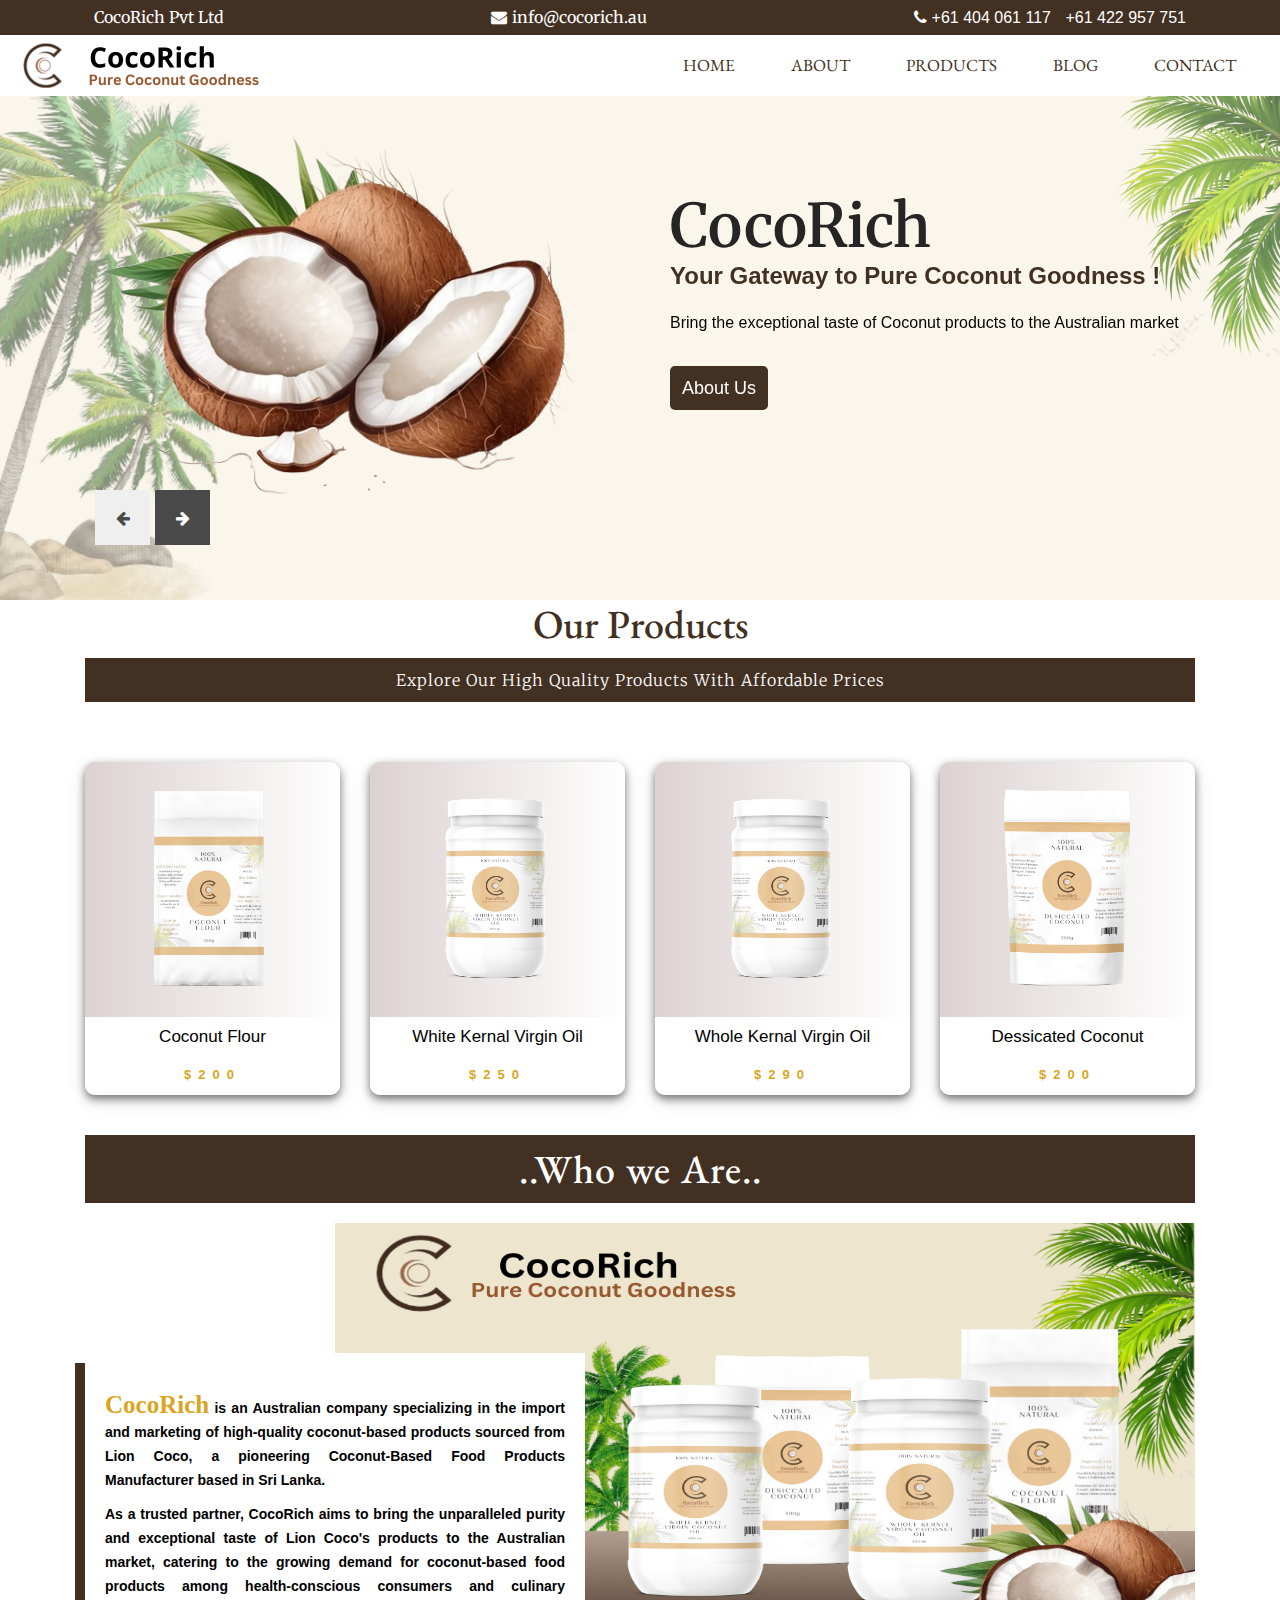
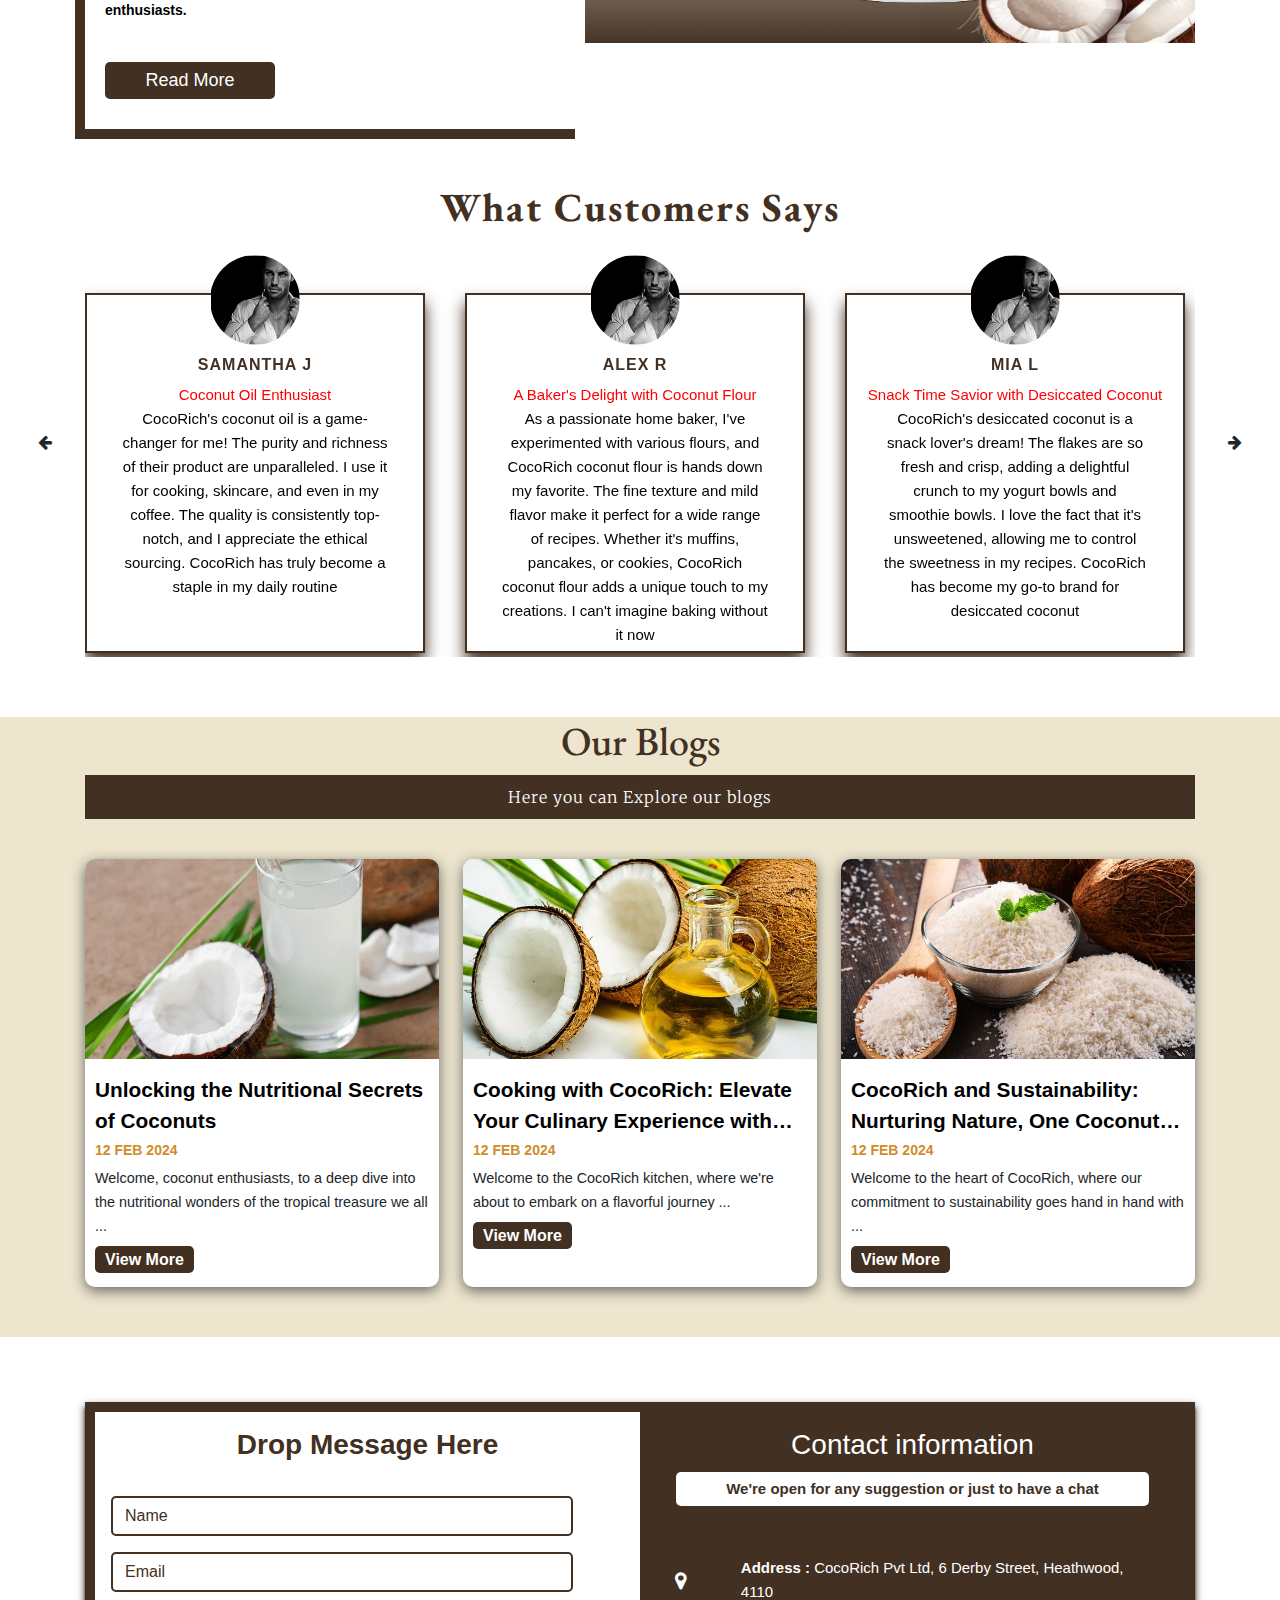
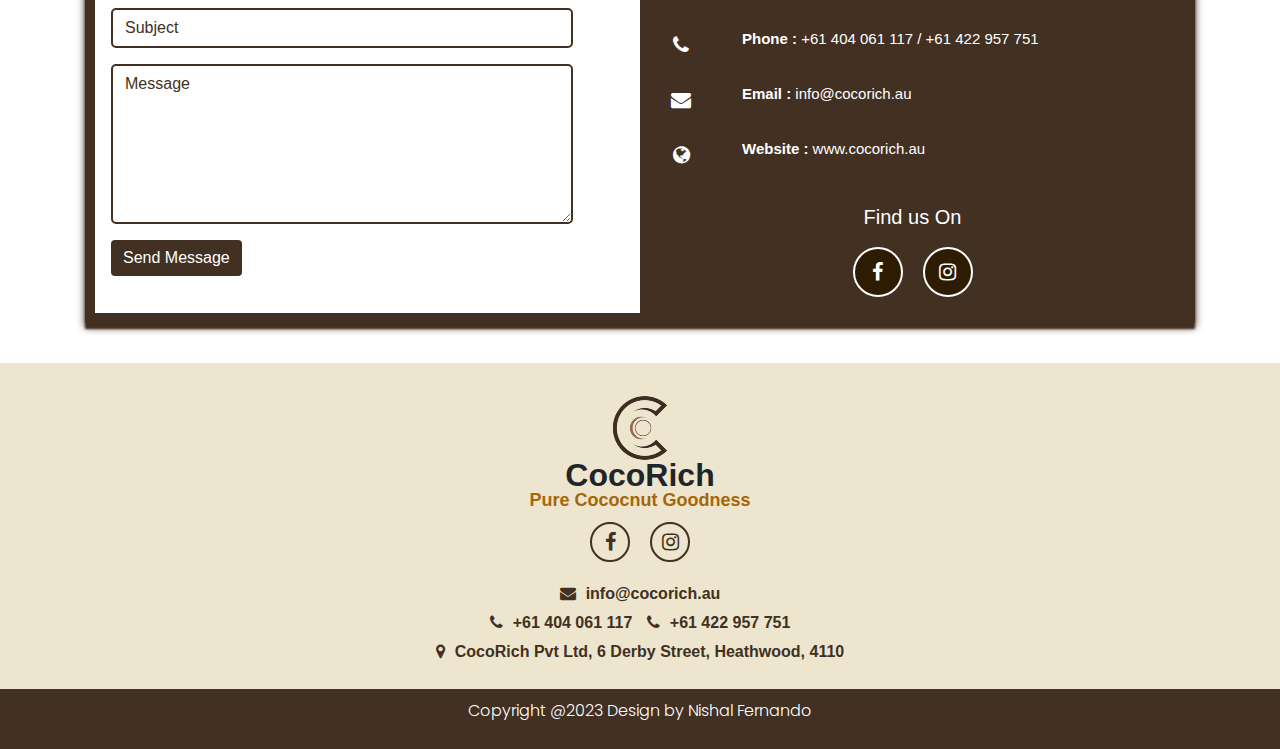
<file: index.html>
<!DOCTYPE html>
<html>
   <head>
      <!-- basic -->
      <meta charset="utf-8">
      <meta http-equiv="X-UA-Compatible" content="IE=edge">
      <meta name="viewport" content="width=device-width, initial-scale=1">
      <!-- mobile metas -->
      <meta name="viewport" content="width=device-width, initial-scale=1">
      <meta name="viewport" content="initial-scale=1, maximum-scale=1">
      <!-- site metas -->
      <title>CocoRich</title>
      <meta name="keywords" content="">
      <meta name="description" content="">
      <meta name="author" content="">
      <!-- bootstrap css -->
      <link rel="stylesheet" type="text/css" href="css/bootstrap.min.css">
      <!-- style css -->
      <link rel="stylesheet" type="text/css" href="css/style.css">
      <!-- Responsive-->
      <link rel="stylesheet" href="css/responsive.css">
      <!-- fevicon -->
      <link rel="icon" href="images/fevicon.png" type="image/gif" />
      <!-- font css -->
      <link href="https://fonts.googleapis.com/css2?family=Poppins:wght@400;600;800&display=swap" rel="stylesheet">
      <!-- Scrollbar Custom CSS -->
      <link rel="stylesheet" href="css/jquery.mCustomScrollbar.min.css">
      <link rel = "stylesheet" href="css/bootstrap.min.css">
      <!-- Tweaks for older IEs-->
      <link rel="stylesheet" href="https://netdna.bootstrapcdn.com/font-awesome/4.0.3/css/font-awesome.css">
     
      <link rel="stylesheet" href="https://cdnjs.cloudflare.com/ajax/libs/OwlCarousel2/2.2.1/assets/owl.carousel.min.css">
      <link rel="stylesheet" href="https://cdnjs.cloudflare.com/ajax/libs/OwlCarousel2/2.2.1/assets/owl.theme.default.min.css">
     
      <link rel="preconnect" href="https://fonts.googleapis.com">
      <link rel="preconnect" href="https://fonts.gstatic.com" crossorigin>

      <link href="https://fonts.googleapis.com/css2?family=EB+Garamond:wght@700&family=Merriweather&display=swap" rel="stylesheet">

   </head>
   <body>
      <div class="top-bar">
         <div class="contact-bar">
            <div class="topic">
               <a>CocoRich Pvt Ltd</a>
           </div>
            
           <div class="mail-info">
            <span class="fa fa-envelope"></span><a href="mailto:info@example.com">info@cocorich.au</a>
           </div>
           <div class="contact-info">
            <span class="fa fa-phone"></span><a href="tel:+123456789" id="first">+61 404 061 117</a>
            <a href="tel:+123456789">+61 422 957 751</a>
        </div>
         </div>
         <div class="nav-container">
            <nav class="navbar navbar-expand-lg" id="myNavbar">
               <a class="logo-container"href="index.html" >
                   <img src="images/CocoRich.png" class="logo">
                  <!-- <h1>CocoRich</h1> -->
               </a>
               <!-- <button class="navbar-toggler" type="button" data-toggle="collapse" data-target="#navbarSupportedContent" aria-controls="navbarSupportedContent" aria-expanded="false" aria-label="Toggle navigation">
               <span class="navbar-toggler-icon"></span>
               </button> -->
               <button class="navbar-toggler" type="button" data-toggle="collapse" data-target="#navbarSupportedContent" aria-controls="navbarSupportedContent" aria-expanded="false" aria-label="Toggle navigation">
                  <span class="" role="button" ><i class="fa fa-bars" aria-hidden="true" style="color:rgba(85,64,14,1);"></i></span>
              </button>
               <div class="collapse navbar-collapse" id="navbarSupportedContent">
                  <ul class="navbar-nav ml-auto">
                     <li class="nav-item">
                        <a class="nav-link" href="index.html">Home</a>
                     </li>
                     <li class="nav-item">
                        <a class="nav-link" href="about.html">About</a>
                     </li>
                     <li class="nav-item">
                        <a class="nav-link" href="product.html">Products</a>
                     </li>
                     <!-- <li class="nav-item">
                        <a class="nav-link" href="shop.html">Shop</a>
                     </li> -->
                     <li class="nav-item">
                        <a class="nav-link" href="blog.html">Blog</a>
                     </li>
                     <li class="nav-item">
                        <a class="nav-link" href="contact.html">Contact</a>
                     </li>
                  </ul>
                  <!-- <form class="form-inline my-2 my-lg-0">
                     <div class="login_bt">
                        <ul>
                           <li><a href="#"><span class="user_icon"><i class="fa fa-user" aria-hidden="true"></i></span>Login</a></li>
                           <li><a href="#"><i class="fa fa-search" aria-hidden="true"></i></a></li>
                        </ul>
                     </div>
                  </form> -->
               </div>
            </nav>
         </div>
      </div>
      <div class="header_section">
       
  
         <!-- banner section start --> 
         <div class="banner_section">
            <div class="container">
               <div id="banner_slider" class="carousel slide" data-ride="carousel">
                  <div class="carousel-inner">
                     <div class="carousel-item active">
                        <div class="row">
                           <div class="col-md-6">
                              <!-- <div class="banner_img"><img src="images/banner-img.png"></div> -->
                              <div class="banner_img"><img src="images/cocount-img-02.png"></div>
                           </div>
                           <div class="col-md-6">
                              <div class="banner_taital_main">
                                 <h1 class="banner_taital">CocoRich</h1>
                                 <h5 class="tasty_text">Your Gateway to Pure Coconut Goodness !</h5>
                                 <p class="banner_text">Bring the exceptional taste of Coconut products to the Australian market </p>
                                 <div class="btn_main">
                                    <div class="about_bt"><a href="about.html">About Us</a></div>
                                   
                                 </div>
                              </div>
                           </div>
                        </div>
                     </div>
                     <div class="carousel-item">
                        <div class="row">
                           <div class="col-md-6">
                              <div class="banner_img"><img src="images/coconut-img-01.png"></div>
                           </div>
                           <div class="col-md-6">
                              <div class="banner_taital_main">
                                 <h1 class="banner_taital">CocoRich</h1>
                                 <h5 class="tasty_text">Discover the Goodness in Product We Offer !</h5>
                                 <p class="banner_text">"Discover the Pure Delight of Coconut Goodness in Every Product We Offer." </p>
                                 <div class="btn_main">
                                    <div class="about_bt"><a href="product.html">Our Products</a></div>
                                    <!-- <div class="callnow_bt"><a href="#">Call Now</a></div> -->
                                 </div>
                              </div>
                           </div>
                        </div>
                     </div>
                     <div class="carousel-item">
                        <div class="row">
                           <div class="col-md-6">
                              <div class="banner_img"><img src="images/coconut-img-03.png"></div>
                           </div>
                           <div class="col-md-6">
                              <div class="banner_taital_main">
                                 <h1 class="banner_taital">CocoRich</h1>
                                 <h5 class="tasty_text">Find Us on Social Media !</h5>
                                 <p class="banner_text">"Connect with us on social media , join our vibrant community for Updates" </p>
                                 <div class="btn_main">
                                    <div class="social-icon-container">
                                       <a href="https://www.facebook.com/profile.php?id=100095560989564&mibextid=LQQJ4d" title="Facebook"> 
                                          <div class="icon d-flex align-items-center justify-content-center">
                                             <span class="fa fa-facebook"></span>
                                          </div>
                                       </a>
                                       <a href="https://instagram.com/_coco_rich_?igshid=MzRlODBiNWFlZA==" title="Instagram">
                                       <div class="icon d-flex align-items-center justify-content-center">
                                          <span class="fa fa-instagram"></span>
                                       </div>
                                       </a>
                                    </div>
                                 </div>
                              </div>
                           </div>
                        </div>
                     </div>
                  </div>
                  <a class="carousel-control-prev" href="#banner_slider" role="button" data-slide="prev">
                  <i class="fa fa-arrow-left"></i>
                  </a>
                  <a class="carousel-control-next" href="#banner_slider" role="button" data-slide="next">
                  <i class="fa fa-arrow-right"></i>
                  </a>
               </div>
            </div>
         </div>
         <!-- banner section end -->
      </div>
      <!-- header section end -->
    
      <!-- Product section starts-->

      <div class= "product_section">
         <div class="container">
            <div class="title">
               <h1>Our Products</h1>
               <p>Explore Our High Quality Products With Affordable Prices</p>
           </div>
           <div class="listProduct">
   
           </div>
         </div>
         
     </div>
      <!-- Product section ends-->
      <!-- about section start -->
      <div class="about_section">
         <div class="container">
            <div class="row">
               <div class="col-md-12">
                  <h1 class="about_title"> ..Who we Are..</h1>
                  <!-- <div class="bulit_icon"><img src="images/bulit-icon.png"></div> -->
               </div>
            </div>
            <div class="about_section_2">
               <div class="image_iman"><img src="images/about-img-new.png" class="about_img"></div>
               <div class="about_title_box">
                  <!-- <h1 class="about_title_1">CocoRich '</h1> -->
                  <p class=" about_text"><span class="title">CocoRich</span> is an Australian company specializing in the import and marketing of high-quality
                     coconut-based products sourced from Lion Coco, a pioneering Coconut-Based Food Products
                     Manufacturer based in Sri Lanka.</p>
                     <p class=" about_text" style="margin-top:10px;">As a trusted partner, CocoRich aims to bring the
                        unparalleled purity and exceptional taste of Lion Coco's products to the Australian market,
                        catering to the growing demand for coconut-based food products among health-conscious
                        consumers and culinary enthusiasts.</p> 
                  <div class="readmore_btn"><a href="about.html" onclick="return true">Read More</a></div>
               </div>
            </div>
         </div>
      </div>
      <!-- about section end -->
   
      <!-- testominals section starts-->
      <div class="testominal_area">
        
             <h1>What Customers Says</h1>

         <div class="container">
             <div class="row">
                 <div class="col-md-12">
                      <div class="testominal_slider_area text-center owl-carousel">
                         <div class="box-area">
                             <div class="img-area">
                                 <img src="images/client-img1.png" alt="">
                             </div>
                             <h5>Samantha J</h5>
                             <span>Coconut Oil Enthusiast</span>
                             <p class="content">
                              CocoRich's coconut oil is a game-changer for me! The purity and richness of their product are unparalleled. I use it for cooking, skincare, and even in my coffee. The quality is consistently top-notch, and I appreciate the ethical sourcing. CocoRich has truly become a staple in my daily routine
                             </p>
                         </div>
                         <div class="box-area">
                             <div class="img-area">
                                 <img src="images/client-img1.png" alt="">
                             </div>
                             <h5>Alex R</h5>
                             <span>A Baker's Delight with Coconut Flour</span>
                             <p class="content">
                              As a passionate home baker, I've experimented with various flours, and CocoRich coconut flour is hands down my favorite. The fine texture and mild flavor make it perfect for a wide range of recipes. Whether it's muffins, pancakes, or cookies, CocoRich coconut flour adds a unique touch to my creations. I can't imagine baking without it now
                             </p>
                             <!-- <h6 class="socials">
                                 <i class="fa fa-instagram"></i>
                                 <i class="fa fa-facebook"></i>
                                 <i class="fa fa-linkedin"></i>
                                 <i class="fa fa-instagram"></i>
                             </h6> -->
                         </div>
                         <div class="box-area">
                             <div class="img-area">
                                 <img src="images/client-img1.png" alt="">
                             </div>
                             <h5>Mia L</h5>
                             <span>Snack Time Savior with Desiccated Coconut</span>
                             <p class="content">
                              CocoRich's desiccated coconut is a snack lover's dream! The flakes are so fresh and crisp, adding a delightful crunch to my yogurt bowls and smoothie bowls. I love the fact that it's unsweetened, allowing me to control the sweetness in my recipes. CocoRich has become my go-to brand for desiccated coconut
                             </p>
                         </div>
                         <div class="box-area">
                             <div class="img-area">
                                 <img src="images/client-img2.png" alt="">
                             </div>
                             <h5>James M</h5>
                             <span>Quality and Purity in Every Drop of Coconut Oil</span>
                             <p class="content">
                              I'm particular about the products I use, especially when it comes to cooking oils. CocoRich coconut oil exceeds my expectations. The purity is evident, and the aroma is heavenly. It's become my preferred choice for stir-frying, sautéing, and even in salad dressings. I appreciate the commitment to quality that CocoRich consistently delivers.
                             </p>
                             <!-- <h6 class="socials">
                                 <i class="fa fa-instagram"></i>
                                 <i class="fa fa-facebook"></i>
                                 <i class="fa fa-linkedin"></i>
                                 <i class="fa fa-instagram"></i>
                             </h6> -->
                         </div>
                      </div>
 
 
                 </div>
             </div>
         </div>
      </div>
      <!-- testominals section ends-->
      <!-- blog section start -->
      <section class="blog_section">
         <div class="title container">
            <h4>Our Blogs</h4>
            <p>Here you can Explore our blogs</p>
            <!-- <a href="blog.html">View More</a> -->
         </div>
         <div class="post container">
            
            <div class="post-box">
               <a href="blog.html">
                  <img src="images/blog01-img.jpg" alt="" class="post-img">
                  <div class="content-box">
                     <a href="blog.html" class="post-title">
                        Unlocking the Nutritional Secrets of Coconuts
                     </a>
                     <span class="post-date">12 Feb 2024</span>
                     <p class="post-description">Welcome, coconut enthusiasts, to a deep dive into the 
                        nutritional wonders of the tropical treasure we all ... 
                     </p>
                     <a href="blog.html" class="view-more_btn">View More</a>
                  </div>
              </a>
            </div>
            <div class="post-box">
               <a href="blog.html">
                  <img src="images/blog02-img.jpg" alt="" class="post-img">
                  <div class="content-box">
                     <a href="blog.html" class="post-title">
                        Cooking with CocoRich: Elevate Your Culinary Experience with Coconut Oil
                     </a>
                     <span class="post-date">12 Feb 2024</span>
                     <p class="post-description">Welcome to the CocoRich kitchen, where we're about to 
                        embark on a flavorful journey ...
                     </p>
                     <a href="blog.html" class="view-more_btn">View More</a>
                  </div>
                  </a>
            </div>
            <div class="post-box">
               <a href="blog.html">
                  <img src="images/blog03-img.jpg" alt="" class="post-img">
                  <div class="content-box">
                     <a href="blog.html" class="post-title">
                        CocoRich and Sustainability: Nurturing Nature, One Coconut at a Time
                     </a>
                     <span class="post-date">12 Feb 2024</span>
                     <p class="post-description">Welcome to the heart of CocoRich, where our commitment to 
                        sustainability goes hand in hand with ... 
                     </p>
                     <a href="blog.html" class="view-more_btn">View More</a>
                  </div>
                  </a>
            </div>
         </div>
      </section>
     
      <section class="contact_section">
         <div class="container">
            <!-- <div class="row justify-content-center">
               <div class="col-md-6 text-center mb-5">
                
               </div>
            </div> -->
            <div class="row justify-content-center">
               <div class="col-lg-12">
                  <div class="wrapper">
                     <div class="row no-gutters">
                        <div class="col-md-6 d-flex align-items-stretch left-box">
                           <div class="contact-wrap w-100 p-md-3 p-4 py-5">
                              <h3 class="mb-4 title">Drop Message Here</h3>
                              <div id="form-message-warning" class="mb-4"></div> 
                           <!-- <div id="form-message-success" class="mb-4">
                           Your message was sent, thank you!
                           </div> -->
                              <form method="POST" id="contactForm" name="contactForm" class="contactForm" action="https://formsubmit.co/nishalmadushka1@gmail.com">
                                 <div class="row">
                                    <div class="col-md-12">
                                       <div class="form-group">
                                          <input type="text" class="form-control" name="name" id="name" placeholder="Name" required>
                                       </div>
                                    </div>
                                    <div class="col-md-12"> 
                                       <div class="form-group">
                                          <input type="email" class="form-control" name="email" id="email" placeholder="Email" required>
                                       </div>
                                    </div>
                                    <div class="col-md-12">
                                       <div class="form-group">
                                          <input type="text" class="form-control" name="subject" id="subject" placeholder="Subject" required>
                                       </div>
                                    </div>
                                    <div class="col-md-12">
                                       <div class="form-group">
                                          <textarea name="message" class="form-control" id="message" cols="30" rows="6" placeholder="Message" required></textarea>
                                       </div>
                                    </div>
                                    <div class="col-md-12">
                                       <div class="form-group">
                                          <input type="submit" value="Send Message" class="btn btn-primary" id="sub-btn">
                                          <div class="submitting"></div>
                                       </div>
                                    </div>
                                 </div>
                              </form>
                           </div>
                        </div>
                        <div class="col-md-6 d-flex align-items-stretch right-box">
                           <div class="info-wrap w-100 p-md-3 img">
                              <h3 class="title">Contact information</h3>
                              <p class="sub-title">We're open for any suggestion or just to have a chat</p>
                           <div class="dbox w-100 d-flex align-items-start">
                             <div class="icon d-flex align-items-center justify-content-center">
                                <span class="fa fa-map-marker"></span>
                             </div>
                             <div class="text pl-3">
                              <p><span>Address : </span> CocoRich Pvt Ltd, 6 Derby Street, Heathwood, 4110</p>
                            </div>
                           </div>
                          <div class="dbox w-100 d-flex align-items-center">
                             <div class="icon d-flex align-items-center justify-content-center">
                                <span class="fa fa-phone"></span>
                             </div>
                             <div class="text pl-3">
                              <p><span>Phone : </span> <a href="tel://1234567920">+61 404 061 117 / +61 422 957 751</a></p>
                            </div>
                         </div>
                          <div class="dbox w-100 d-flex align-items-center">
                             <div class="icon d-flex align-items-center justify-content-center">
                                <span class="fa fa-envelope"></span>
                             </div>
                             <div class="text pl-3">
                              <p><span>Email : </span> <a href="mailto:info@yoursite.com">info@cocorich.au</a></p>
                            </div>
                         </div>
                          <div class="dbox w-100 d-flex align-items-center">
                             <div class="icon d-flex align-items-center justify-content-center">
                                <span class="fa fa-globe"></span>
                             </div>
                             <div class="text pl-3">
                              <p><span>Website : </span> <a href="#">www.cocorich.au</a></p>
                            </div>
                           
                         </div>
                         <h5 class="social-title">Find us On</h5>
                         <div class="social-icon-container">
                           <a href="https://www.facebook.com/profile.php?id=100095560989564&mibextid=LQQJ4d" title="facebook"> 
                              <div class="icon d-flex align-items-center justify-content-center">
                                 <span class="fa fa-facebook"></span>
                              </div>
                           </a>
                           <a href="https://instagram.com/_coco_rich_?igshid=MzRlODBiNWFlZA==" title="instagram">
                           <div class="icon d-flex align-items-center justify-content-center">
                              <span class="fa fa-instagram"></span>
                           </div>
                           </a>
                  
                         </div>
                      </div>
                        </div>
                     </div>
                  </div>
               </div>
            </div>
         </div>
      </section>
      <!-- contact section end -->
      <!-- footer section start -->
      <div class="footer_section layout_padding">
         <div class="container">
            <div class="row">
               <div class="col-md-12">
                  <div class="logo-content">
                     <div class="img-container">
                        <img src="images/footer-logo.png" alt="">
                     </div>
                     <div class="logo-title">
                        <h2>CocoRich</h2>
                        <p>Pure Cococnut Goodness</p>
                     </div>
                  </div>

                  <div class="social-icons">
                     <a href="https://www.facebook.com/profile.php?id=100095560989564&mibextid=LQQJ4d"> 
                        <div class="icon d-flex align-items-center justify-content-center">
                           <span class="fa fa-facebook"></span>
                        </div>
                     </a>
                     <a href="https://instagram.com/_coco_rich_?igshid=MzRlODBiNWFlZA==">
                     <div class="icon d-flex align-items-center justify-content-center">
                        <span class="fa fa-instagram"></span>
                     </div>
                  </div>
                 
              
                  <div class="location_text">
                     <ul>
                        <li>
                           <a>
                           <i class="fa fa-envelope" aria-hidden="true"></i><span class="padding_left_10">info@cocorich.au</span>
                           </a>
                        </li>
                        <li>
                           <a>
                           <i class="fa fa-phone" aria-hidden="true"></i><span class="padding_left_10">+61 404 061 117</span>
                           <i class="fa fa-phone padding_left_10" aria-hidden="true"></i><span class="padding_left_10">+61 422 957 751</span>
                           </a>
                        </li>
                       
                        <li>
                           <a>
                           <i class="fa fa-map-marker" aria-hidden="true"></i><span class="padding_left_10">CocoRich Pvt Ltd, 6 Derby Street, Heathwood, 4110</span>
                           </a>
                        </li>
                     </ul>
                  </div>
               </div>
            </div>
         </div>
      </div>
      <!-- footer section end -->
      <!-- copyright section start -->
      <div class="copyright_section">
         <div class="container">
            <p class="copyright_text">Copyright @2023 Design by Nishal Fernando</p>
         </div>
      </div>
      <!-- copyright section end -->
      <!-- Javascript files-->
      <script>
         //Important note: If you have downloaded the code
         // but still encounter errors when running the program,
          //    please watch the video at this link because
         // I have shown you how to run the project properly.
         // https://www.youtube.com/watch?v=okyfcpZfPAU&t=142s
         let products = null;
         // get datas from file json
         fetch('products.json')
             .then(response => response.json())
             .then(data => {
                 products = data;
                 addDataToHTML();
         })
 
         function addDataToHTML(){
     // remove datas default from HTML
         let listProductHTML = document.querySelector('.listProduct');
 
         // add new datas
         if(products != null) // if has data
         {
             products.forEach(product => {
                 let newProduct = document.createElement('a');
                // newProduct.href = '/product_detail.html?id=' + product.id;
                newProduct.href = 'product.html';
                 newProduct.classList.add('item');
                 newProduct.innerHTML = 
                 `<img src="${product.image}" alt="">
                 <div class="topic">
                 <h2>${product.name}</h2>
                 <div class="price">$${product.price}</div>
                 </div>`;
                 listProductHTML.appendChild(newProduct);
 
             });
         }
     }
 
     </script>
      
       <script src="https://cdnjs.cloudflare.com/ajax/libs/OwlCarousel2/2.2.1/owl.carousel.min.js"></script>
       <script src="js/script.js"></script>
      <script src="js/jquery.min.js"></script>
      <script src="js/popper.min.js"></script>
      <script src="js/bootstrap.bundle.min.js"></script>
      <script src="js/jquery-3.0.0.min.js"></script>
      <script src="js/plugin.js"></script>
      <!-- sidebar -->
      <script src="js/jquery.mCustomScrollbar.concat.min.js"></script>
      <script src="js/custom.js"></script>
     

      <script>
         $(".testominal_slider_area").owlCarousel({
            loop:true,
             autoplay:true,
             sildeSpeed:3000,
             items:3,
             nav:true,
             navText:['<i class="fa fa-arrow-left"></i>','<i class="fa fa-arrow-right"></i>'],
             margin:30,
             dots:false,
             responsive:{
                 320:{
                     items:1
                 },
                 767:{
                     item:2
                 },
                 600:{
                     items:2
                 },
                 980:{
                     items:2
                 },
                 1000:{
                     items:3
                 }
             }
 
         });
     </script>
   </body>
</html>
</file>
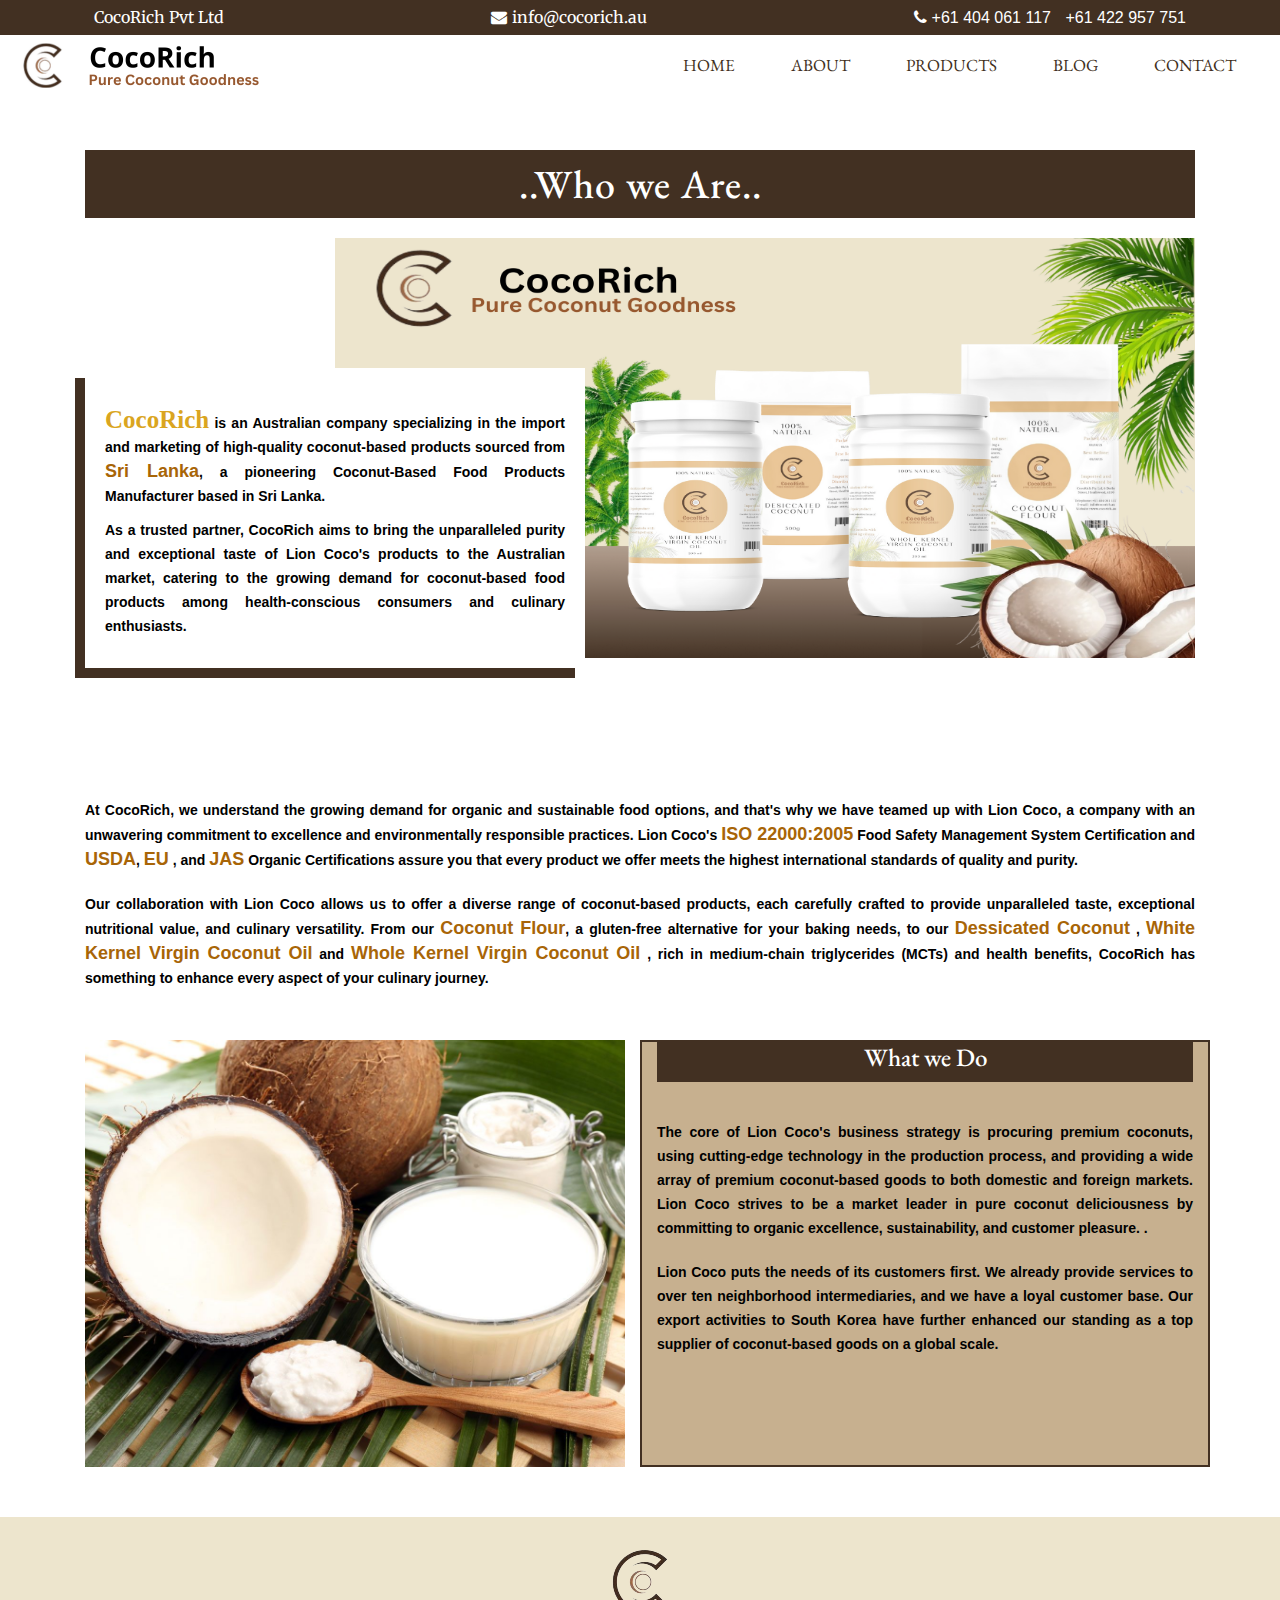
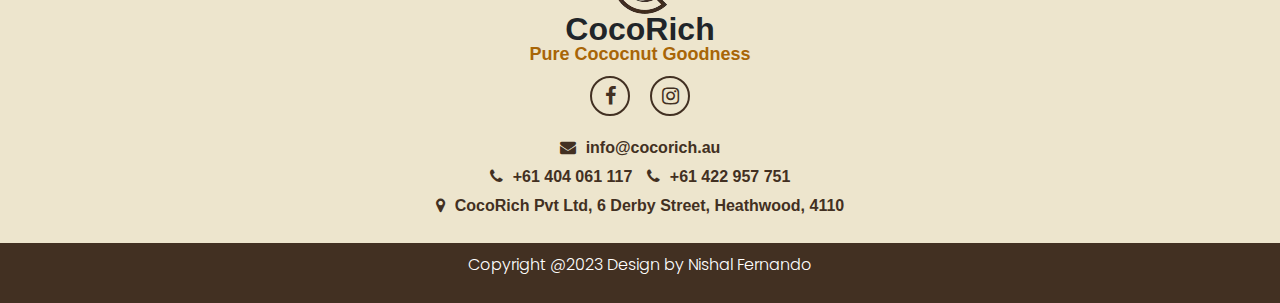
<file: about.html>
<!DOCTYPE html>
<html>
   <head>
      <!-- basic -->
      <meta charset="utf-8">
      <meta http-equiv="X-UA-Compatible" content="IE=edge">
      <meta name="viewport" content="width=device-width, initial-scale=1">
      <!-- mobile metas -->
      <meta name="viewport" content="width=device-width, initial-scale=1">
      <meta name="viewport" content="initial-scale=1, maximum-scale=1">
      <!-- site metas -->
      <title>About</title>
      <meta name="keywords" content="">
      <meta name="description" content="">
      <meta name="author" content="">
      <!-- bootstrap css -->
      <link rel="stylesheet" type="text/css" href="css/bootstrap.min.css">
      <!-- style css -->
      <link rel="stylesheet" type="text/css" href="css/style.css">
      <!-- Responsive-->
      <link rel="stylesheet" href="css/responsive.css">
      <!-- fevicon -->
      <link rel="icon" href="images/fevicon.png" type="image/gif" />
      <!-- font css -->
      <link href="https://fonts.googleapis.com/css2?family=Poppins:wght@400;600;800&display=swap" rel="stylesheet">
      <!-- Scrollbar Custom CSS -->
      <link rel="stylesheet" href="css/jquery.mCustomScrollbar.min.css">
      <link rel = "stylesheet" href="css/bootstrap.min.css">
      <!-- Tweaks for older IEs-->
      <link rel="stylesheet" href="https://netdna.bootstrapcdn.com/font-awesome/4.0.3/css/font-awesome.css">
     
      <link rel="stylesheet" href="https://cdnjs.cloudflare.com/ajax/libs/OwlCarousel2/2.2.1/assets/owl.carousel.min.css">
      <link rel="stylesheet" href="https://cdnjs.cloudflare.com/ajax/libs/OwlCarousel2/2.2.1/assets/owl.theme.default.min.css">
     
      <link rel="preconnect" href="https://fonts.googleapis.com">
      <link rel="preconnect" href="https://fonts.gstatic.com" crossorigin>

      <link href="https://fonts.googleapis.com/css2?family=EB+Garamond:wght@700&family=Merriweather&display=swap" rel="stylesheet">

   </head>
   <body>
      <!-- <div class="header_section header_bg">
         <div class="container-fluid">
            <nav class="navbar navbar-expand-lg navbar-light bg-light">
               <a class="navbar-brand"href="index.html"><img src="images/logo.png"></a>
               <button class="navbar-toggler" type="button" data-toggle="collapse" data-target="#navbarSupportedContent" aria-controls="navbarSupportedContent" aria-expanded="false" aria-label="Toggle navigation">
               <span class="navbar-toggler-icon"></span>
               </button>
               <div class="collapse navbar-collapse" id="navbarSupportedContent">
                  <ul class="navbar-nav ml-auto">
                     <li class="nav-item">
                        <a class="nav-link" href="index.html">Home</a>
                     </li>
                     <li class="nav-item active">
                        <a class="nav-link" href="about.html">About</a>
                     </li>
                     <li class="nav-item">
                        <a class="nav-link" href="coffees.html">Coffees</a>
                     </li>
                     <li class="nav-item">
                        <a class="nav-link" href="shop.html">Shop</a>
                     </li>
                     <li class="nav-item">
                        <a class="nav-link" href="blog.html">Blog</a>
                     </li>
                     <li class="nav-item">
                        <a class="nav-link" href="contact.html">Contact</a>
                     </li>
                  </ul>
                  <form class="form-inline my-2 my-lg-0">
                     <div class="login_bt">
                        <ul>
                           <li><a href="#"><span class="user_icon"><i class="fa fa-user" aria-hidden="true"></i></span>Login</a></li>
                           <li><a href="#"><i class="fa fa-search" aria-hidden="true"></i></a></li>
                        </ul>
                     </div>
                  </form>
               </div>
            </nav>
         </div>
      </div> -->
      <div class="top-bar">
         <div class="contact-bar">
            <div class="topic">
               <a>CocoRich Pvt Ltd</a>
           </div>
            
           <div class="mail-info">
            <span class="fa fa-envelope"></span><a href="mailto:info@example.com">info@cocorich.au</a>
           </div>
           <div class="contact-info">
            <span class="fa fa-phone"></span><a href="tel:+123456789" id="first">+61 404 061 117</a>
            <a href="tel:+123456789">+61 422 957 751</a>
        </div>
         </div>
         <div class="nav-container">
            <nav class="navbar navbar-expand-lg" id="myNavbar">
               <a class="logo-container"href="index.html" >
                   <img src="images/CocoRich.png" class="logo">
                  <!-- <h1>CocoRich</h1> -->
               </a>
               <!-- <button class="navbar-toggler" type="button" data-toggle="collapse" data-target="#navbarSupportedContent" aria-controls="navbarSupportedContent" aria-expanded="false" aria-label="Toggle navigation">
               <span class="navbar-toggler-icon"></span>
               </button> -->
               <button class="navbar-toggler" type="button" data-toggle="collapse" data-target="#navbarSupportedContent" aria-controls="navbarSupportedContent" aria-expanded="false" aria-label="Toggle navigation">
                  <span class="" role="button" ><i class="fa fa-bars" aria-hidden="true" style="color:rgba(85,64,14,1);"></i></span>
              </button>
               <div class="collapse navbar-collapse" id="navbarSupportedContent">
                  <ul class="navbar-nav ml-auto">
                     <li class="nav-item">
                        <a class="nav-link" href="index.html">Home</a>
                     </li>
                     <li class="nav-item">
                        <a class="nav-link" href="about.html">About</a>
                     </li>
                     <li class="nav-item">
                        <a class="nav-link" href="product.html">Products</a>
                     </li>
                     <!-- <li class="nav-item">
                        <a class="nav-link" href="shop.html">Shop</a>
                     </li> -->
                     <li class="nav-item">
                        <a class="nav-link" href="blog.html">Blog</a>
                     </li>
                     <li class="nav-item">
                        <a class="nav-link" href="contact.html">Contact</a>
                     </li>
                  </ul>
                  <!-- <form class="form-inline my-2 my-lg-0">
                     <div class="login_bt">
                        <ul>
                           <li><a href="#"><span class="user_icon"><i class="fa fa-user" aria-hidden="true"></i></span>Login</a></li>
                           <li><a href="#"><i class="fa fa-search" aria-hidden="true"></i></a></li>
                        </ul>
                     </div>
                  </form> -->
               </div>
            </nav>
         </div>
      </div>

      <!-- header section end -->
      <!-- about section start -->
      
      <div class="about_section"style="margin-top:150px">
         <div class="container">
            <div class="row">
               <div class="col-md-12">
                  <h1 class="about_title"> ..Who we Are..</h1>
                  <!-- <div class="bulit_icon"><img src="images/bulit-icon.png"></div> -->
               </div>
            </div>
            <div class="about_section_2 layout_padding">
               <div class="image_iman"><img src="images/about-img-new.png" class="about_img"></div>
               <div class="about_title_box">
                  <!-- <h1 class="about_title_1">CocoRich '</h1> -->
                  <p class="about_text"><span class="title">CocoRich</span> is an Australian company specializing in the import and marketing of high-quality
                     coconut-based products sourced from <span class="highlight">Sri Lanka</span>, a pioneering Coconut-Based Food Products
                     Manufacturer based in Sri Lanka.</p>
                     <p class=" about_text" style="margin-top:10px;">As a trusted partner, CocoRich aims to bring the
                        unparalleled purity and exceptional taste of Lion Coco's products to the Australian market,
                        catering to the growing demand for coconut-based food products among health-conscious
                        consumers and culinary enthusiasts.</p> 
                  <!-- <div class="readmore_btn"><a href="about.html">Read More</a></div> -->
               </div>
            </div>
         </div>
      </div>
      <!-- about section end -->

      <div class="about_section_3 container">
         <p class="about_text">
            At CocoRich, we understand the growing demand for organic and sustainable food options,
            and that's why we have teamed up with Lion Coco, a company with an unwavering
            commitment to excellence and environmentally responsible practices. Lion Coco's <span class="highlight">ISO
               22000:2005</span> Food Safety Management System Certification and <span class="highlight">USDA</span>, 
               <span class="highlight">EU</span> , and <span class="highlight">JAS</span> Organic
            Certifications assure you that every product we offer meets the highest international
            standards of quality and purity.
         </p>
         <p class="about_text" style="margin-top:20px">
            Our collaboration with Lion Coco allows us to offer a diverse range of coconut-based
            products, each carefully crafted to provide unparalleled taste, exceptional nutritional value,
            and culinary versatility. From our <span class="highlight">Coconut Flour</span>, a gluten-free alternative for your baking
            needs, to our <span class="highlight">Dessicated Coconut</span> ,  <span class="highlight">White Kernel Virgin Coconut Oil</span> and <span class="highlight">Whole Kernel Virgin Coconut Oil</span>
            , rich in medium-chain triglycerides (MCTs) and health benefits, CocoRich has something to enhance
            every aspect of your culinary journey.
         </p>
      </div>

      <div class="about_section_4 container">
         
            <div class="row">
               <div class="col-md-6 left">
                  <img src="images/about-img02.jpg">
               </div>
               <div class="col-md-6 right">
                  <h1 class="title">What we Do</h1>
                  <p class="about_text"style="margin-top:30px">
                     The core of Lion Coco's business strategy is procuring premium coconuts, using cutting-edge
                     technology in the production process, and providing a wide array of premium coconut-based
                     goods to both domestic and foreign markets. Lion Coco strives to be a market leader in pure
                     coconut deliciousness by committing to organic excellence, sustainability, and customer pleasure.
   .
                  </p>
                  <p class="about_text" style="margin-top:20px">
                     Lion Coco puts the needs of its customers first. We already provide services to over ten
                     neighborhood intermediaries, and we have a loyal customer base. Our export activities to South
                     Korea have further enhanced our standing as a top supplier of coconut-based goods on a global
                     scale.
                  </p>
               </div>
            </div>
        
      
      </div>
      <!-- footer section start -->
      <div class="footer_section layout_padding">
         <div class="container">
            <div class="row">
               <div class="col-md-12">
                  <div class="logo-content">
                     <div class="img-container">
                        <img src="images/footer-logo.png" alt="">
                     </div>
                     <div class="logo-title">
                        <h2>CocoRich</h2>
                        <p>Pure Cococnut Goodness</p>
                     </div>
                  </div>

                  <div class="social-icons">
                     <a href="https://www.facebook.com/profile.php?id=100095560989564&mibextid=LQQJ4d"> 
                        <div class="icon d-flex align-items-center justify-content-center">
                           <span class="fa fa-facebook"></span>
                        </div>
                     </a>
                     <a href="https://instagram.com/_coco_rich_?igshid=MzRlODBiNWFlZA==">
                     <div class="icon d-flex align-items-center justify-content-center">
                        <span class="fa fa-instagram"></span>
                     </div>
                  </div>
                 
              
                  <div class="location_text">
                     <ul>
                        <li>
                           <a>
                           <i class="fa fa-envelope" aria-hidden="true"></i><span class="padding_left_10">info@cocorich.au</span>
                           </a>
                        </li>
                        <li>
                           <a>
                           <i class="fa fa-phone" aria-hidden="true"></i><span class="padding_left_10">+61 404 061 117</span>
                           <i class="fa fa-phone padding_left_10" aria-hidden="true"></i><span class="padding_left_10">+61 422 957 751</span>
                           </a>
                        </li>
                       
                        <li>
                           <a>
                           <i class="fa fa-map-marker" aria-hidden="true"></i><span class="padding_left_10">CocoRich Pvt Ltd, 6 Derby Street, Heathwood, 4110</span>
                           </a>
                        </li>
                     </ul>
                  </div>
               </div>
            </div>
         </div>
      </div>
      <!-- footer section end -->
      <!-- copyright section start -->
      <div class="copyright_section">
         <div class="container">
            <p class="copyright_text">Copyright @2023 Design by Nishal Fernando</p>
         </div>
      </div>
      <!-- copyright section end -->
      <!-- Javascript files-->
      <script src="js/script.js"></script>
      <script src="js/jquery.min.js"></script>
      <script src="js/popper.min.js"></script>
      <script src="js/bootstrap.bundle.min.js"></script>
      <script src="js/jquery-3.0.0.min.js"></script>
      <script src="js/plugin.js"></script>
      <!-- sidebar -->
      <script src="js/jquery.mCustomScrollbar.concat.min.js"></script>
      <script src="js/custom.js"></script>
   </body>
</html>
</file>
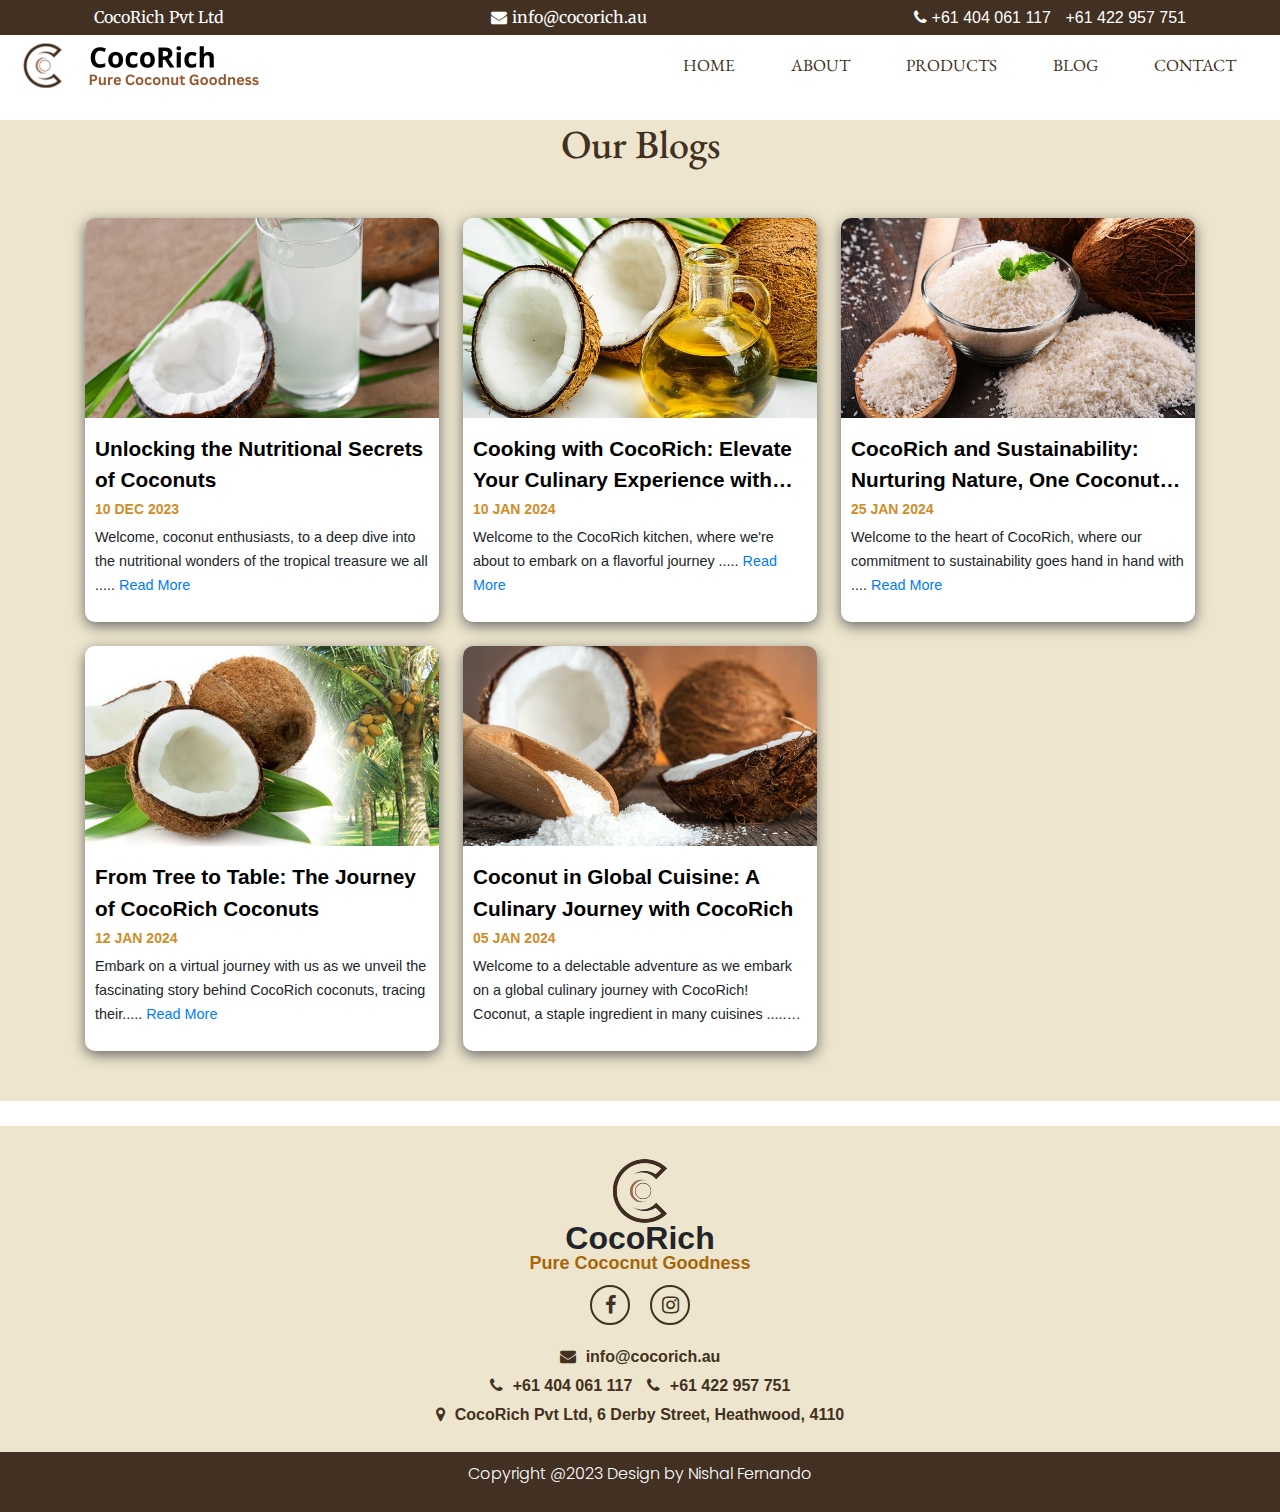
<file: blog.html>
<!DOCTYPE html>
<html>
   <head>
      <meta charset="utf-8">
      <meta http-equiv="X-UA-Compatible" content="IE=edge">
      <meta name="viewport" content="width=device-width, initial-scale=1">
      <!-- mobile metas -->
      <meta name="viewport" content="width=device-width, initial-scale=1">
      <meta name="viewport" content="initial-scale=1, maximum-scale=1">
      <!-- site metas -->
      <title>Blog</title>
      <meta name="keywords" content="">
      <meta name="description" content="">
      <meta name="author" content="">
      <!-- bootstrap css -->
      <link rel="stylesheet" type="text/css" href="css/bootstrap.min.css">
      <!-- style css -->
      <link rel="stylesheet" type="text/css" href="css/style.css">
      <!-- Responsive-->
      <link rel="stylesheet" href="css/responsive.css">
      <!-- fevicon -->
      <link rel="icon" href="images/fevicon.png" type="image/gif" />
      <!-- font css -->
      <link href="https://fonts.googleapis.com/css2?family=Poppins:wght@400;600;800&display=swap" rel="stylesheet">
      <!-- Scrollbar Custom CSS -->
      <link rel="stylesheet" href="css/jquery.mCustomScrollbar.min.css">
      <link rel = "stylesheet" href="css/bootstrap.min.css">
      <!-- Tweaks for older IEs-->
      <link rel="stylesheet" href="https://netdna.bootstrapcdn.com/font-awesome/4.0.3/css/font-awesome.css">
     
      <link rel="stylesheet" href="https://cdnjs.cloudflare.com/ajax/libs/OwlCarousel2/2.2.1/assets/owl.carousel.min.css">
      <link rel="stylesheet" href="https://cdnjs.cloudflare.com/ajax/libs/OwlCarousel2/2.2.1/assets/owl.theme.default.min.css">
     
      <link rel="preconnect" href="https://fonts.googleapis.com">
      <link rel="preconnect" href="https://fonts.gstatic.com" crossorigin>

      <link href="https://fonts.googleapis.com/css2?family=EB+Garamond:wght@700&family=Merriweather&display=swap" rel="stylesheet">

   </head>
   <body>
     
      <div class="top-bar">
         <div class="contact-bar">
            <div class="topic">
               <a>CocoRich Pvt Ltd</a>
           </div>
            
           <div class="mail-info">
            <span class="fa fa-envelope"></span><a href="mailto:info@example.com">info@cocorich.au</a>
           </div>
           <div class="contact-info">
            <span class="fa fa-phone"></span><a href="tel:+123456789" id="first">+61 404 061 117</a>
            <a href="tel:+123456789">+61 422 957 751</a>
        </div>
         </div>
         <div class="nav-container">
            <nav class="navbar navbar-expand-lg" id="myNavbar">
               <a class="logo-container"href="index.html" >
                   <img src="images/CocoRich.png" class="logo">
                  <!-- <h1>CocoRich</h1> -->
               </a>
               <!-- <button class="navbar-toggler" type="button" data-toggle="collapse" data-target="#navbarSupportedContent" aria-controls="navbarSupportedContent" aria-expanded="false" aria-label="Toggle navigation">
               <span class="navbar-toggler-icon"></span>
               </button> -->
               <button class="navbar-toggler" type="button" data-toggle="collapse" data-target="#navbarSupportedContent" aria-controls="navbarSupportedContent" aria-expanded="false" aria-label="Toggle navigation">
                  <span class="" role="button" ><i class="fa fa-bars" aria-hidden="true" style="color:rgba(85,64,14,1);"></i></span>
              </button>
               <div class="collapse navbar-collapse" id="navbarSupportedContent">
                  <ul class="navbar-nav ml-auto">
                     <li class="nav-item">
                        <a class="nav-link" href="index.html">Home</a>
                     </li>
                     <li class="nav-item">
                        <a class="nav-link" href="about.html">About</a>
                     </li>
                     <li class="nav-item">
                        <a class="nav-link" href="product.html">Products</a>
                     </li>
                     <!-- <li class="nav-item">
                        <a class="nav-link" href="shop.html">Shop</a>
                     </li> -->
                     <li class="nav-item">
                        <a class="nav-link" href="blog.html">Blog</a>
                     </li>
                     <li class="nav-item">
                        <a class="nav-link" href="contact.html">Contact</a>
                     </li>
                  </ul>
                  <!-- <form class="form-inline my-2 my-lg-0">
                     <div class="login_bt">
                        <ul>
                           <li><a href="#"><span class="user_icon"><i class="fa fa-user" aria-hidden="true"></i></span>Login</a></li>
                           <li><a href="#"><i class="fa fa-search" aria-hidden="true"></i></a></li>
                        </ul>
                     </div>
                  </form> -->
               </div>
            </nav>
         </div>
      </div>
         <!-- <div class="container-fluid">
            <nav class="navbar navbar-expand-lg navbar-light bg-light">
               <a class="navbar-brand"href="index.html"><img src="images/logo.png"></a>
               <button class="navbar-toggler" type="button" data-toggle="collapse" data-target="#navbarSupportedContent" aria-controls="navbarSupportedContent" aria-expanded="false" aria-label="Toggle navigation">
               <span class="navbar-toggler-icon"></span>
               </button>
               <div class="collapse navbar-collapse" id="navbarSupportedContent">
                  <ul class="navbar-nav ml-auto">
                     <li class="nav-item">
                        <a class="nav-link" href="index.html">Home</a>
                     </li>
                     <li class="nav-item">
                        <a class="nav-link" href="about.html">About</a>
                     </li>
                     <li class="nav-item">
                        <a class="nav-link" href="coffees.html">Coffees</a>
                     </li>
                     <li class="nav-item">
                        <a class="nav-link" href="shop.html">Shop</a>
                     </li>
                     <li class="nav-item active">
                        <a class="nav-link" href="blog.html">Blog</a>
                     </li>
                     <li class="nav-item">
                        <a class="nav-link" href="contact.html">Contact</a>
                     </li>
                  </ul>
                  <form class="form-inline my-2 my-lg-0">
                     <div class="login_bt">
                        <ul>
                           <li><a href="#"><span class="user_icon"><i class="fa fa-user" aria-hidden="true"></i></span>Login</a></li>
                           <li><a href="#"><i class="fa fa-search" aria-hidden="true"></i></a></li>
                        </ul>
                     </div>
                  </form>
               </div>
            </nav>
         </div> -->
      
      <!-- header section end -->
      <!-- blog section start -->
      <section class="blog_section"style="margin-top:120px">
         <div class="title">
            <h4>Our Blogs</h4>
         </div>
         <div class="post container">
            
            <div class="post-box">
               <a href="blog_01.html">
               <img src="images/blog01-img.jpg" alt="" class="post-img">
               <div class="content-box">
                  <a href="blog_01.html" class="post-title">
                     Unlocking the Nutritional Secrets of Coconuts
                  </a>
                  <span class="post-date">10 Dec 2023</span>
                  <p class="post-description">Welcome, coconut enthusiasts, to a deep dive into the 
                     nutritional wonders of the tropical treasure we all ..... <a href="blog_01.html"> Read More</a>
                  </p>
                  <!-- <a href="blog.html" class="view-more_btn">View More</a> -->
               </div>
               </a>
            </div>
            <div class="post-box">
               <a href="blog_02.html">
                  <img src="images/blog02-img.jpg" alt="" class="post-img">
                  <div class="content-box">
                     <a href="blog_02.html" class="post-title">
                        Cooking with CocoRich: Elevate Your Culinary Experience with Coconut Oil
                     </a>
                     <span class="post-date">10 Jan 2024</span>
                     <p class="post-description">Welcome to the CocoRich kitchen, where we're about to 
                        embark on a flavorful journey ..... <a href="blog_02.html"> Read More</a>
                     </p>
                     <!-- <a href="blog.html" class="view-more_btn">View More</a> -->
                  </div>
                  </a>
            </div>
            <div class="post-box">
               <a href="blog_03.html">
                  <img src="images/blog03-img.jpg" alt="" class="post-img">
                  <div class="content-box">
                     <a href="blog_03.html" class="post-title">
                        CocoRich and Sustainability: Nurturing Nature, One Coconut at a Time
                     </a>
                     <span class="post-date">25 Jan 2024</span>
                     <p class="post-description">Welcome to the heart of CocoRich, where our commitment to 
                        sustainability goes hand in hand with .... <a href="blog_03.html"> Read More</a>
                     </p>
                     <!-- <a href="blog.html" class="view-more_btn">View More</a> -->
                  </div>
                  </a>
            </div>
            <div class="post-box">
               <a href="blog_04.html">
               <img src="images/blog04-img.jpg" alt="" class="post-img">
               <div class="content-box">
                  <a href="blog_04.html" class="post-title">
                     From Tree to Table: The Journey of CocoRich Coconuts
                  </a>
                  <span class="post-date">12 Jan 2024</span>
                  <p class="post-description">Embark on a virtual journey with us as we unveil the fascinating 
                     story behind CocoRich coconuts, tracing their..... <a href="blog_04.html"> Read More</a>
                  </p>
                  <!-- <a href="blog.html" class="view-more_btn">View More</a> -->
               </div>
               </a>
            </div>
            <div class="post-box">
               <a href="blog_05.html">
                  <img src="images/blog05-img.jpg" alt="" class="post-img">
                  <div class="content-box">
                     <a href="blog_05.html" class="post-title">
                        Coconut in Global Cuisine: A Culinary Journey with CocoRich
                     </a>
                     <span class="post-date">05 Jan 2024</span>
                     <p class="post-description">Welcome to a delectable adventure as we embark on a global 
                        culinary journey with CocoRich! Coconut, a staple ingredient in many cuisines ..... <a href="blog_05.html"> Read More</a>
                     </p>
                     <!-- <a href="blog.html" class="view-more_btn">View More</a> -->
                  </div>
                  </a>
            </div>
         </div>
      </section>
     
      <!-- <div class="blog_section layout_padding">
         <div class="container">
            <div class="row">
               <div class="col-md-12">
                  <h1 class="about_taital">Our Blog</h1>
                  <div class="bulit_icon"><img src="images/bulit-icon.png"></div>
               </div>
            </div>
            <div class="blog_section_2">
               <div class="row">
                  <div class="col-md-6">
                     <div class="blog_box">
                        <div class="blog_img"><img src="images/blog-img1.png"></div>
                        <h4 class="date_text">05 April</h4>
                        <h4 class="prep_text">PREP TECHNIQUES Coffee</h4>
                        <p class="lorem_text">distracted by the readable content of a page when looking at its layout. The point of using Lorem Ipsum is that it has a moredistracted by the readable content of a page when looking at its layout. The point of using Lorem Ipsum is that it has a more</p>
                     </div>
                     <div class="read_bt"><a href="#">Read More</a></div>
                  </div>
                  <div class="col-md-6">
                     <div class="blog_box">
                        <div class="blog_img"><img src="images/blog-img2.png"></div>
                        <h4 class="date_text">05 April</h4>
                        <h4 class="prep_text">PREP TECHNIQUES Coffee</h4>
                        <p class="lorem_text">distracted by the readable content of a page when looking at its layout. The point of using Lorem Ipsum is that it has a moredistracted by the readable content of a page when looking at its layout. The point of using Lorem Ipsum is that it has a more</p>
                     </div>
                     <div class="read_bt"><a href="#">Read More</a></div>
                  </div>
               </div>
            </div>
         </div>
      </div> -->
      <!-- blog section end -->
      <!-- footer section start -->
      <div class="footer_section layout_padding">
         <div class="container">
            <div class="row">
               <div class="col-md-12">
                  <div class="logo-content">
                     <div class="img-container">
                        <img src="images/footer-logo.png" alt="">
                     </div>
                     <div class="logo-title">
                        <h2>CocoRich</h2>
                        <p>Pure Cococnut Goodness</p>
                     </div>
                  </div>

                  <div class="social-icons">
                     <a href="https://www.facebook.com/profile.php?id=100095560989564&mibextid=LQQJ4d"> 
                        <div class="icon d-flex align-items-center justify-content-center">
                           <span class="fa fa-facebook"></span>
                        </div>
                     </a>
                     <a href="https://instagram.com/_coco_rich_?igshid=MzRlODBiNWFlZA==">
                     <div class="icon d-flex align-items-center justify-content-center">
                        <span class="fa fa-instagram"></span>
                     </div>
                  </div>
                 
              
                  <div class="location_text">
                     <ul>
                        <li>
                           <a>
                           <i class="fa fa-envelope" aria-hidden="true"></i><span class="padding_left_10">info@cocorich.au</span>
                           </a>
                        </li>
                        <li>
                           <a>
                           <i class="fa fa-phone" aria-hidden="true"></i><span class="padding_left_10">+61 404 061 117</span>
                           <i class="fa fa-phone padding_left_10" aria-hidden="true"></i><span class="padding_left_10">+61 422 957 751</span>
                           </a>
                        </li>
                       
                        <li>
                           <a>
                           <i class="fa fa-map-marker" aria-hidden="true"></i><span class="padding_left_10">CocoRich Pvt Ltd, 6 Derby Street, Heathwood, 4110</span>
                           </a>
                        </li>
                     </ul>
                  </div>
               </div>
            </div>
         </div>
      </div>
      <!-- footer section end -->
      <!-- copyright section start -->
      <div class="copyright_section">
         <div class="container">
            <p class="copyright_text">Copyright @2023 Design by Nishal Fernando</p>
         </div>
      </div>
      <!-- copyright section end -->
      <!-- Javascript files-->
      <script src="js/jquery.min.js"></script>
      <script src="js/popper.min.js"></script>
      <script src="js/bootstrap.bundle.min.js"></script>
      <script src="js/jquery-3.0.0.min.js"></script>
      <script src="js/plugin.js"></script>
      <!-- sidebar -->
      <script src="js/jquery.mCustomScrollbar.concat.min.js"></script>
      <script src="js/custom.js"></script>
   </body>
</html>
</file>
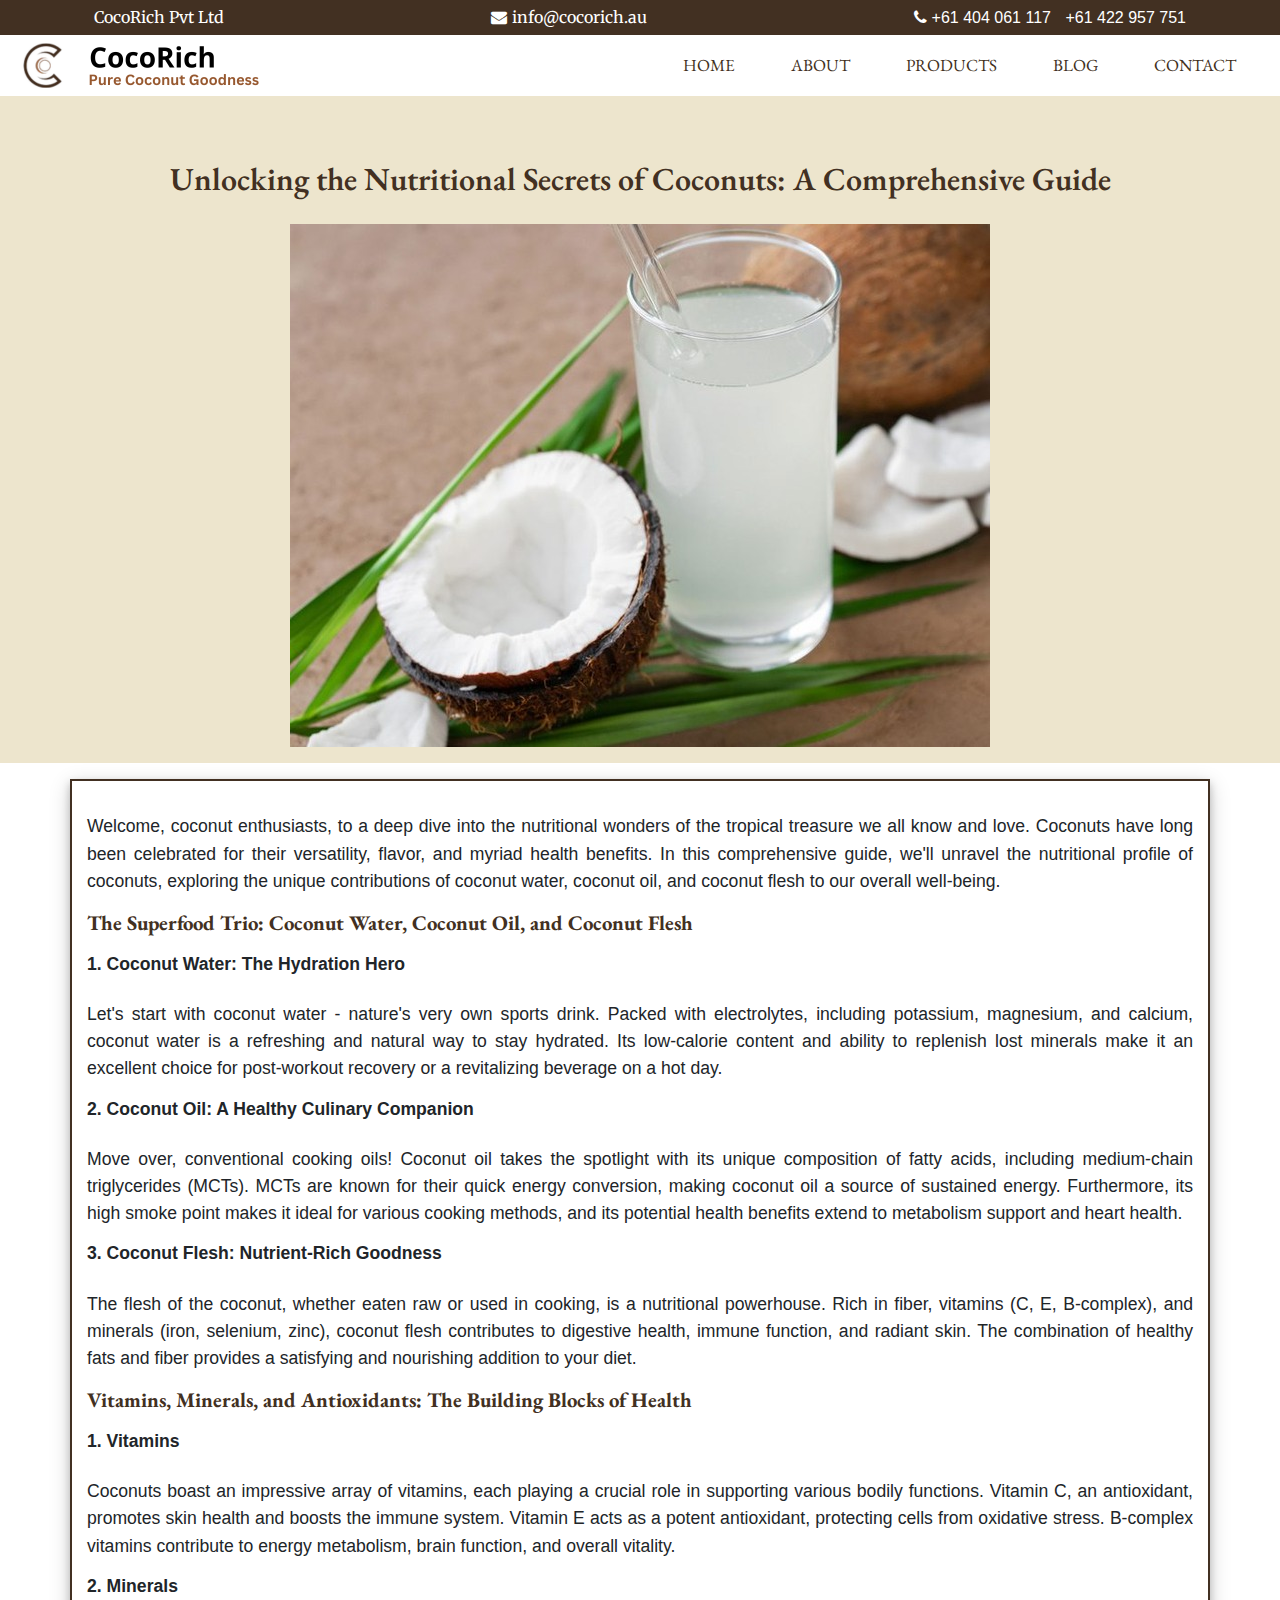
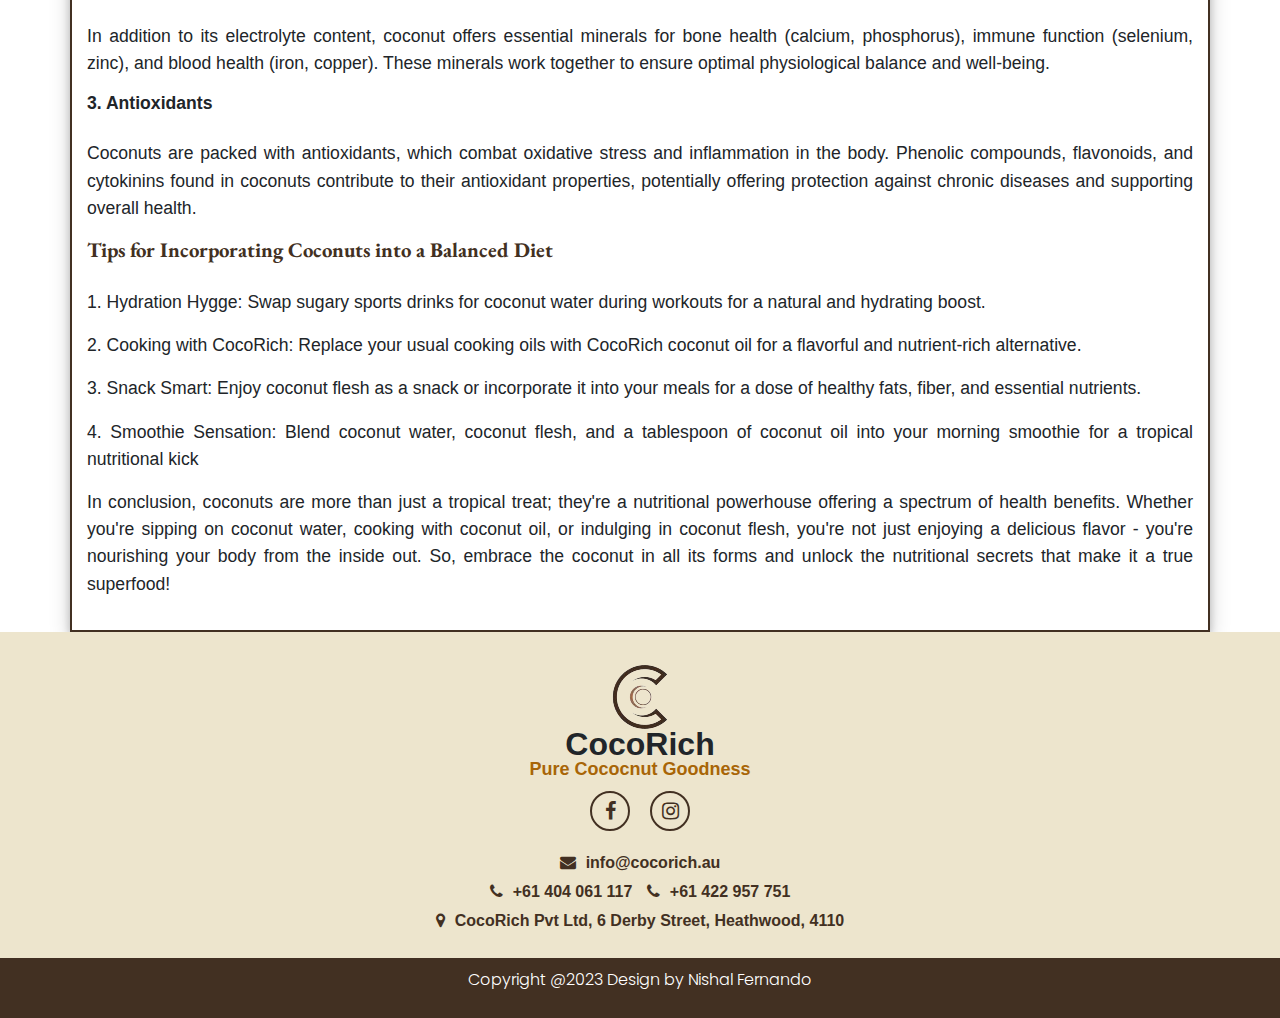
<file: blog_01.html>
<!DOCTYPE html>
<html>
   <head>
      <meta charset="utf-8">
      <meta http-equiv="X-UA-Compatible" content="IE=edge">
      <meta name="viewport" content="width=device-width, initial-scale=1">
      <!-- mobile metas -->
      <meta name="viewport" content="width=device-width, initial-scale=1">
      <meta name="viewport" content="initial-scale=1, maximum-scale=1">
      <!-- site metas -->
      <title>Blog_01</title>
      <meta name="keywords" content="">
      <meta name="description" content="">
      <meta name="author" content="">
      <!-- bootstrap css -->
      <link rel="stylesheet" type="text/css" href="css/bootstrap.min.css">
      <!-- style css -->
      <link rel="stylesheet" type="text/css" href="css/style.css">
      <!-- Responsive-->
      <link rel="stylesheet" href="css/responsive.css">
      <!-- fevicon -->
      <link rel="icon" href="images/fevicon.png" type="image/gif" />
      <!-- font css -->
      <link href="https://fonts.googleapis.com/css2?family=Poppins:wght@400;600;800&display=swap" rel="stylesheet">
      <!-- Scrollbar Custom CSS -->
      <link rel="stylesheet" href="css/jquery.mCustomScrollbar.min.css">
      <link rel = "stylesheet" href="css/bootstrap.min.css">
      <!-- Tweaks for older IEs-->
      <link rel="stylesheet" href="https://netdna.bootstrapcdn.com/font-awesome/4.0.3/css/font-awesome.css">
     
      <link rel="stylesheet" href="https://cdnjs.cloudflare.com/ajax/libs/OwlCarousel2/2.2.1/assets/owl.carousel.min.css">
      <link rel="stylesheet" href="https://cdnjs.cloudflare.com/ajax/libs/OwlCarousel2/2.2.1/assets/owl.theme.default.min.css">
     
      <link rel="preconnect" href="https://fonts.googleapis.com">
      <link rel="preconnect" href="https://fonts.gstatic.com" crossorigin>

      <link href="https://fonts.googleapis.com/css2?family=EB+Garamond:wght@700&family=Merriweather&display=swap" rel="stylesheet">

   </head>
   <body>
      <div class="top-bar">
         <div class="contact-bar">
            <div class="topic">
               <a>CocoRich Pvt Ltd</a>
           </div>
            
           <div class="mail-info">
            <span class="fa fa-envelope"></span><a href="mailto:info@example.com">info@cocorich.au</a>
           </div>
           <div class="contact-info">
            <span class="fa fa-phone"></span><a href="tel:+123456789" id="first">+61 404 061 117</a>
            <a href="tel:+123456789">+61 422 957 751</a>
        </div>
         </div>
         <div class="nav-container">
            <nav class="navbar navbar-expand-lg" id="myNavbar">
               <a class="logo-container"href="index.html" >
                   <img src="images/CocoRich.png" class="logo">
                  <!-- <h1>CocoRich</h1> -->
               </a>
               <!-- <button class="navbar-toggler" type="button" data-toggle="collapse" data-target="#navbarSupportedContent" aria-controls="navbarSupportedContent" aria-expanded="false" aria-label="Toggle navigation">
               <span class="navbar-toggler-icon"></span>
               </button> -->
               <button class="navbar-toggler" type="button" data-toggle="collapse" data-target="#navbarSupportedContent" aria-controls="navbarSupportedContent" aria-expanded="false" aria-label="Toggle navigation">
                  <span class="" role="button" ><i class="fa fa-bars" aria-hidden="true" style="color:rgba(85,64,14,1);"></i></span>
              </button>
               <div class="collapse navbar-collapse" id="navbarSupportedContent">
                  <ul class="navbar-nav ml-auto">
                     <li class="nav-item">
                        <a class="nav-link" href="index.html">Home</a>
                     </li>
                     <li class="nav-item">
                        <a class="nav-link" href="about.html">About</a>
                     </li>
                     <li class="nav-item">
                        <a class="nav-link" href="product.html">Products</a>
                     </li>
                     <!-- <li class="nav-item">
                        <a class="nav-link" href="shop.html">Shop</a>
                     </li> -->
                     <li class="nav-item">
                        <a class="nav-link" href="blog.html">Blog</a>
                     </li>
                     <li class="nav-item">
                        <a class="nav-link" href="contact.html">Contact</a>
                     </li>
                  </ul>
                  <!-- <form class="form-inline my-2 my-lg-0">
                     <div class="login_bt">
                        <ul>
                           <li><a href="#"><span class="user_icon"><i class="fa fa-user" aria-hidden="true"></i></span>Login</a></li>
                           <li><a href="#"><i class="fa fa-search" aria-hidden="true"></i></a></li>
                        </ul>
                     </div>
                  </form> -->
               </div>
            </nav>
         </div>
      </div>
    
     <div class="post-header">
      <div class="header-content post-container container"style="margin-top:40px">
         <h1 class="header-title">Unlocking the Nutritional Secrets of Coconuts: A Comprehensive Guide</h1>
         <div class="post-img">
            <img src="images/blog01-img.jpg" alt="">
         </div>
        
      </div>
   </div>

   <div class="post-content container">
      <p class="post-text">Welcome, coconut enthusiasts, to a deep dive into the nutritional wonders 
         of the tropical treasure we all know and love. Coconuts have long been 
         celebrated for their versatility, flavor, and myriad health benefits. 
         In this comprehensive guide, we'll unravel the nutritional profile of coconuts, 
         exploring the unique contributions of coconut water, coconut oil, and coconut 
         flesh to our overall well-being.
      </p>
      <h2 class="sub-heading">The Superfood Trio: Coconut Water, Coconut Oil, and Coconut Flesh</h2>
      <h6 class="sub-heading_2">1. Coconut Water: The Hydration Hero</h6>
      <p class="post-text">Let's start with coconut water - nature's very own sports drink. Packed with electrolytes, 
         including potassium, magnesium, and calcium, coconut water is a refreshing and natural 
         way to stay hydrated. Its low-calorie content and ability to replenish lost minerals make 
         it an excellent choice for post-workout recovery or a revitalizing beverage on a hot day.
      </p>
      <h6 class="sub-heading_2">2. Coconut Oil: A Healthy Culinary Companion</h6>
      <p class="post-text">Move over, conventional cooking oils! Coconut oil takes the spotlight 
         with its unique composition of fatty acids, including medium-chain triglycerides (MCTs). 
         MCTs are known for their quick energy conversion, making coconut oil a source of sustained energy. 
         Furthermore, its high smoke point makes it ideal for various cooking methods, and its potential 
         health benefits extend to metabolism support and heart health.
      </p>
      <h6 class="sub-heading_2">3. Coconut Flesh: Nutrient-Rich Goodness</h6>
      <p class="post-text">The flesh of the coconut, whether eaten raw or used in cooking, is a nutritional 
         powerhouse. Rich in fiber, vitamins (C, E, B-complex), and minerals (iron, selenium, zinc), 
         coconut flesh contributes to digestive health, immune function, and radiant skin. 
         The combination of healthy fats and fiber provides a satisfying and nourishing addition to your diet.
      </p>

      <h2 class="sub-heading">Vitamins, Minerals, and Antioxidants: The Building Blocks of Health</h2>
      <h6 class="sub-heading_2">1. Vitamins</h6>
      <p class="post-text">Coconuts boast an impressive array of vitamins, each playing a crucial role in 
         supporting various bodily functions. Vitamin C, an antioxidant, promotes skin health and boosts 
         the immune system. Vitamin E acts as a potent antioxidant, protecting cells from oxidative stress. 
         B-complex vitamins contribute to energy metabolism, brain function, and overall vitality.
      </p>
      <h6 class="sub-heading_2">2. Minerals</h6>
      <p class="post-text">In addition to its electrolyte content, coconut offers essential minerals for 
         bone health (calcium, phosphorus), immune function (selenium, zinc), and blood health (iron, copper). 
         These minerals work together to ensure optimal physiological balance and well-being.
      </p>
      <h6 class="sub-heading_2">3. Antioxidants</h6>
      <p class="post-text">Coconuts are packed with antioxidants, which combat oxidative stress and 
         inflammation in the body. Phenolic compounds, flavonoids, and cytokinins found in 
         coconuts contribute to their antioxidant properties, potentially offering protection 
         against chronic diseases and supporting overall health.
      </p>

      <h2 class="sub-heading">Tips for Incorporating Coconuts into a Balanced Diet</h2>
      <p class="post-text">1. Hydration Hygge: Swap sugary sports drinks for coconut water during 
         workouts for a natural and hydrating boost.
      </p>
      <p class="post-text">2. Cooking with CocoRich: Replace your usual cooking oils with 
         CocoRich coconut oil for a flavorful and nutrient-rich alternative.
      </p>
      <p class="post-text">3. Snack Smart: Enjoy coconut flesh as a snack or incorporate it into 
         your meals for a dose of healthy fats, fiber, and essential nutrients.
      </p>
      <p class="post-text">4. Smoothie Sensation: Blend coconut water, coconut flesh, and a tablespoon 
         of coconut oil into your morning smoothie for a tropical nutritional kick
      </p>

      <p class="post-text">
         In conclusion, coconuts are more than just a tropical treat; they're a nutritional 
         powerhouse offering a spectrum of health benefits. Whether you're sipping on coconut water, 
         cooking with coconut oil, or indulging in coconut flesh, you're not just enjoying a 
         delicious flavor - you're nourishing your body from the inside out. So, 
         embrace the coconut in all its forms and unlock the nutritional secrets that make 
         it a true superfood!
      </p>
   </div>
    

   <div class="footer_section layout_padding">
      <div class="container">
         <div class="row">
            <div class="col-md-12">
               <div class="logo-content">
                  <div class="img-container">
                     <img src="images/footer-logo.png" alt="">
                  </div>
                  <div class="logo-title">
                     <h2>CocoRich</h2>
                     <p>Pure Cococnut Goodness</p>
                  </div>
               </div>

               <div class="social-icons">
                  <a href="https://www.facebook.com/profile.php?id=100095560989564&mibextid=LQQJ4d"> 
                     <div class="icon d-flex align-items-center justify-content-center">
                        <span class="fa fa-facebook"></span>
                     </div>
                  </a>
                  <a href="https://instagram.com/_coco_rich_?igshid=MzRlODBiNWFlZA==">
                  <div class="icon d-flex align-items-center justify-content-center">
                     <span class="fa fa-instagram"></span>
                  </div>
               </div>
              
           
               <div class="location_text">
                  <ul>
                     <li>
                        <a>
                        <i class="fa fa-envelope" aria-hidden="true"></i><span class="padding_left_10">info@cocorich.au</span>
                        </a>
                     </li>
                     <li>
                        <a>
                        <i class="fa fa-phone" aria-hidden="true"></i><span class="padding_left_10">+61 404 061 117</span>
                        <i class="fa fa-phone padding_left_10" aria-hidden="true"></i><span class="padding_left_10">+61 422 957 751</span>
                        </a>
                     </li>
                    
                     <li>
                        <a>
                        <i class="fa fa-map-marker" aria-hidden="true"></i><span class="padding_left_10">CocoRich Pvt Ltd, 6 Derby Street, Heathwood, 4110</span>
                        </a>
                     </li>
                  </ul>
               </div>
            </div>
         </div>
      </div>
   </div>
   <!-- footer section end -->
   <!-- copyright section start -->
   <div class="copyright_section">
      <div class="container">
         <p class="copyright_text">Copyright @2023 Design by Nishal Fernando</p>
      </div>
   </div>
   <!-- copyright section end -->
    <script src="js/jquery.min.js"></script>
      <script src="js/popper.min.js"></script>
      <script src="js/bootstrap.bundle.min.js"></script>
      <script src="js/jquery-3.0.0.min.js"></script>
      <script src="js/plugin.js"></script>
      <!-- sidebar -->
      <script src="js/jquery.mCustomScrollbar.concat.min.js"></script>
      <script src="js/custom.js"></script>
   </body>
</html>
</file>
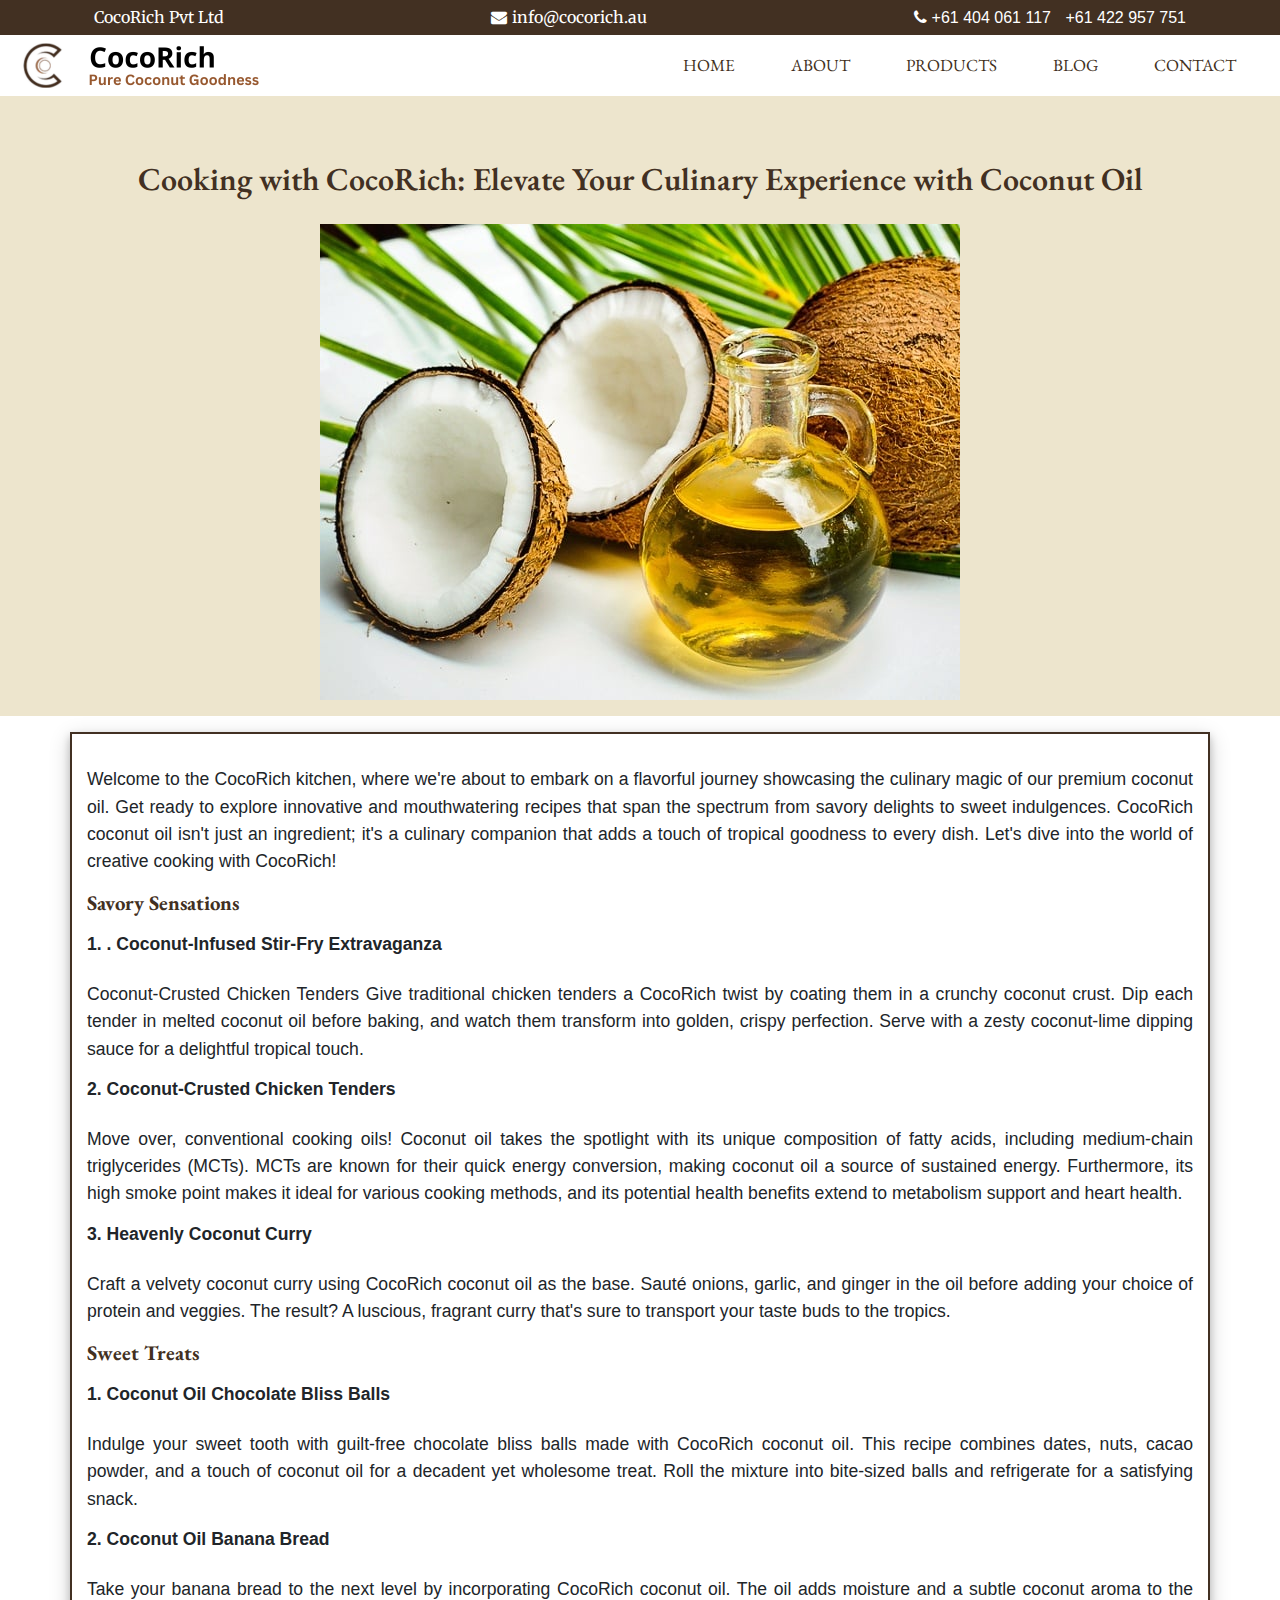
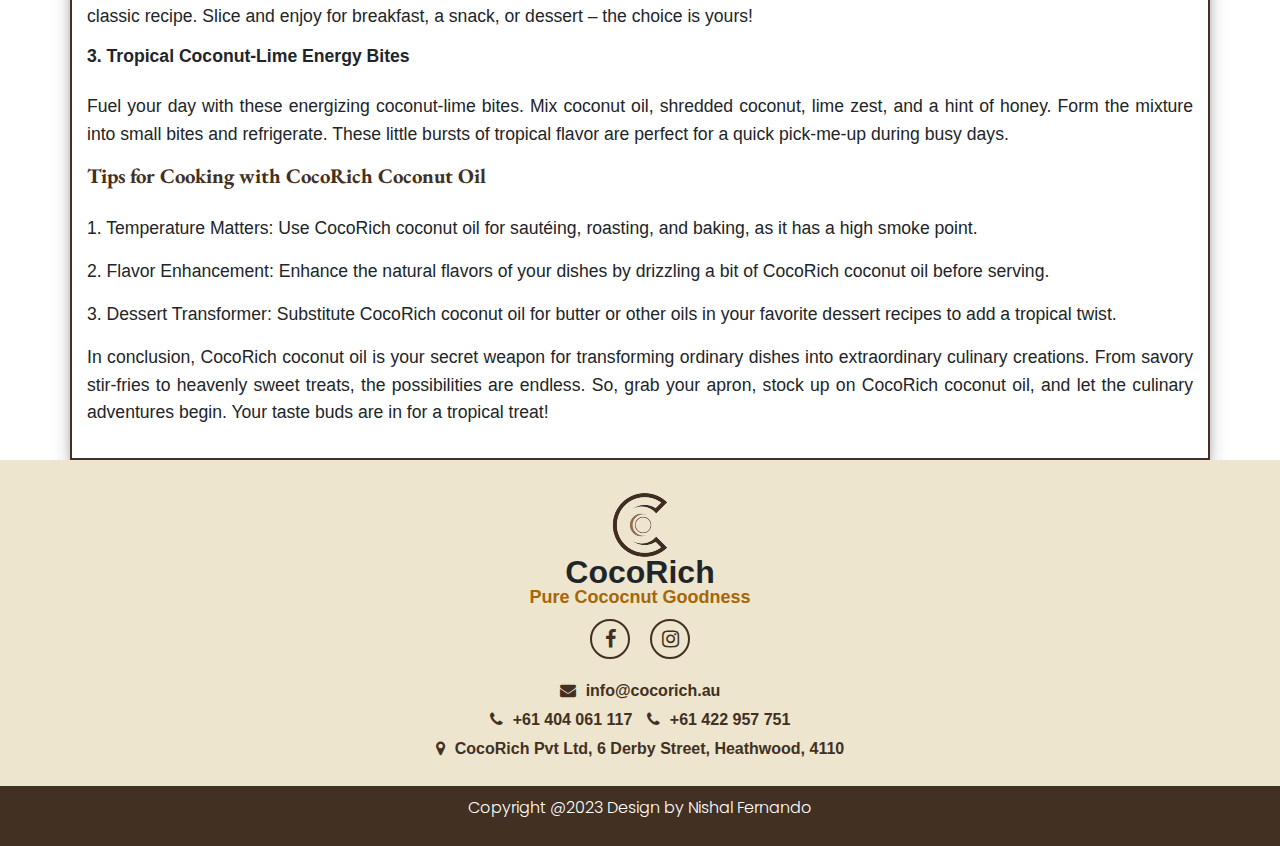
<file: blog_02.html>
<!DOCTYPE html>
<html>
   <head>
      <meta charset="utf-8">
      <meta http-equiv="X-UA-Compatible" content="IE=edge">
      <meta name="viewport" content="width=device-width, initial-scale=1">
      <!-- mobile metas -->
      <meta name="viewport" content="width=device-width, initial-scale=1">
      <meta name="viewport" content="initial-scale=1, maximum-scale=1">
      <!-- site metas -->
      <title>Blog_02</title>
      <meta name="keywords" content="">
      <meta name="description" content="">
      <meta name="author" content="">
      <!-- bootstrap css -->
      <link rel="stylesheet" type="text/css" href="css/bootstrap.min.css">
      <!-- style css -->
      <link rel="stylesheet" type="text/css" href="css/style.css">
      <!-- Responsive-->
      <link rel="stylesheet" href="css/responsive.css">
      <!-- fevicon -->
      <link rel="icon" href="images/fevicon.png" type="image/gif" />
      <!-- font css -->
      <link href="https://fonts.googleapis.com/css2?family=Poppins:wght@400;600;800&display=swap" rel="stylesheet">
      <!-- Scrollbar Custom CSS -->
      <link rel="stylesheet" href="css/jquery.mCustomScrollbar.min.css">
      <link rel = "stylesheet" href="css/bootstrap.min.css">
      <!-- Tweaks for older IEs-->
      <link rel="stylesheet" href="https://netdna.bootstrapcdn.com/font-awesome/4.0.3/css/font-awesome.css">
     
      <link rel="stylesheet" href="https://cdnjs.cloudflare.com/ajax/libs/OwlCarousel2/2.2.1/assets/owl.carousel.min.css">
      <link rel="stylesheet" href="https://cdnjs.cloudflare.com/ajax/libs/OwlCarousel2/2.2.1/assets/owl.theme.default.min.css">
     
      <link rel="preconnect" href="https://fonts.googleapis.com">
      <link rel="preconnect" href="https://fonts.gstatic.com" crossorigin>

      <link href="https://fonts.googleapis.com/css2?family=EB+Garamond:wght@700&family=Merriweather&display=swap" rel="stylesheet">

   </head>
   <body>
      <div class="top-bar">
         <div class="contact-bar">
            <div class="topic">
               <a>CocoRich Pvt Ltd</a>
           </div>
            
           <div class="mail-info">
            <span class="fa fa-envelope"></span><a href="mailto:info@example.com">info@cocorich.au</a>
           </div>
           <div class="contact-info">
            <span class="fa fa-phone"></span><a href="tel:+123456789" id="first">+61 404 061 117</a>
            <a href="tel:+123456789">+61 422 957 751</a>
        </div>
         </div>
         <div class="nav-container">
            <nav class="navbar navbar-expand-lg" id="myNavbar">
               <a class="logo-container"href="index.html" >
                   <img src="images/CocoRich.png" class="logo">
                  <!-- <h1>CocoRich</h1> -->
               </a>
               <!-- <button class="navbar-toggler" type="button" data-toggle="collapse" data-target="#navbarSupportedContent" aria-controls="navbarSupportedContent" aria-expanded="false" aria-label="Toggle navigation">
               <span class="navbar-toggler-icon"></span>
               </button> -->
               <button class="navbar-toggler" type="button" data-toggle="collapse" data-target="#navbarSupportedContent" aria-controls="navbarSupportedContent" aria-expanded="false" aria-label="Toggle navigation">
                  <span class="" role="button" ><i class="fa fa-bars" aria-hidden="true" style="color:rgba(85,64,14,1);"></i></span>
              </button>
               <div class="collapse navbar-collapse" id="navbarSupportedContent">
                  <ul class="navbar-nav ml-auto">
                     <li class="nav-item">
                        <a class="nav-link" href="index.html">Home</a>
                     </li>
                     <li class="nav-item">
                        <a class="nav-link" href="about.html">About</a>
                     </li>
                     <li class="nav-item">
                        <a class="nav-link" href="product.html">Products</a>
                     </li>
                     <!-- <li class="nav-item">
                        <a class="nav-link" href="shop.html">Shop</a>
                     </li> -->
                     <li class="nav-item">
                        <a class="nav-link" href="blog.html">Blog</a>
                     </li>
                     <li class="nav-item">
                        <a class="nav-link" href="contact.html">Contact</a>
                     </li>
                  </ul>
                  <!-- <form class="form-inline my-2 my-lg-0">
                     <div class="login_bt">
                        <ul>
                           <li><a href="#"><span class="user_icon"><i class="fa fa-user" aria-hidden="true"></i></span>Login</a></li>
                           <li><a href="#"><i class="fa fa-search" aria-hidden="true"></i></a></li>
                        </ul>
                     </div>
                  </form> -->
               </div>
            </nav>
         </div>
      </div>
    
     <div class="post-header">
      <div class="header-content post-container container"style="margin-top:40px">
         <h1 class="header-title">Cooking with CocoRich: Elevate Your Culinary Experience with Coconut Oil</h1>
         <div class="post-img">
            <img src="images/blog02-img.jpg" alt="">
         </div>
        
      </div>
   </div>

   <div class="post-content container">
      <p class="post-text">Welcome to the CocoRich kitchen, where we're about to embark on a flavorful journey showcasing 
        the culinary magic of our premium coconut oil. Get ready to explore innovative and mouthwatering 
        recipes that span the spectrum from savory delights to sweet indulgences. CocoRich coconut oil isn't 
        just an ingredient; it's a culinary companion that adds a touch of tropical goodness to every dish. 
        Let's dive into the world of creative cooking with CocoRich!
      </p>
      <h2 class="sub-heading">Savory Sensations</h2>
      <h6 class="sub-heading_2">1. . Coconut-Infused Stir-Fry Extravaganza</h6>
      <p class="post-text">Coconut-Crusted Chicken Tenders
        Give traditional chicken tenders a CocoRich twist by coating them in 
        a crunchy coconut crust. Dip each tender in melted coconut oil before baking, 
        and watch them transform into golden, crispy perfection. Serve with a zesty 
        coconut-lime dipping sauce for a delightful tropical touch.
        
      </p>
      <h6 class="sub-heading_2">2. Coconut-Crusted Chicken Tenders</h6>
      <p class="post-text">Move over, conventional cooking oils! Coconut oil takes the spotlight 
         with its unique composition of fatty acids, including medium-chain triglycerides (MCTs). 
         MCTs are known for their quick energy conversion, making coconut oil a source of sustained energy. 
         Furthermore, its high smoke point makes it ideal for various cooking methods, and its potential 
         health benefits extend to metabolism support and heart health.
      </p>
      <h6 class="sub-heading_2">3. Heavenly Coconut Curry</h6>
      <p class="post-text">Craft a velvety coconut curry using CocoRich coconut oil as the base. 
        Sauté onions, garlic, and ginger in the oil before adding your choice of protein and veggies. 
        The result? A luscious, fragrant curry that's sure to transport your taste buds to the tropics.
      </p>

      <h2 class="sub-heading">Sweet Treats</h2>
      <h6 class="sub-heading_2">1. Coconut Oil Chocolate Bliss Balls</h6>
      <p class="post-text">Indulge your sweet tooth with guilt-free chocolate bliss balls made with CocoRich coconut oil. This recipe combines dates, nuts, cacao powder, and a touch of coconut oil for a decadent yet wholesome treat. Roll the mixture into bite-sized balls and refrigerate for a satisfying snack.
      </p>
      <h6 class="sub-heading_2">2. Coconut Oil Banana Bread</h6>
      <p class="post-text">Take your banana bread to the next level by incorporating CocoRich coconut oil. The oil adds moisture and a subtle coconut aroma to the classic recipe. Slice and enjoy for breakfast, a snack, or dessert – the choice is yours!
      </p>
      <h6 class="sub-heading_2">3. Tropical Coconut-Lime Energy Bites</h6>
      <p class="post-text">Fuel your day with these energizing coconut-lime bites. Mix coconut oil, shredded coconut, lime zest, and a hint of honey. Form the mixture into small bites and refrigerate. These little bursts of tropical flavor are perfect for a quick pick-me-up during busy days.
      </p>

      <h2 class="sub-heading">Tips for Cooking with CocoRich Coconut Oil</h2>
      <p class="post-text">1. Temperature Matters: Use CocoRich coconut oil for sautéing, roasting, and baking, as it has a high smoke point.
      </p>
      <p class="post-text">2. Flavor Enhancement: Enhance the natural flavors of your dishes by drizzling a bit of CocoRich coconut oil before serving.
      </p>
      <p class="post-text">3. Dessert Transformer: Substitute CocoRich coconut oil for butter or other oils in your favorite dessert recipes to add a tropical twist.
      </p>

      <p class="post-text">
        In conclusion, CocoRich coconut oil is your secret weapon for transforming ordinary dishes into extraordinary culinary creations. From savory stir-fries to heavenly sweet treats, the possibilities are endless. So, grab your apron, stock up on CocoRich coconut oil, and let the culinary adventures begin. Your taste buds are in for a tropical treat!
      </p>
   </div>
   <div class="footer_section layout_padding">
      <div class="container">
         <div class="row">
            <div class="col-md-12">
               <div class="logo-content">
                  <div class="img-container">
                     <img src="images/footer-logo.png" alt="">
                  </div>
                  <div class="logo-title">
                     <h2>CocoRich</h2>
                     <p>Pure Cococnut Goodness</p>
                  </div>
               </div>

               <div class="social-icons">
                  <a href="https://www.facebook.com/profile.php?id=100095560989564&mibextid=LQQJ4d"> 
                     <div class="icon d-flex align-items-center justify-content-center">
                        <span class="fa fa-facebook"></span>
                     </div>
                  </a>
                  <a href="https://instagram.com/_coco_rich_?igshid=MzRlODBiNWFlZA==">
                  <div class="icon d-flex align-items-center justify-content-center">
                     <span class="fa fa-instagram"></span>
                  </div>
               </div>
              
           
               <div class="location_text">
                  <ul>
                     <li>
                        <a>
                        <i class="fa fa-envelope" aria-hidden="true"></i><span class="padding_left_10">info@cocorich.au</span>
                        </a>
                     </li>
                     <li>
                        <a>
                        <i class="fa fa-phone" aria-hidden="true"></i><span class="padding_left_10">+61 404 061 117</span>
                        <i class="fa fa-phone padding_left_10" aria-hidden="true"></i><span class="padding_left_10">+61 422 957 751</span>
                        </a>
                     </li>
                    
                     <li>
                        <a>
                        <i class="fa fa-map-marker" aria-hidden="true"></i><span class="padding_left_10">CocoRich Pvt Ltd, 6 Derby Street, Heathwood, 4110</span>
                        </a>
                     </li>
                  </ul>
               </div>
            </div>
         </div>
      </div>
   </div>
   <!-- footer section end -->
   <!-- copyright section start -->
   <div class="copyright_section">
      <div class="container">
         <p class="copyright_text">Copyright @2023 Design by Nishal Fernando</p>
      </div>
   </div>
   <!-- copyright section end -->

    <script src="js/jquery.min.js"></script>
      <script src="js/popper.min.js"></script>
      <script src="js/bootstrap.bundle.min.js"></script>
      <script src="js/jquery-3.0.0.min.js"></script>
      <script src="js/plugin.js"></script>
      <!-- sidebar -->
      <script src="js/jquery.mCustomScrollbar.concat.min.js"></script>
      <script src="js/custom.js"></script>
   </body>
</html>
</file>
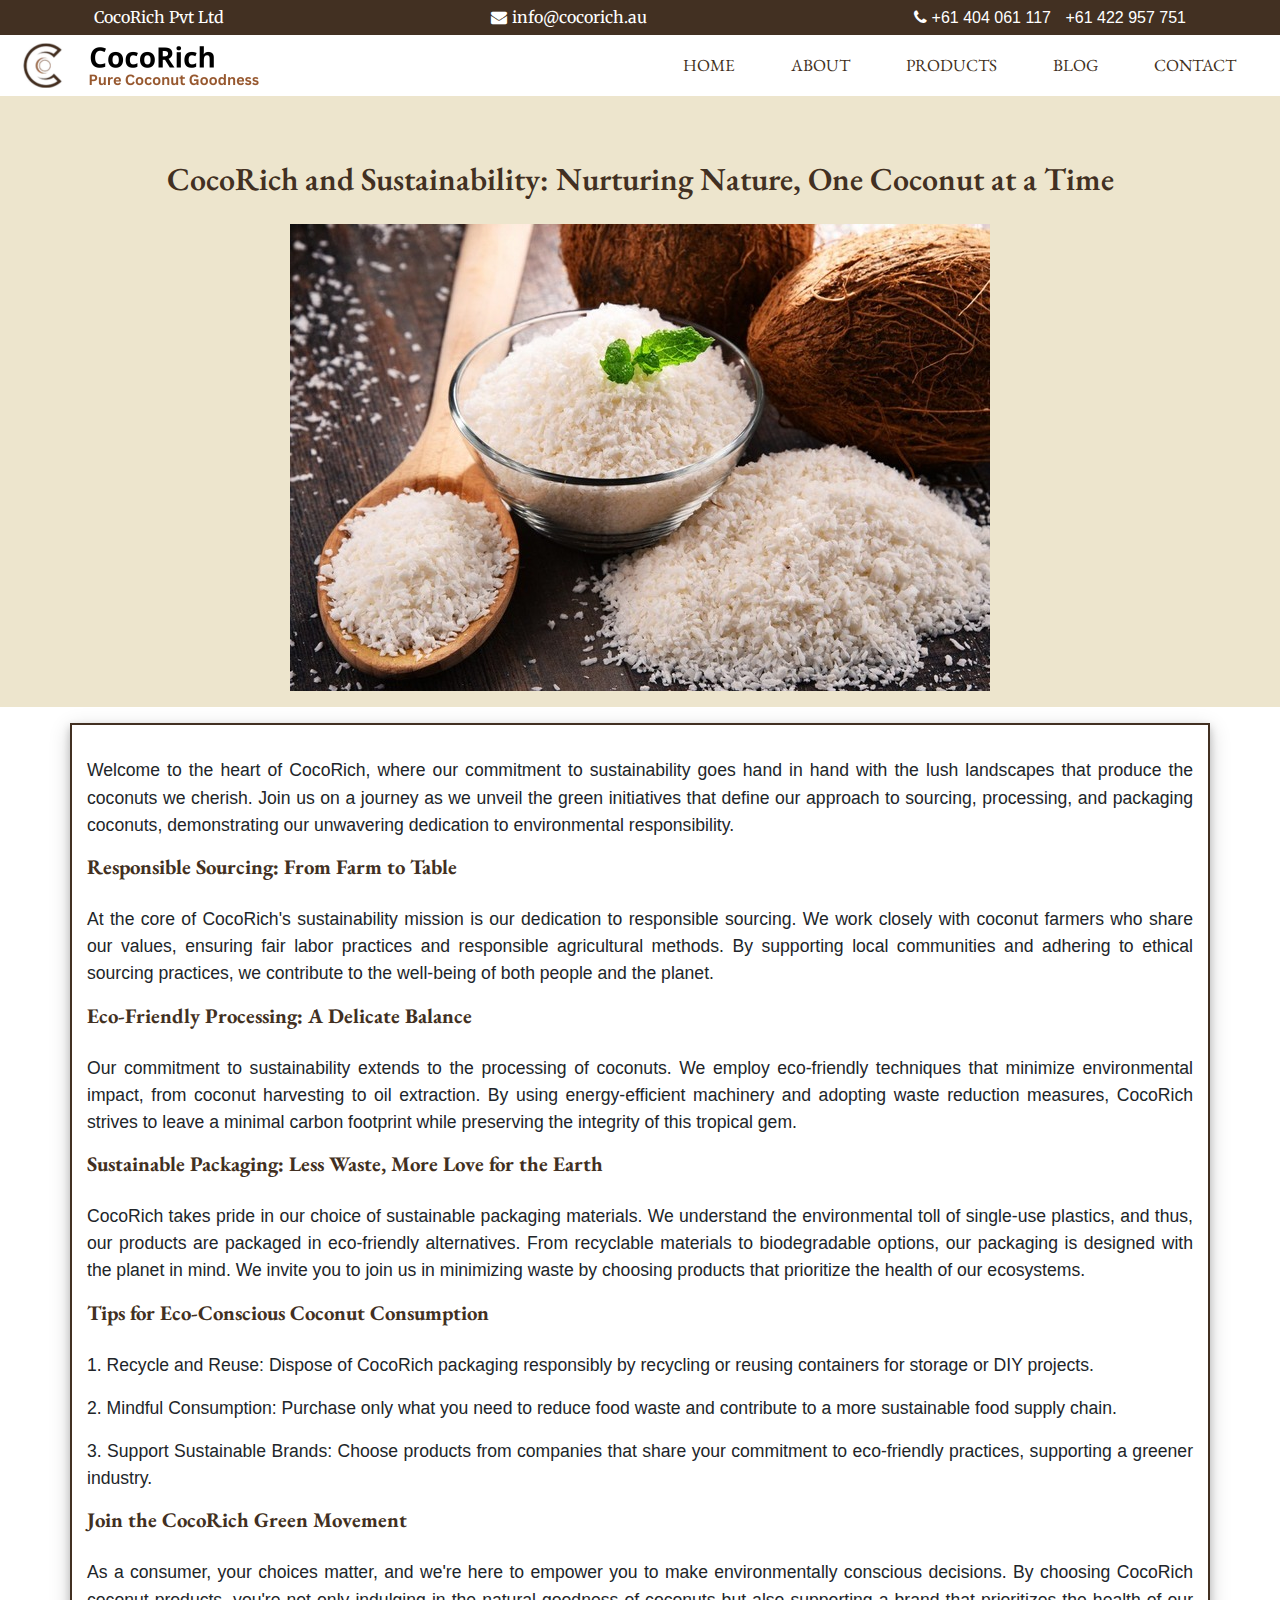
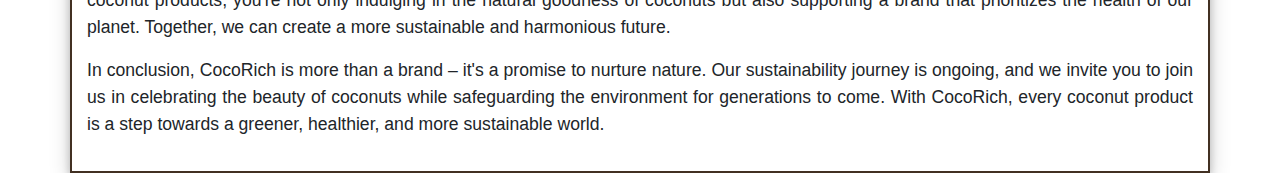
<file: blog_03.html>
<!DOCTYPE html>
<html>
   <head>
      <meta charset="utf-8">
      <meta http-equiv="X-UA-Compatible" content="IE=edge">
      <meta name="viewport" content="width=device-width, initial-scale=1">
      <!-- mobile metas -->
      <meta name="viewport" content="width=device-width, initial-scale=1">
      <meta name="viewport" content="initial-scale=1, maximum-scale=1">
      <!-- site metas -->
      <title>About</title>
      <meta name="keywords" content="">
      <meta name="description" content="">
      <meta name="author" content="">
      <!-- bootstrap css -->
      <link rel="stylesheet" type="text/css" href="css/bootstrap.min.css">
      <!-- style css -->
      <link rel="stylesheet" type="text/css" href="css/style.css">
      <!-- Responsive-->
      <link rel="stylesheet" href="css/responsive.css">
      <!-- fevicon -->
      <link rel="icon" href="images/fevicon.png" type="image/gif" />
      <!-- font css -->
      <link href="https://fonts.googleapis.com/css2?family=Poppins:wght@400;600;800&display=swap" rel="stylesheet">
      <!-- Scrollbar Custom CSS -->
      <link rel="stylesheet" href="css/jquery.mCustomScrollbar.min.css">
      <link rel = "stylesheet" href="css/bootstrap.min.css">
      <!-- Tweaks for older IEs-->
      <link rel="stylesheet" href="https://netdna.bootstrapcdn.com/font-awesome/4.0.3/css/font-awesome.css">
     
      <link rel="stylesheet" href="https://cdnjs.cloudflare.com/ajax/libs/OwlCarousel2/2.2.1/assets/owl.carousel.min.css">
      <link rel="stylesheet" href="https://cdnjs.cloudflare.com/ajax/libs/OwlCarousel2/2.2.1/assets/owl.theme.default.min.css">
     
      <link rel="preconnect" href="https://fonts.googleapis.com">
      <link rel="preconnect" href="https://fonts.gstatic.com" crossorigin>

      <link href="https://fonts.googleapis.com/css2?family=EB+Garamond:wght@700&family=Merriweather&display=swap" rel="stylesheet">

   </head>
   <body>
      <div class="top-bar">
         <div class="contact-bar">
            <div class="topic">
               <a>CocoRich Pvt Ltd</a>
           </div>
            
           <div class="mail-info">
            <span class="fa fa-envelope"></span><a href="mailto:info@example.com">info@cocorich.au</a>
           </div>
           <div class="contact-info">
            <span class="fa fa-phone"></span><a href="tel:+123456789" id="first">+61 404 061 117</a>
            <a href="tel:+123456789">+61 422 957 751</a>
        </div>
         </div>
         <div class="nav-container">
            <nav class="navbar navbar-expand-lg" id="myNavbar">
               <a class="logo-container"href="index.html" >
                   <img src="images/CocoRich.png" class="logo">
                  <!-- <h1>CocoRich</h1> -->
               </a>
               <!-- <button class="navbar-toggler" type="button" data-toggle="collapse" data-target="#navbarSupportedContent" aria-controls="navbarSupportedContent" aria-expanded="false" aria-label="Toggle navigation">
               <span class="navbar-toggler-icon"></span>
               </button> -->
               <button class="navbar-toggler" type="button" data-toggle="collapse" data-target="#navbarSupportedContent" aria-controls="navbarSupportedContent" aria-expanded="false" aria-label="Toggle navigation">
                  <span class="" role="button" ><i class="fa fa-bars" aria-hidden="true" style="color:rgba(85,64,14,1);"></i></span>
              </button>
               <div class="collapse navbar-collapse" id="navbarSupportedContent">
                  <ul class="navbar-nav ml-auto">
                     <li class="nav-item">
                        <a class="nav-link" href="index.html">Home</a>
                     </li>
                     <li class="nav-item">
                        <a class="nav-link" href="about.html">About</a>
                     </li>
                     <li class="nav-item">
                        <a class="nav-link" href="product.html">Products</a>
                     </li>
                     <!-- <li class="nav-item">
                        <a class="nav-link" href="shop.html">Shop</a>
                     </li> -->
                     <li class="nav-item">
                        <a class="nav-link" href="blog.html">Blog</a>
                     </li>
                     <li class="nav-item">
                        <a class="nav-link" href="contact.html">Contact</a>
                     </li>
                  </ul>
                  <!-- <form class="form-inline my-2 my-lg-0">
                     <div class="login_bt">
                        <ul>
                           <li><a href="#"><span class="user_icon"><i class="fa fa-user" aria-hidden="true"></i></span>Login</a></li>
                           <li><a href="#"><i class="fa fa-search" aria-hidden="true"></i></a></li>
                        </ul>
                     </div>
                  </form> -->
               </div>
            </nav>
         </div>
      </div>
    
     <div class="post-header">
      <div class="header-content post-container container"style="margin-top:40px">
         <h1 class="header-title">CocoRich and Sustainability: Nurturing Nature, One Coconut at a Time</h1>
         <div class="post-img">
            <img src="images/blog03-img.jpg" alt="">
         </div>
        
      </div>
   </div>

   <div class="post-content container">
      <p class="post-text">Welcome to the heart of CocoRich, where our commitment to sustainability goes hand in hand with the lush landscapes that produce the coconuts we cherish. Join us on a journey as we unveil the green initiatives that define our approach to sourcing, processing, and packaging coconuts, demonstrating our unwavering dedication to environmental responsibility.
      </p>
      <h2 class="sub-heading">Responsible Sourcing: From Farm to Table</h2>
      <!-- <h6 class="sub-heading_2">1. Coconut Water: The Hydration Hero</h6> -->
      <p class="post-text">At the core of CocoRich's sustainability mission is our dedication to responsible sourcing. We work closely with coconut farmers who share our values, ensuring fair labor practices and responsible agricultural methods. By supporting local communities and adhering to ethical sourcing practices, we contribute to the well-being of both people and the planet.
      </p>
      <h2 class="sub-heading">Eco-Friendly Processing: A Delicate Balance</h2>
      <p class="post-text">Our commitment to sustainability extends to the processing of coconuts. We employ eco-friendly techniques that minimize environmental impact, from coconut harvesting to oil extraction. By using energy-efficient machinery and adopting waste reduction measures, CocoRich strives to leave a minimal carbon footprint while preserving the integrity of this tropical gem.
      </p>
      <h2 class="sub-heading">Sustainable Packaging: Less Waste, More Love for the Earth</h2>
      <p class="post-text">CocoRich takes pride in our choice of sustainable packaging materials. We understand the environmental toll of single-use plastics, and thus, our products are packaged in eco-friendly alternatives. From recyclable materials to biodegradable options, our packaging is designed with the planet in mind. We invite you to join us in minimizing waste by choosing products that prioritize the health of our ecosystems.
      </p>

      <h2 class="sub-heading">Tips for Eco-Conscious Coconut Consumption</h2>
      <p class="post-text">1. Recycle and Reuse: Dispose of CocoRich packaging responsibly by recycling or reusing containers for storage or DIY projects.
      </p>
      <p class="post-text">2. Mindful Consumption: Purchase only what you need to reduce food waste and contribute to a more sustainable food supply chain.
      </p>
      <p class="post-text">3. Support Sustainable Brands: Choose products from companies that share your commitment to eco-friendly practices, supporting a greener industry.
      </p>
     
      <h2 class="sub-heading">Join the CocoRich Green Movement</h2>
      <p class="post-text">
         As a consumer, your choices matter, and we're here to empower you to make environmentally conscious decisions. By choosing CocoRich coconut products, you're not only indulging in the natural goodness of coconuts but also supporting a brand that prioritizes the health of our planet. Together, we can create a more sustainable and harmonious future.
      </p>

      <p class="post-text">
         In conclusion, CocoRich is more than a brand – it's a promise to nurture nature. Our sustainability journey is ongoing, and we invite you to join us in celebrating the beauty of coconuts while safeguarding the environment for generations to come. With CocoRich, every coconut product is a step towards a greener, healthier, and more sustainable world.
      </p>
   </div>
    

    
    <script src="js/jquery.min.js"></script>
      <script src="js/popper.min.js"></script>
      <script src="js/bootstrap.bundle.min.js"></script>
      <script src="js/jquery-3.0.0.min.js"></script>
      <script src="js/plugin.js"></script>
      <!-- sidebar -->
      <script src="js/jquery.mCustomScrollbar.concat.min.js"></script>
      <script src="js/custom.js"></script>
   </body>
</html>
</file>
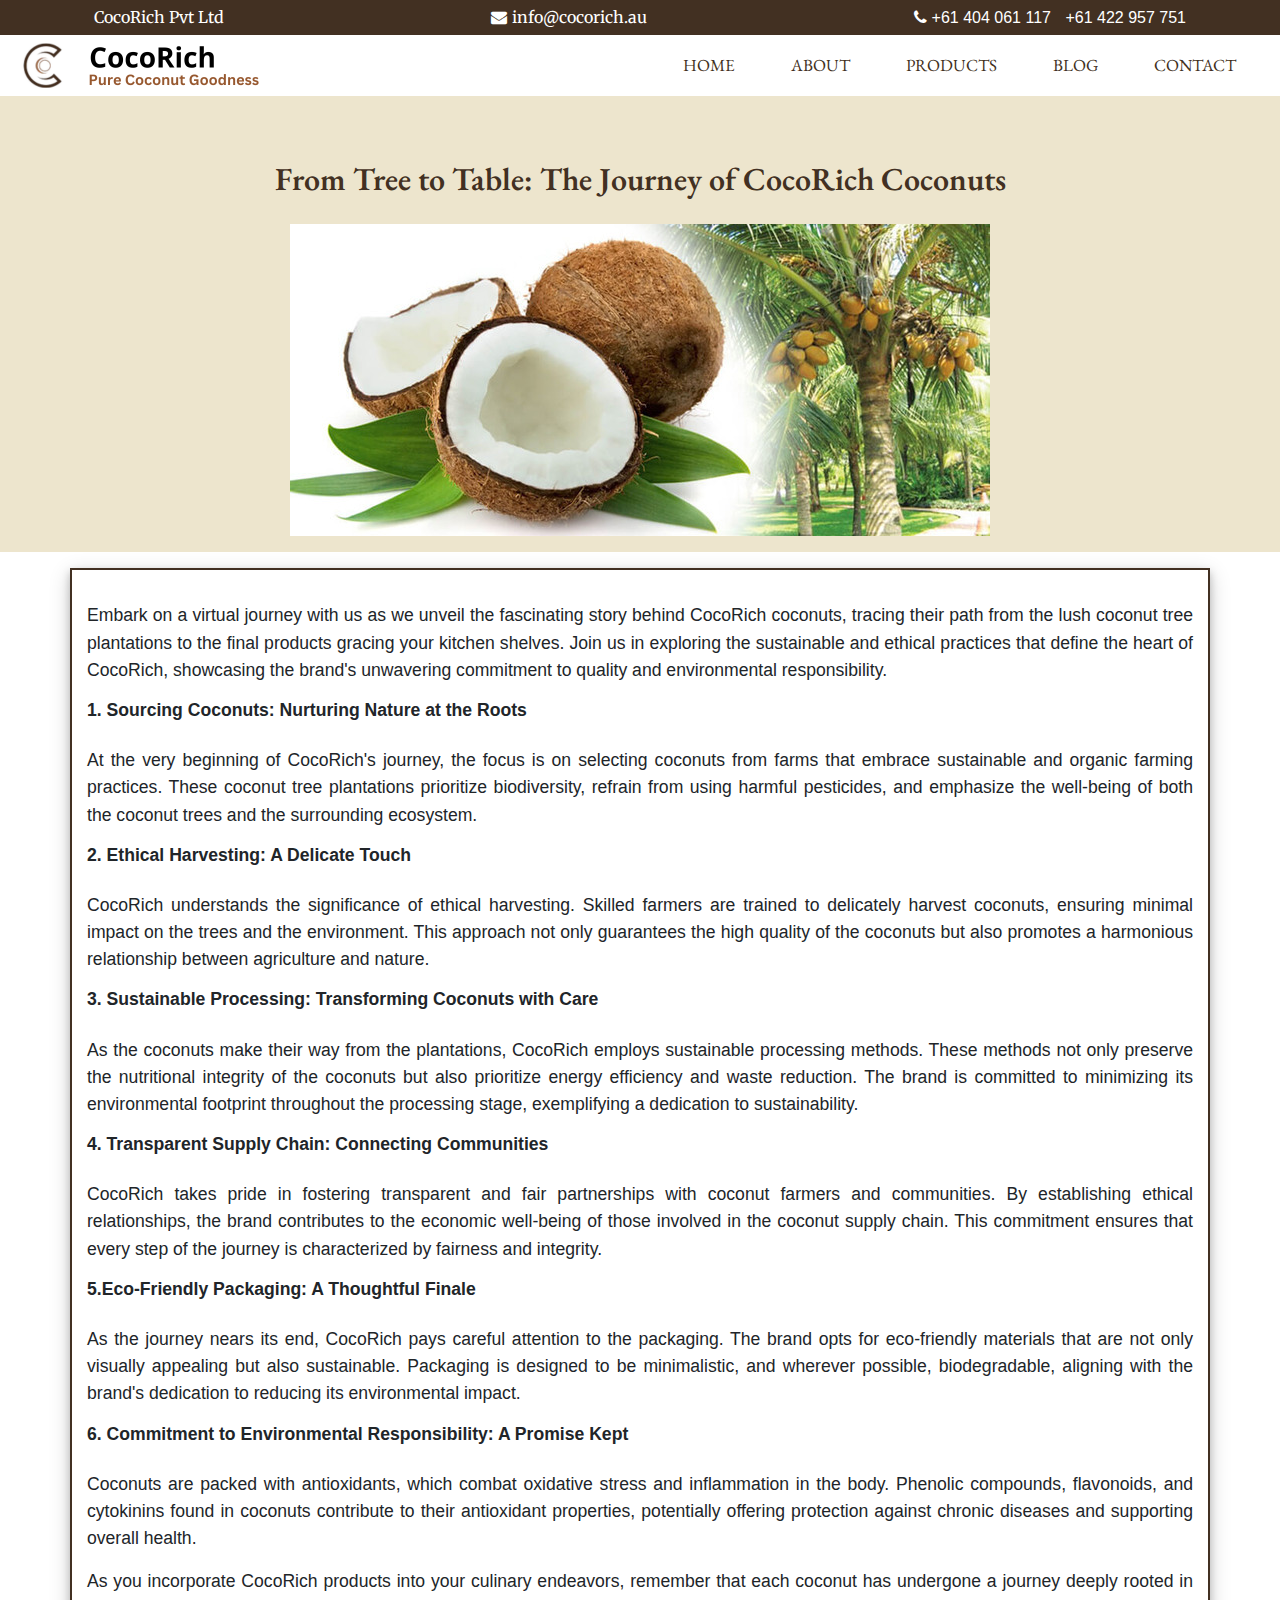
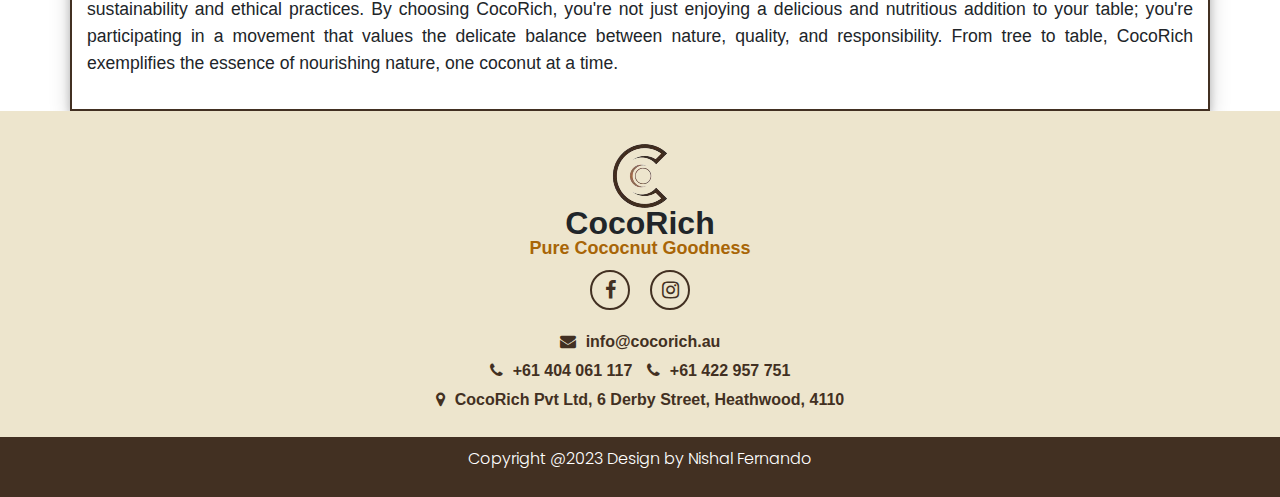
<file: blog_04.html>
<!DOCTYPE html>
<html>
   <head>
      <meta charset="utf-8">
      <meta http-equiv="X-UA-Compatible" content="IE=edge">
      <meta name="viewport" content="width=device-width, initial-scale=1">
      <!-- mobile metas -->
      <meta name="viewport" content="width=device-width, initial-scale=1">
      <meta name="viewport" content="initial-scale=1, maximum-scale=1">
      <!-- site metas -->
      <title>Blog_04</title>
      <meta name="keywords" content="">
      <meta name="description" content="">
      <meta name="author" content="">
      <!-- bootstrap css -->
      <link rel="stylesheet" type="text/css" href="css/bootstrap.min.css">
      <!-- style css -->
      <link rel="stylesheet" type="text/css" href="css/style.css">
      <!-- Responsive-->
      <link rel="stylesheet" href="css/responsive.css">
      <!-- fevicon -->
      <link rel="icon" href="images/fevicon.png" type="image/gif" />
      <!-- font css -->
      <link href="https://fonts.googleapis.com/css2?family=Poppins:wght@400;600;800&display=swap" rel="stylesheet">
      <!-- Scrollbar Custom CSS -->
      <link rel="stylesheet" href="css/jquery.mCustomScrollbar.min.css">
      <link rel = "stylesheet" href="css/bootstrap.min.css">
      <!-- Tweaks for older IEs-->
      <link rel="stylesheet" href="https://netdna.bootstrapcdn.com/font-awesome/4.0.3/css/font-awesome.css">
     
      <link rel="stylesheet" href="https://cdnjs.cloudflare.com/ajax/libs/OwlCarousel2/2.2.1/assets/owl.carousel.min.css">
      <link rel="stylesheet" href="https://cdnjs.cloudflare.com/ajax/libs/OwlCarousel2/2.2.1/assets/owl.theme.default.min.css">
     
      <link rel="preconnect" href="https://fonts.googleapis.com">
      <link rel="preconnect" href="https://fonts.gstatic.com" crossorigin>

      <link href="https://fonts.googleapis.com/css2?family=EB+Garamond:wght@700&family=Merriweather&display=swap" rel="stylesheet">

   </head>
   <body>
      <div class="top-bar">
         <div class="contact-bar">
            <div class="topic">
               <a>CocoRich Pvt Ltd</a>
           </div>
            
           <div class="mail-info">
            <span class="fa fa-envelope"></span><a href="mailto:info@example.com">info@cocorich.au</a>
           </div>
           <div class="contact-info">
            <span class="fa fa-phone"></span><a href="tel:+123456789" id="first">+61 404 061 117</a>
            <a href="tel:+123456789">+61 422 957 751</a>
        </div>
         </div>
         <div class="nav-container">
            <nav class="navbar navbar-expand-lg" id="myNavbar">
               <a class="logo-container"href="index.html" >
                   <img src="images/CocoRich.png" class="logo">
                  <!-- <h1>CocoRich</h1> -->
               </a>
               <!-- <button class="navbar-toggler" type="button" data-toggle="collapse" data-target="#navbarSupportedContent" aria-controls="navbarSupportedContent" aria-expanded="false" aria-label="Toggle navigation">
               <span class="navbar-toggler-icon"></span>
               </button> -->
               <button class="navbar-toggler" type="button" data-toggle="collapse" data-target="#navbarSupportedContent" aria-controls="navbarSupportedContent" aria-expanded="false" aria-label="Toggle navigation">
                  <span class="" role="button" ><i class="fa fa-bars" aria-hidden="true" style="color:rgba(85,64,14,1);"></i></span>
              </button>
               <div class="collapse navbar-collapse" id="navbarSupportedContent">
                  <ul class="navbar-nav ml-auto">
                     <li class="nav-item">
                        <a class="nav-link" href="index.html">Home</a>
                     </li>
                     <li class="nav-item">
                        <a class="nav-link" href="about.html">About</a>
                     </li>
                     <li class="nav-item">
                        <a class="nav-link" href="product.html">Products</a>
                     </li>
                     <!-- <li class="nav-item">
                        <a class="nav-link" href="shop.html">Shop</a>
                     </li> -->
                     <li class="nav-item">
                        <a class="nav-link" href="blog.html">Blog</a>
                     </li>
                     <li class="nav-item">
                        <a class="nav-link" href="contact.html">Contact</a>
                     </li>
                  </ul>
                  <!-- <form class="form-inline my-2 my-lg-0">
                     <div class="login_bt">
                        <ul>
                           <li><a href="#"><span class="user_icon"><i class="fa fa-user" aria-hidden="true"></i></span>Login</a></li>
                           <li><a href="#"><i class="fa fa-search" aria-hidden="true"></i></a></li>
                        </ul>
                     </div>
                  </form> -->
               </div>
            </nav>
         </div>
      </div>
    
     <div class="post-header">
      <div class="header-content post-container container"style="margin-top:40px">
         <h1 class="header-title">From Tree to Table: The Journey of CocoRich Coconuts</h1>
         <div class="post-img">
            <img src="images/blog04-img.jpg" alt="">
         </div>
        
      </div>
   </div>

   <div class="post-content container">
      <p class="post-text">Embark on a virtual journey with us as we unveil the fascinating story behind CocoRich coconuts, tracing their path from the lush coconut tree plantations to the final products gracing your kitchen shelves. Join us in exploring the sustainable and ethical practices that define the heart of CocoRich, showcasing the brand's unwavering commitment to quality and environmental responsibility.
      </p>
      <h6 class="sub-heading_2">1. Sourcing Coconuts: Nurturing Nature at the Roots</h6>
      <p class="post-text">At the very beginning of CocoRich's journey, the focus is on selecting coconuts from farms that embrace sustainable and organic farming practices. These coconut tree plantations prioritize biodiversity, refrain from using harmful pesticides, and emphasize the well-being of both the coconut trees and the surrounding ecosystem.
      </p>
      <h6 class="sub-heading_2">2. Ethical Harvesting: A Delicate Touch</h6>
      <p class="post-text">CocoRich understands the significance of ethical harvesting. Skilled farmers are trained to delicately harvest coconuts, ensuring minimal impact on the trees and the environment. This approach not only guarantees the high quality of the coconuts but also promotes a harmonious relationship between agriculture and nature.
      </p>
      <h6 class="sub-heading_2">3. Sustainable Processing: Transforming Coconuts with Care</h6>
      <p class="post-text">As the coconuts make their way from the plantations, CocoRich employs sustainable processing methods. These methods not only preserve the nutritional integrity of the coconuts but also prioritize energy efficiency and waste reduction. The brand is committed to minimizing its environmental footprint throughout the processing stage, exemplifying a dedication to sustainability.
      </p>
      <h6 class="sub-heading_2">4. Transparent Supply Chain: Connecting Communities</h6>
      <p class="post-text">CocoRich takes pride in fostering transparent and fair partnerships with coconut farmers and communities. By establishing ethical relationships, the brand contributes to the economic well-being of those involved in the coconut supply chain. This commitment ensures that every step of the journey is characterized by fairness and integrity.
      </p>
      <h6 class="sub-heading_2">5.Eco-Friendly Packaging: A Thoughtful Finale</h6>
      <p class="post-text">As the journey nears its end, CocoRich pays careful attention to the packaging. The brand opts for eco-friendly materials that are not only visually appealing but also sustainable. Packaging is designed to be minimalistic, and wherever possible, biodegradable, aligning with the brand's dedication to reducing its environmental impact.
      </p>
      <h6 class="sub-heading_2">6. Commitment to Environmental Responsibility: A Promise Kept</h6>
      <p class="post-text">Coconuts are packed with antioxidants, which combat oxidative stress and 
         inflammation in the body. Phenolic compounds, flavonoids, and cytokinins found in 
         coconuts contribute to their antioxidant properties, potentially offering protection 
         against chronic diseases and supporting overall health.
      </p>

      <p class="post-text">
        As you incorporate CocoRich products into your culinary endeavors, remember that each coconut has undergone a journey deeply rooted in sustainability and ethical practices. By choosing CocoRich, you're not just enjoying a delicious and nutritious addition to your table; you're participating in a movement that values the delicate balance between nature, quality, and responsibility. From tree to table, CocoRich exemplifies the essence of nourishing nature, one coconut at a time.
      </p>
   </div>
    

   <div class="footer_section layout_padding">
      <div class="container">
         <div class="row">
            <div class="col-md-12">
               <div class="logo-content">
                  <div class="img-container">
                     <img src="images/footer-logo.png" alt="">
                  </div>
                  <div class="logo-title">
                     <h2>CocoRich</h2>
                     <p>Pure Cococnut Goodness</p>
                  </div>
               </div>

               <div class="social-icons">
                  <a href="https://www.facebook.com/profile.php?id=100095560989564&mibextid=LQQJ4d"> 
                     <div class="icon d-flex align-items-center justify-content-center">
                        <span class="fa fa-facebook"></span>
                     </div>
                  </a>
                  <a href="https://instagram.com/_coco_rich_?igshid=MzRlODBiNWFlZA==">
                  <div class="icon d-flex align-items-center justify-content-center">
                     <span class="fa fa-instagram"></span>
                  </div>
               </div>
              
           
               <div class="location_text">
                  <ul>
                     <li>
                        <a>
                        <i class="fa fa-envelope" aria-hidden="true"></i><span class="padding_left_10">info@cocorich.au</span>
                        </a>
                     </li>
                     <li>
                        <a>
                        <i class="fa fa-phone" aria-hidden="true"></i><span class="padding_left_10">+61 404 061 117</span>
                        <i class="fa fa-phone padding_left_10" aria-hidden="true"></i><span class="padding_left_10">+61 422 957 751</span>
                        </a>
                     </li>
                    
                     <li>
                        <a>
                        <i class="fa fa-map-marker" aria-hidden="true"></i><span class="padding_left_10">CocoRich Pvt Ltd, 6 Derby Street, Heathwood, 4110</span>
                        </a>
                     </li>
                  </ul>
               </div>
            </div>
         </div>
      </div>
   </div>
   <!-- footer section end -->
   <!-- copyright section start -->
   <div class="copyright_section">
      <div class="container">
         <p class="copyright_text">Copyright @2023 Design by Nishal Fernando</p>
      </div>
   </div>
   <!-- copyright section end -->
    <script src="js/jquery.min.js"></script>
      <script src="js/popper.min.js"></script>
      <script src="js/bootstrap.bundle.min.js"></script>
      <script src="js/jquery-3.0.0.min.js"></script>
      <script src="js/plugin.js"></script>
      <!-- sidebar -->
      <script src="js/jquery.mCustomScrollbar.concat.min.js"></script>
      <script src="js/custom.js"></script>
   </body>
</html>
</file>
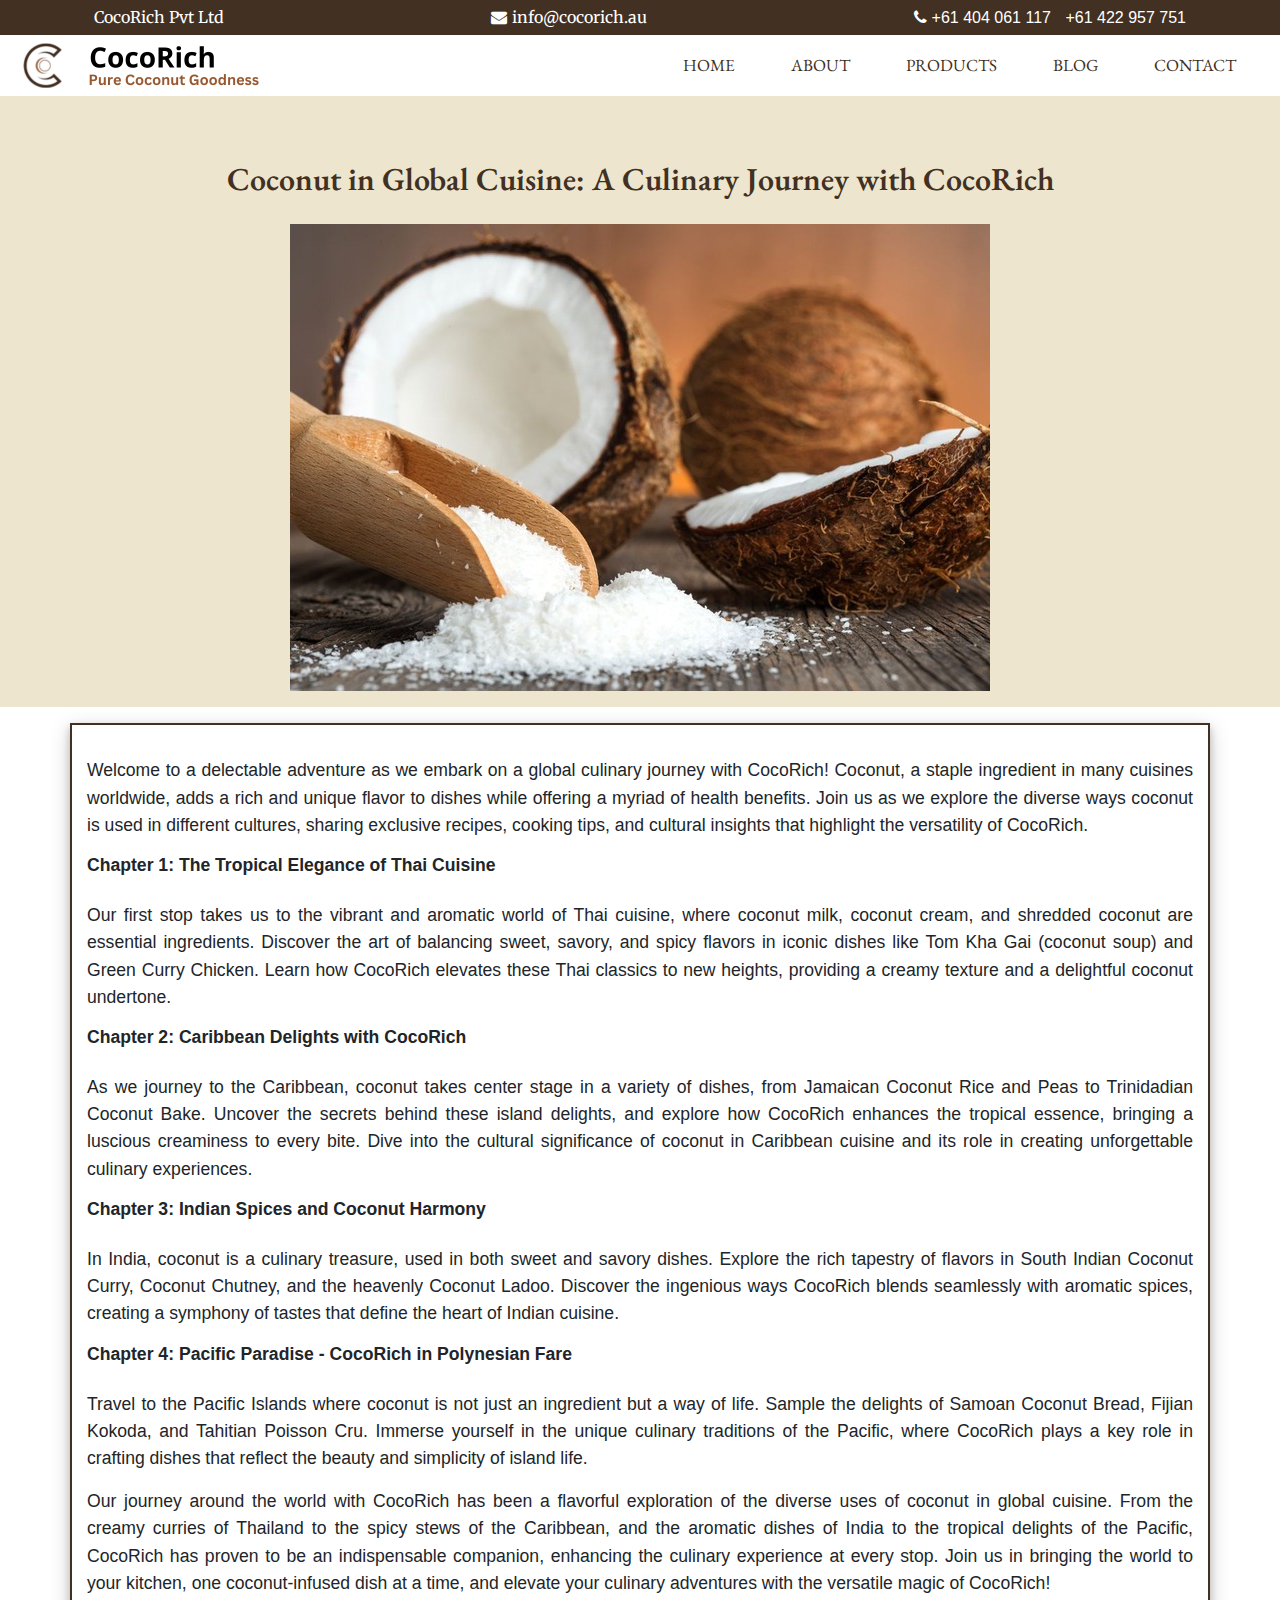
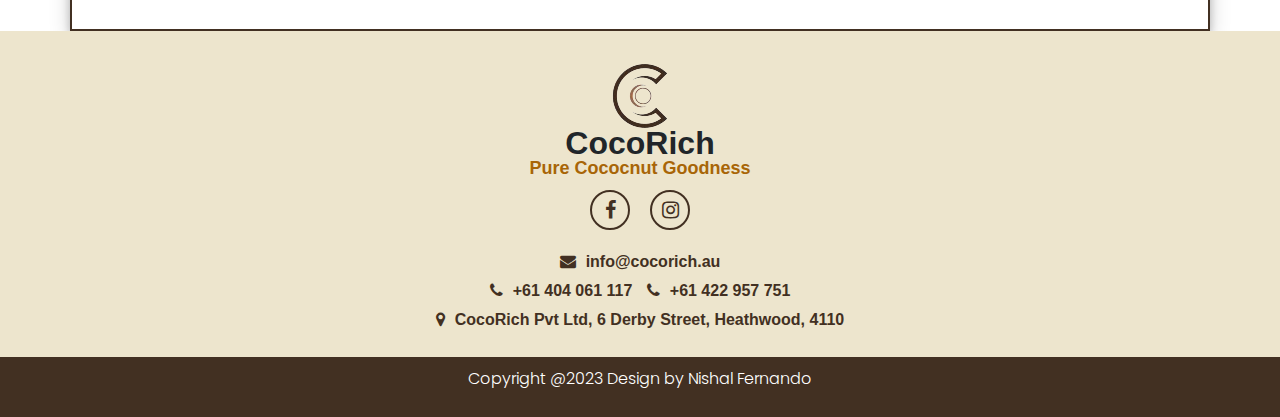
<file: blog_05.html>
<!DOCTYPE html>
<html>
   <head>
      <meta charset="utf-8">
      <meta http-equiv="X-UA-Compatible" content="IE=edge">
      <meta name="viewport" content="width=device-width, initial-scale=1">
      <!-- mobile metas -->
      <meta name="viewport" content="width=device-width, initial-scale=1">
      <meta name="viewport" content="initial-scale=1, maximum-scale=1">
      <!-- site metas -->
      <title>Blog_05</title>
      <meta name="keywords" content="">
      <meta name="description" content="">
      <meta name="author" content="">
      <!-- bootstrap css -->
      <link rel="stylesheet" type="text/css" href="css/bootstrap.min.css">
      <!-- style css -->
      <link rel="stylesheet" type="text/css" href="css/style.css">
      <!-- Responsive-->
      <link rel="stylesheet" href="css/responsive.css">
      <!-- fevicon -->
      <link rel="icon" href="images/fevicon.png" type="image/gif" />
      <!-- font css -->
      <link href="https://fonts.googleapis.com/css2?family=Poppins:wght@400;600;800&display=swap" rel="stylesheet">
      <!-- Scrollbar Custom CSS -->
      <link rel="stylesheet" href="css/jquery.mCustomScrollbar.min.css">
      <link rel = "stylesheet" href="css/bootstrap.min.css">
      <!-- Tweaks for older IEs-->
      <link rel="stylesheet" href="https://netdna.bootstrapcdn.com/font-awesome/4.0.3/css/font-awesome.css">
     
      <link rel="stylesheet" href="https://cdnjs.cloudflare.com/ajax/libs/OwlCarousel2/2.2.1/assets/owl.carousel.min.css">
      <link rel="stylesheet" href="https://cdnjs.cloudflare.com/ajax/libs/OwlCarousel2/2.2.1/assets/owl.theme.default.min.css">
     
      <link rel="preconnect" href="https://fonts.googleapis.com">
      <link rel="preconnect" href="https://fonts.gstatic.com" crossorigin>

      <link href="https://fonts.googleapis.com/css2?family=EB+Garamond:wght@700&family=Merriweather&display=swap" rel="stylesheet">

   </head>
   <body>
      <div class="top-bar">
         <div class="contact-bar">
            <div class="topic">
               <a>CocoRich Pvt Ltd</a>
           </div>
            
           <div class="mail-info">
            <span class="fa fa-envelope"></span><a href="mailto:info@example.com">info@cocorich.au</a>
           </div>
           <div class="contact-info">
            <span class="fa fa-phone"></span><a href="tel:+123456789" id="first">+61 404 061 117</a>
            <a href="tel:+123456789">+61 422 957 751</a>
        </div>
         </div>
         <div class="nav-container">
            <nav class="navbar navbar-expand-lg" id="myNavbar">
               <a class="logo-container"href="index.html" >
                   <img src="images/CocoRich.png" class="logo">
                  <!-- <h1>CocoRich</h1> -->
               </a>
               <!-- <button class="navbar-toggler" type="button" data-toggle="collapse" data-target="#navbarSupportedContent" aria-controls="navbarSupportedContent" aria-expanded="false" aria-label="Toggle navigation">
               <span class="navbar-toggler-icon"></span>
               </button> -->
               <button class="navbar-toggler" type="button" data-toggle="collapse" data-target="#navbarSupportedContent" aria-controls="navbarSupportedContent" aria-expanded="false" aria-label="Toggle navigation">
                  <span class="" role="button" ><i class="fa fa-bars" aria-hidden="true" style="color:rgba(85,64,14,1);"></i></span>
              </button>
               <div class="collapse navbar-collapse" id="navbarSupportedContent">
                  <ul class="navbar-nav ml-auto">
                     <li class="nav-item">
                        <a class="nav-link" href="index.html">Home</a>
                     </li>
                     <li class="nav-item">
                        <a class="nav-link" href="about.html">About</a>
                     </li>
                     <li class="nav-item">
                        <a class="nav-link" href="product.html">Products</a>
                     </li>
                     <!-- <li class="nav-item">
                        <a class="nav-link" href="shop.html">Shop</a>
                     </li> -->
                     <li class="nav-item">
                        <a class="nav-link" href="blog.html">Blog</a>
                     </li>
                     <li class="nav-item">
                        <a class="nav-link" href="contact.html">Contact</a>
                     </li>
                  </ul>
                  <!-- <form class="form-inline my-2 my-lg-0">
                     <div class="login_bt">
                        <ul>
                           <li><a href="#"><span class="user_icon"><i class="fa fa-user" aria-hidden="true"></i></span>Login</a></li>
                           <li><a href="#"><i class="fa fa-search" aria-hidden="true"></i></a></li>
                        </ul>
                     </div>
                  </form> -->
               </div>
            </nav>
         </div>
      </div>
    
     <div class="post-header">
      <div class="header-content post-container container"style="margin-top:40px">
         <h1 class="header-title">Coconut in Global Cuisine: A Culinary Journey with CocoRich</h1>
         <div class="post-img">
            <img src="images/blog05-img.jpg" alt="">
         </div>
        
      </div>
   </div>

   <div class="post-content container">
    <p class="post-text">Welcome to a delectable adventure as we embark on a global culinary journey with CocoRich! Coconut, a staple ingredient in many cuisines worldwide, adds a rich and unique flavor to dishes while offering a myriad of health benefits. Join us as we explore the diverse ways coconut is used in different cultures, sharing exclusive recipes, cooking tips, and cultural insights that highlight the versatility of CocoRich.
    </p>
    <h6 class="sub-heading_2">Chapter 1: The Tropical Elegance of Thai Cuisine</h6>
    <p class="post-text">Our first stop takes us to the vibrant and aromatic world of Thai cuisine, where coconut milk, coconut cream, and shredded coconut are essential ingredients. Discover the art of balancing sweet, savory, and spicy flavors in iconic dishes like Tom Kha Gai (coconut soup) and Green Curry Chicken. Learn how CocoRich elevates these Thai classics to new heights, providing a creamy texture and a delightful coconut undertone.
    </p>
    <h6 class="sub-heading_2">Chapter 2: Caribbean Delights with CocoRich</h6>
    <p class="post-text">As we journey to the Caribbean, coconut takes center stage in a variety of dishes, from Jamaican Coconut Rice and Peas to Trinidadian Coconut Bake. Uncover the secrets behind these island delights, and explore how CocoRich enhances the tropical essence, bringing a luscious creaminess to every bite. Dive into the cultural significance of coconut in Caribbean cuisine and its role in creating unforgettable culinary experiences.
    </p>
    <h6 class="sub-heading_2">Chapter 3: Indian Spices and Coconut Harmony</h6>
    <p class="post-text">In India, coconut is a culinary treasure, used in both sweet and savory dishes. Explore the rich tapestry of flavors in South Indian Coconut Curry, Coconut Chutney, and the heavenly Coconut Ladoo. Discover the ingenious ways CocoRich blends seamlessly with aromatic spices, creating a symphony of tastes that define the heart of Indian cuisine.
    </p>
    <h6 class="sub-heading_2">Chapter 4: Pacific Paradise - CocoRich in Polynesian Fare</h6>
    <p class="post-text">Travel to the Pacific Islands where coconut is not just an ingredient but a way of life. Sample the delights of Samoan Coconut Bread, Fijian Kokoda, and Tahitian Poisson Cru. Immerse yourself in the unique culinary traditions of the Pacific, where CocoRich plays a key role in crafting dishes that reflect the beauty and simplicity of island life.
    </p>
   

    <p class="post-text">
        Our journey around the world with CocoRich has been a flavorful exploration of the diverse uses of coconut in global cuisine. From the creamy curries of Thailand to the spicy stews of the Caribbean, and the aromatic dishes of India to the tropical delights of the Pacific, CocoRich has proven to be an indispensable companion, enhancing the culinary experience at every stop. Join us in bringing the world to your kitchen, one coconut-infused dish at a time, and elevate your culinary adventures with the versatile magic of CocoRich!
    </p>
 </div>

   <div class="footer_section layout_padding">
      <div class="container">
         <div class="row">
            <div class="col-md-12">
               <div class="logo-content">
                  <div class="img-container">
                     <img src="images/footer-logo.png" alt="">
                  </div>
                  <div class="logo-title">
                     <h2>CocoRich</h2>
                     <p>Pure Cococnut Goodness</p>
                  </div>
               </div>

               <div class="social-icons">
                  <a href="https://www.facebook.com/profile.php?id=100095560989564&mibextid=LQQJ4d"> 
                     <div class="icon d-flex align-items-center justify-content-center">
                        <span class="fa fa-facebook"></span>
                     </div>
                  </a>
                  <a href="https://instagram.com/_coco_rich_?igshid=MzRlODBiNWFlZA==">
                  <div class="icon d-flex align-items-center justify-content-center">
                     <span class="fa fa-instagram"></span>
                  </div>
               </div>
              
           
               <div class="location_text">
                  <ul>
                     <li>
                        <a>
                        <i class="fa fa-envelope" aria-hidden="true"></i><span class="padding_left_10">info@cocorich.au</span>
                        </a>
                     </li>
                     <li>
                        <a>
                        <i class="fa fa-phone" aria-hidden="true"></i><span class="padding_left_10">+61 404 061 117</span>
                        <i class="fa fa-phone padding_left_10" aria-hidden="true"></i><span class="padding_left_10">+61 422 957 751</span>
                        </a>
                     </li>
                    
                     <li>
                        <a>
                        <i class="fa fa-map-marker" aria-hidden="true"></i><span class="padding_left_10">CocoRich Pvt Ltd, 6 Derby Street, Heathwood, 4110</span>
                        </a>
                     </li>
                  </ul>
               </div>
            </div>
         </div>
      </div>
   </div>
   <!-- footer section end -->
   <!-- copyright section start -->
   <div class="copyright_section">
      <div class="container">
         <p class="copyright_text">Copyright @2023 Design by Nishal Fernando</p>
      </div>
   </div>
   <!-- copyright section end -->
    <script src="js/jquery.min.js"></script>
      <script src="js/popper.min.js"></script>
      <script src="js/bootstrap.bundle.min.js"></script>
      <script src="js/jquery-3.0.0.min.js"></script>
      <script src="js/plugin.js"></script>
      <!-- sidebar -->
      <script src="js/jquery.mCustomScrollbar.concat.min.js"></script>
      <script src="js/custom.js"></script>
   </body>
</html>
</file>
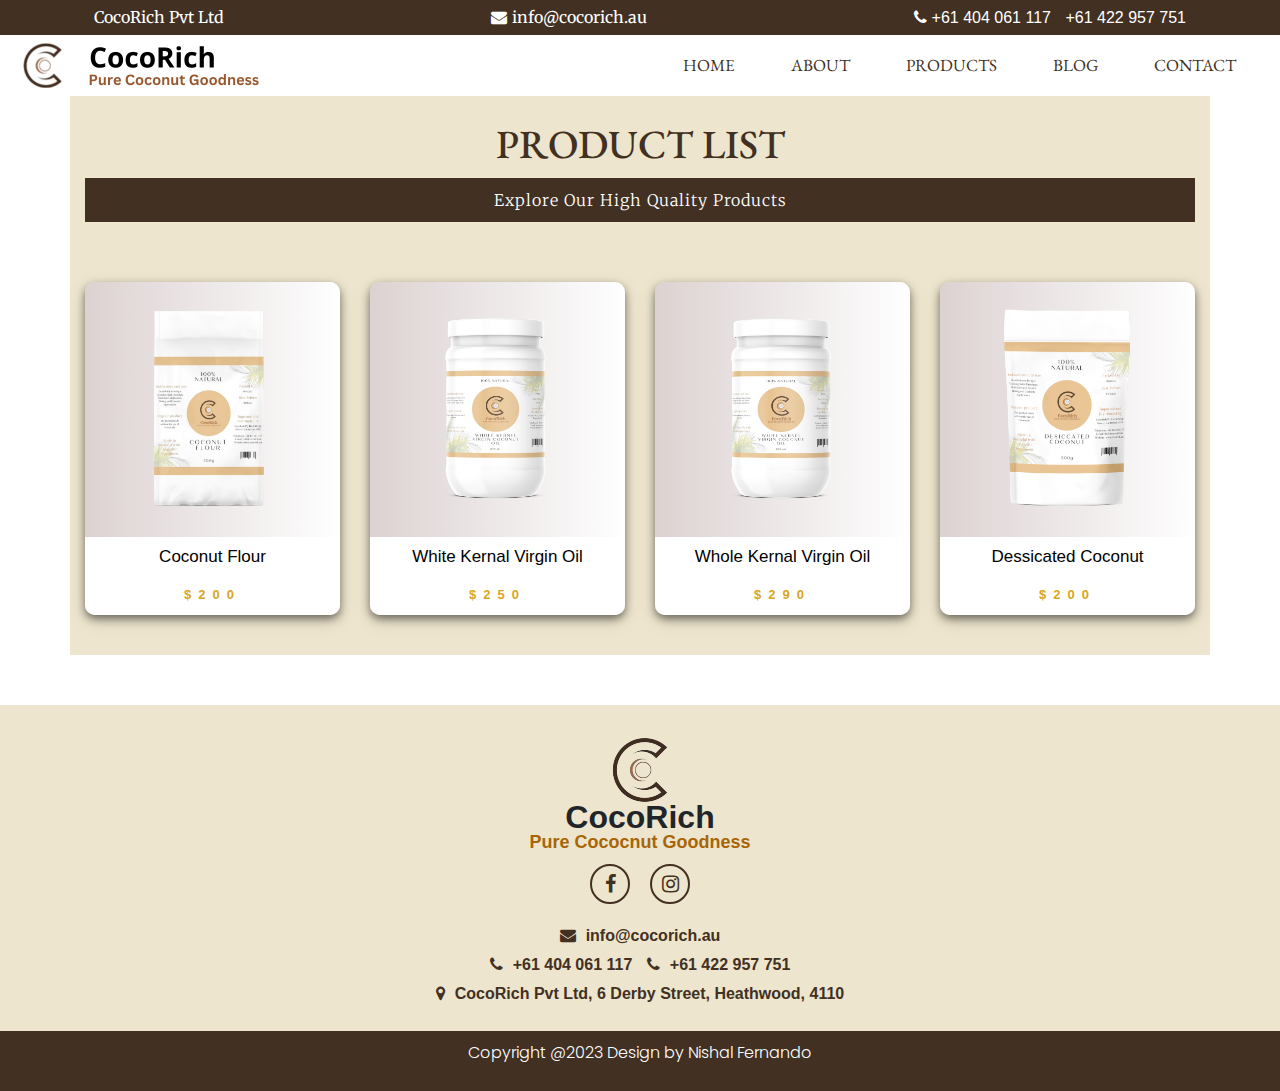
<file: product.html>
<!DOCTYPE html>
<html>
   <head>
      <meta charset="utf-8">
      <meta http-equiv="X-UA-Compatible" content="IE=edge">
      <meta name="viewport" content="width=device-width, initial-scale=1">
      <!-- mobile metas -->
      <meta name="viewport" content="width=device-width, initial-scale=1">
      <meta name="viewport" content="initial-scale=1, maximum-scale=1">
      <!-- site metas -->
      <title>Product</title>
      <meta name="keywords" content="">
      <meta name="description" content="">
      <meta name="author" content="">
      <!-- bootstrap css -->
      <link rel="stylesheet" type="text/css" href="css/bootstrap.min.css">
      <!-- style css -->
      <link rel="stylesheet" type="text/css" href="css/style.css">
      <!-- Responsive-->
      <link rel="stylesheet" href="css/responsive.css">
      <!-- fevicon -->
      <link rel="icon" href="images/fevicon.png" type="image/gif" />
      <!-- font css -->
      <link href="https://fonts.googleapis.com/css2?family=Poppins:wght@400;600;800&display=swap" rel="stylesheet">
      <!-- Scrollbar Custom CSS -->
      <link rel="stylesheet" href="css/jquery.mCustomScrollbar.min.css">
      <link rel = "stylesheet" href="css/bootstrap.min.css">
      <!-- Tweaks for older IEs-->
      <link rel="stylesheet" href="https://netdna.bootstrapcdn.com/font-awesome/4.0.3/css/font-awesome.css">
     
      <link rel="stylesheet" href="https://cdnjs.cloudflare.com/ajax/libs/OwlCarousel2/2.2.1/assets/owl.carousel.min.css">
      <link rel="stylesheet" href="https://cdnjs.cloudflare.com/ajax/libs/OwlCarousel2/2.2.1/assets/owl.theme.default.min.css">
     
      <link rel="preconnect" href="https://fonts.googleapis.com">
      <link rel="preconnect" href="https://fonts.gstatic.com" crossorigin>

      <link href="https://fonts.googleapis.com/css2?family=EB+Garamond:wght@700&family=Merriweather&display=swap" rel="stylesheet">

   <body>
      <div class="top-bar">
         <div class="contact-bar">
            <div class="topic">
               <a>CocoRich Pvt Ltd</a>
           </div>
            
           <div class="mail-info">
            <span class="fa fa-envelope"></span><a href="mailto:info@example.com">info@cocorich.au</a>
           </div>
           <div class="contact-info">
            <span class="fa fa-phone"></span><a href="tel:+123456789" id="first">+61 404 061 117</a>
            <a href="tel:+123456789">+61 422 957 751</a>
        </div>
         </div>
         <div class="nav-container">
            <nav class="navbar navbar-expand-lg" id="myNavbar">
               <a class="logo-container"href="index.html" >
                   <img src="images/CocoRich.png" class="logo">
                  <!-- <h1>CocoRich</h1> -->
               </a>
               <!-- <button class="navbar-toggler" type="button" data-toggle="collapse" data-target="#navbarSupportedContent" aria-controls="navbarSupportedContent" aria-expanded="false" aria-label="Toggle navigation">
               <span class="navbar-toggler-icon"></span>
               </button> -->
               <button class="navbar-toggler" type="button" data-toggle="collapse" data-target="#navbarSupportedContent" aria-controls="navbarSupportedContent" aria-expanded="false" aria-label="Toggle navigation">
                  <span class="" role="button" ><i class="fa fa-bars" aria-hidden="true" style="color:rgba(85,64,14,1);"></i></span>
              </button>
               <div class="collapse navbar-collapse" id="navbarSupportedContent">
                  <ul class="navbar-nav ml-auto">
                     <li class="nav-item">
                        <a class="nav-link" href="index.html">Home</a>
                     </li>
                     <li class="nav-item">
                        <a class="nav-link" href="about.html">About</a>
                     </li>
                     <li class="nav-item">
                        <a class="nav-link" href="product.html">Products</a>
                     </li>
                     <!-- <li class="nav-item">
                        <a class="nav-link" href="shop.html">Shop</a>
                     </li> -->
                     <li class="nav-item">
                        <a class="nav-link" href="blog.html">Blog</a>
                     </li>
                     <li class="nav-item">
                        <a class="nav-link" href="contact.html">Contact</a>
                     </li>
                  </ul>
                  <!-- <form class="form-inline my-2 my-lg-0">
                     <div class="login_bt">
                        <ul>
                           <li><a href="#"><span class="user_icon"><i class="fa fa-user" aria-hidden="true"></i></span>Login</a></li>
                           <li><a href="#"><i class="fa fa-search" aria-hidden="true"></i></a></li>
                        </ul>
                     </div>
                  </form> -->
               </div>
            </nav>
         </div>
      </div>
      <div class="container product_section"style="background-color: #EDE5CD; margin-bottom:50px;">
         <div class="title">
             <h1>PRODUCT LIST</h1>
             <p>Explore Our High Quality Products</p>
         </div>
         <div class="listProduct">
 
         </div>
     </div>
 
     
 
   
     <div class="footer_section layout_padding">
      <div class="container">
         <div class="row">
            <div class="col-md-12">
               <div class="logo-content">
                  <div class="img-container">
                     <img src="images/footer-logo.png" alt="">
                  </div>
                  <div class="logo-title">
                     <h2>CocoRich</h2>
                     <p>Pure Cococnut Goodness</p>
                  </div>
               </div>

               <div class="social-icons">
                  <a href="https://www.facebook.com/profile.php?id=100095560989564&mibextid=LQQJ4d"> 
                     <div class="icon d-flex align-items-center justify-content-center">
                        <span class="fa fa-facebook"></span>
                     </div>
                  </a>
                  <a href="https://instagram.com/_coco_rich_?igshid=MzRlODBiNWFlZA==">
                  <div class="icon d-flex align-items-center justify-content-center">
                     <span class="fa fa-instagram"></span>
                  </div>
               </div>
              
           
               <div class="location_text">
                  <ul>
                     <li>
                        <a>
                        <i class="fa fa-envelope" aria-hidden="true"></i><span class="padding_left_10">info@cocorich.au</span>
                        </a>
                     </li>
                     <li>
                        <a>
                        <i class="fa fa-phone" aria-hidden="true"></i><span class="padding_left_10">+61 404 061 117</span>
                        <i class="fa fa-phone padding_left_10" aria-hidden="true"></i><span class="padding_left_10">+61 422 957 751</span>
                        </a>
                     </li>
                    
                     <li>
                        <a>
                        <i class="fa fa-map-marker" aria-hidden="true"></i><span class="padding_left_10">CocoRich Pvt Ltd, 6 Derby Street, Heathwood, 4110</span>
                        </a>
                     </li>
                  </ul>
               </div>
            </div>
         </div>
      </div>
   </div>
   <!-- footer section end -->
   <!-- copyright section start -->
   <div class="copyright_section">
      <div class="container">
         <p class="copyright_text">Copyright @2023 Design by Nishal Fernando</p>
      </div>
   </div>
   <!-- copyright section end -->
      <script>
         //Important note: If you have downloaded the code
         // but still encounter errors when running the program,
          //    please watch the video at this link because
         // I have shown you how to run the project properly.
         // https://www.youtube.com/watch?v=okyfcpZfPAU&t=142s
         let products = null;
         // get datas from file json
         fetch('products.json')
             .then(response => response.json())
             .then(data => {
                 products = data;
                 addDataToHTML();
         })
 
         function addDataToHTML(){
     // remove datas default from HTML
         let listProductHTML = document.querySelector('.listProduct');
 
         // add new datas
         if(products != null) // if has data
         {
             products.forEach(product => {
                 let newProduct = document.createElement('a');
                 newProduct.href = '/CocoRich/product_detail.html?id=' + product.id;
                 newProduct.classList.add('item');
                 newProduct.innerHTML = 
                 `<img src="${product.image}" alt="">
                 <div class="topic">
                 <h2>${product.name}</h2>
                 <div class="price">$${product.price}</div>
                 <h4 class="view-text">Click to View Details</h4>
                 </div>`;
                 listProductHTML.appendChild(newProduct);
 
             });
         }
     }
 
     </script>
      <script src="js/jquery.min.js"></script>
      <script src="js/popper.min.js"></script>
      <script src="js/bootstrap.bundle.min.js"></script>
      <script src="js/jquery-3.0.0.min.js"></script>
      <script src="js/plugin.js"></script>
      <!-- sidebar -->
      <script src="js/jquery.mCustomScrollbar.concat.min.js"></script>
      <script src="js/custom.js"></script>
   </body>
</html>
</file>
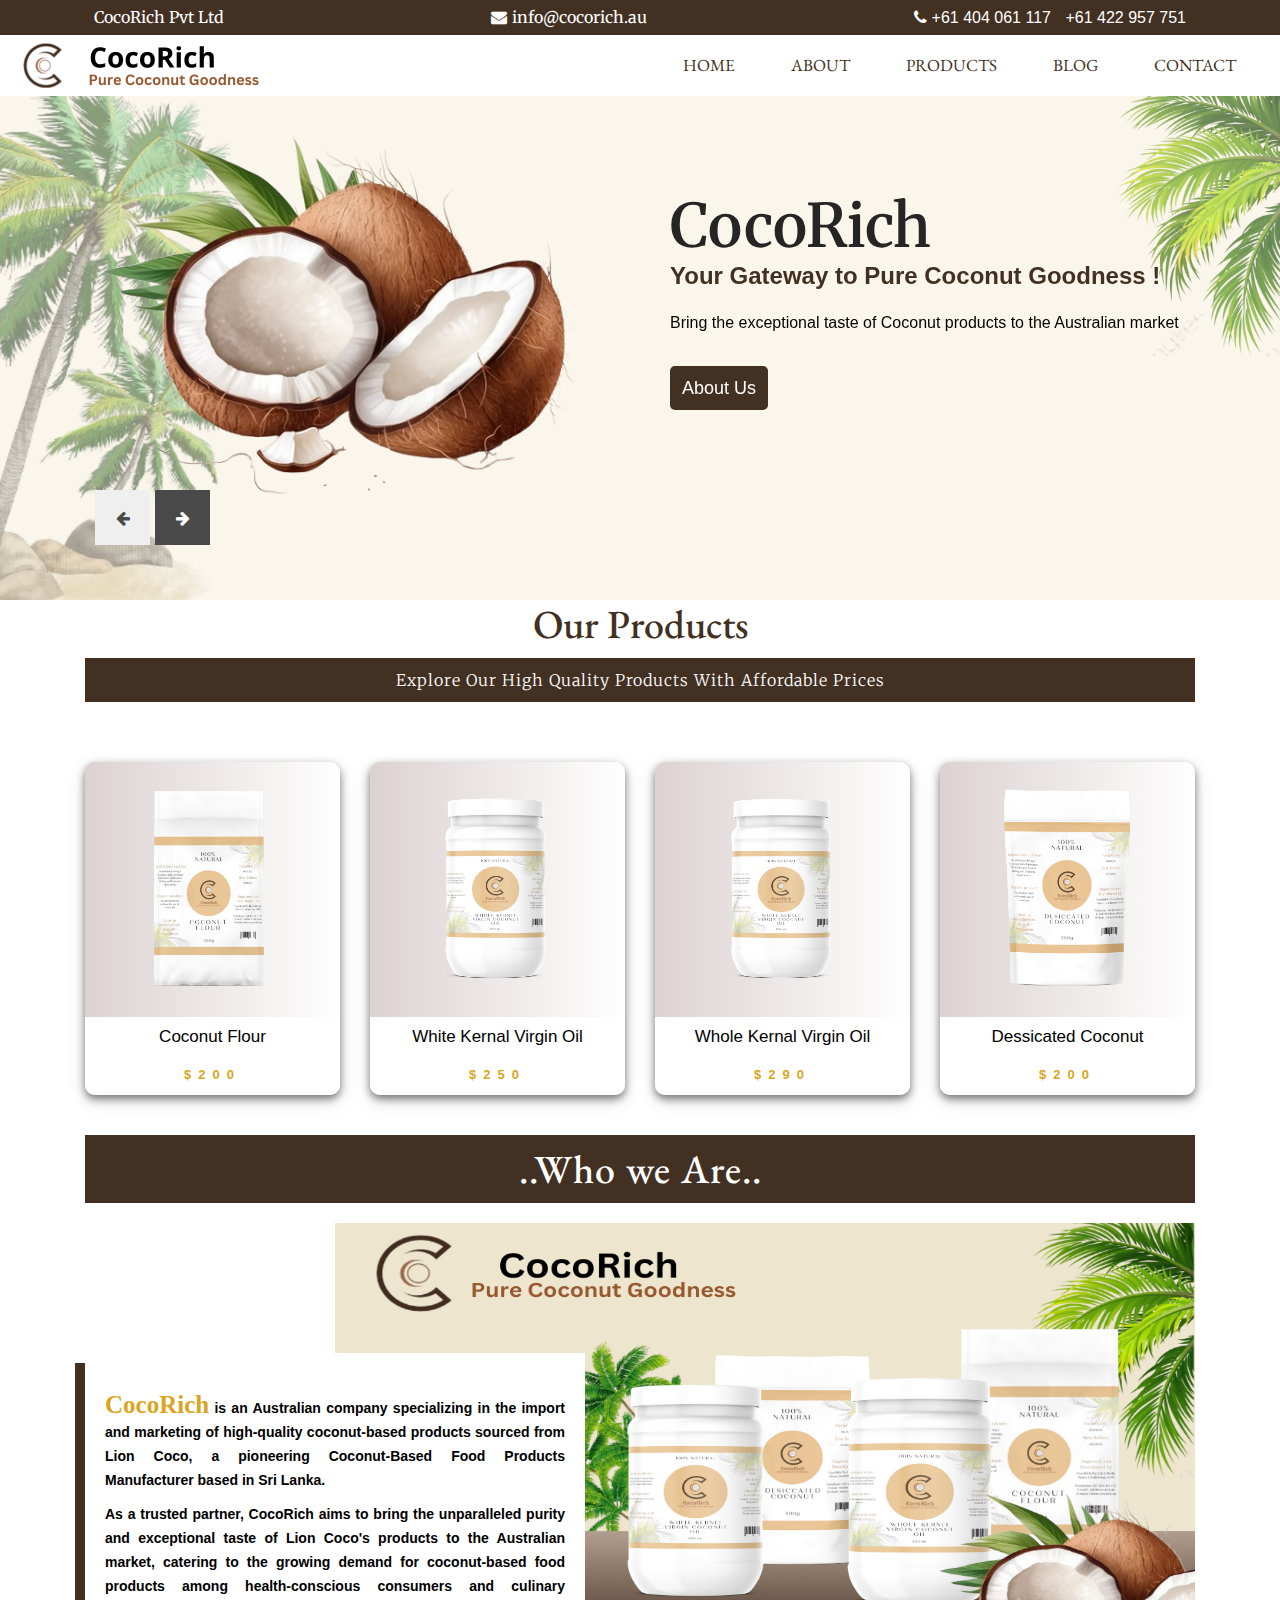
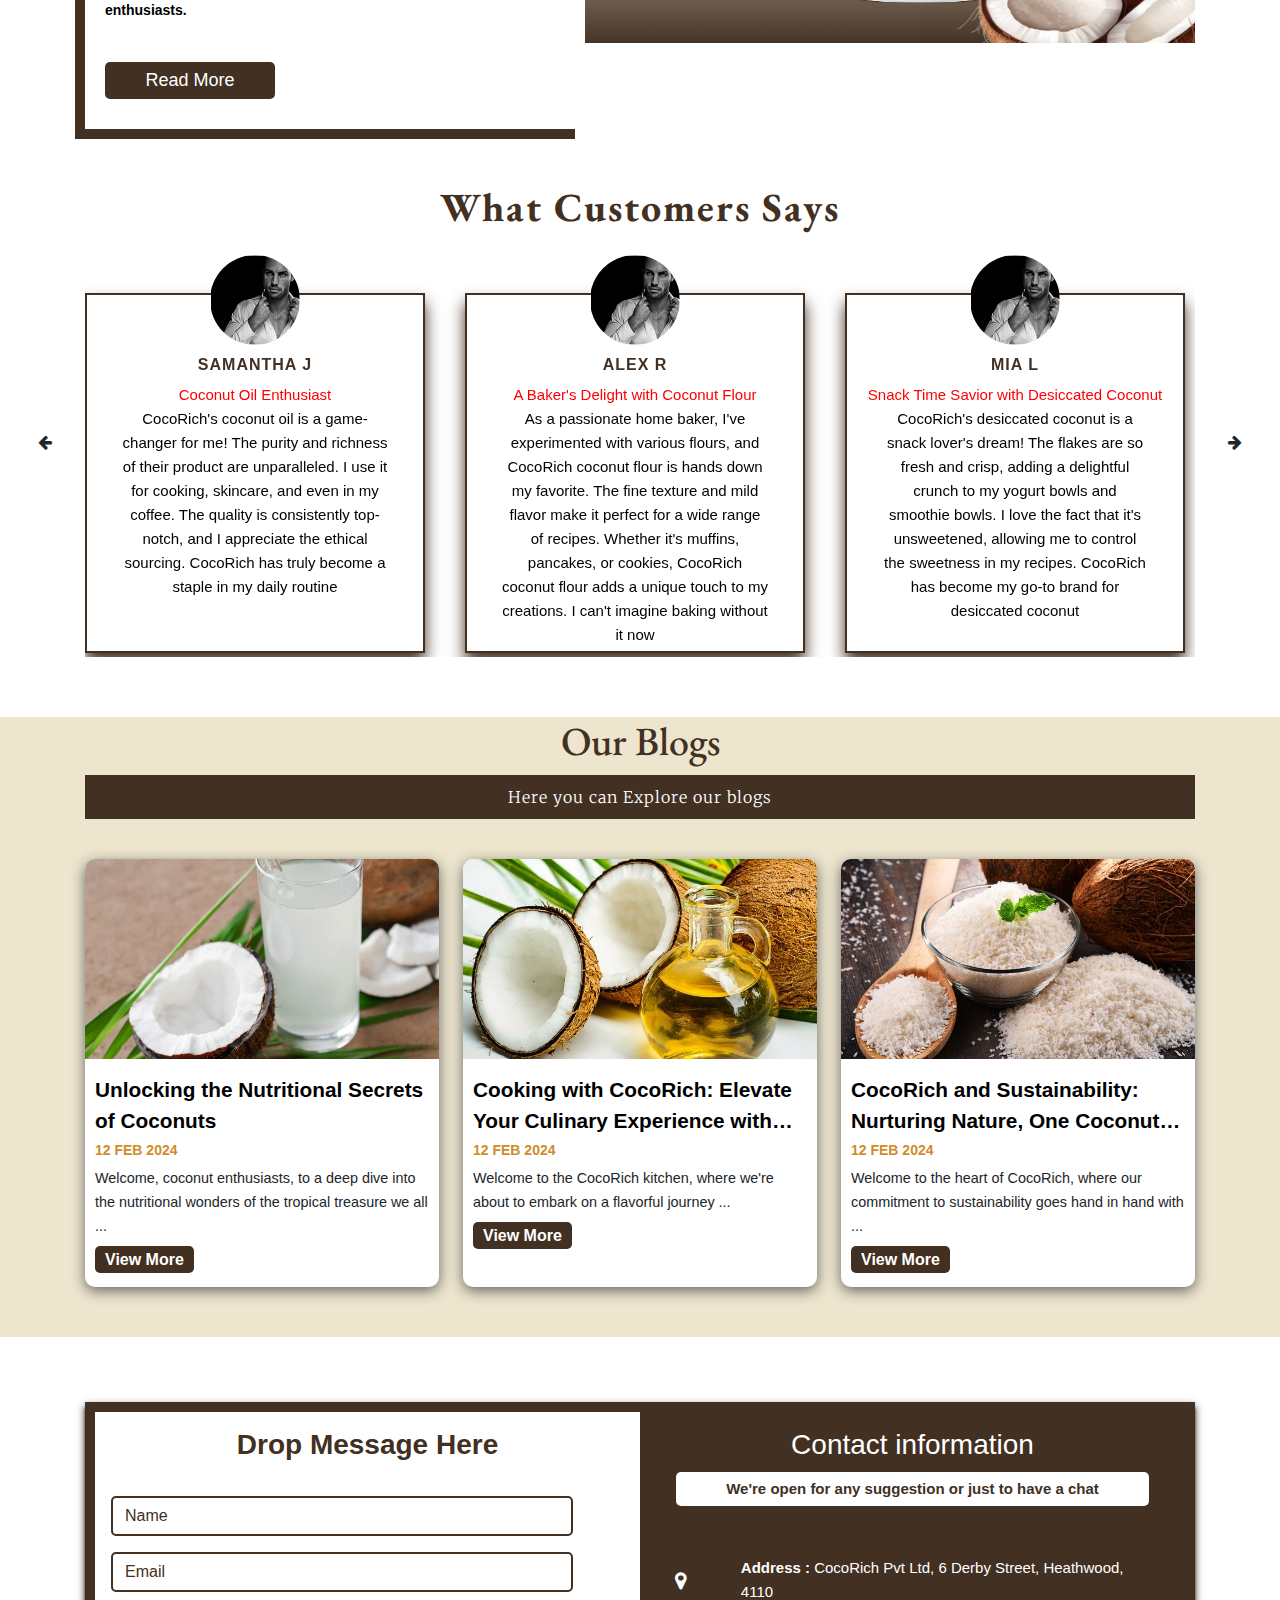
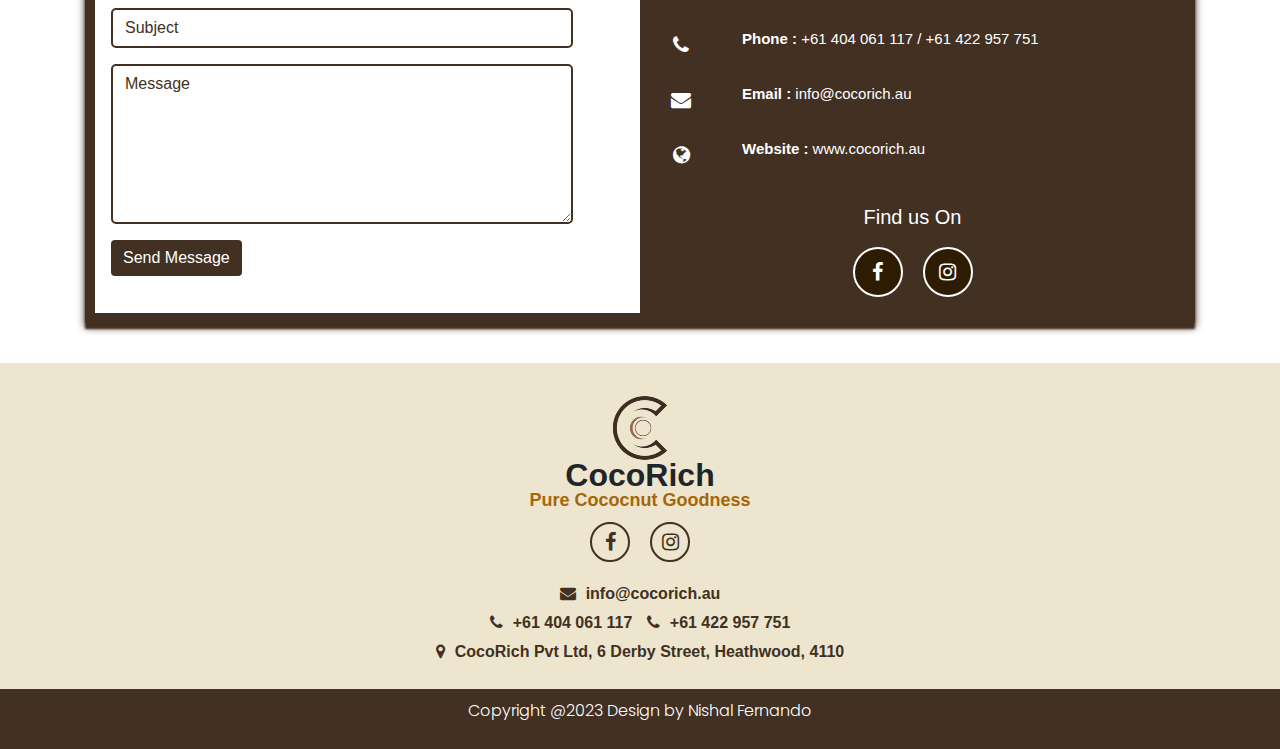
<file: product_detail.html>
<!DOCTYPE html>
<html>
   <head>
      <!-- basic -->
      <meta charset="utf-8">
      <meta http-equiv="X-UA-Compatible" content="IE=edge">
      <meta name="viewport" content="width=device-width, initial-scale=1">
      <!-- mobile metas -->
      <meta name="viewport" content="width=device-width, initial-scale=1">
      <meta name="viewport" content="initial-scale=1, maximum-scale=1">
      <!-- site metas -->
      <title>Product-Detail</title>
      <meta name="keywords" content="">
      <meta name="description" content="">
      <meta name="author" content="">
      <!-- bootstrap css -->
      <link rel="stylesheet" type="text/css" href="css/bootstrap.min.css">
      <!-- style css -->
      <link rel="stylesheet" type="text/css" href="css/style.css">
      <!-- Responsive-->
      <link rel="stylesheet" href="css/responsive.css">
      <!-- fevicon -->
      <link rel="icon" href="images/fevicon.png" type="image/gif" />
      <!-- font css -->
      <link href="https://fonts.googleapis.com/css2?family=Poppins:wght@400;600;800&display=swap" rel="stylesheet">
      <!-- Scrollbar Custom CSS -->
      <link rel="stylesheet" href="css/jquery.mCustomScrollbar.min.css">
      <link rel = "stylesheet" href="css/bootstrap.min.css">
      <!-- Tweaks for older IEs-->
      <link rel="stylesheet" href="https://netdna.bootstrapcdn.com/font-awesome/4.0.3/css/font-awesome.css">
     
      <link rel="stylesheet" href="https://cdnjs.cloudflare.com/ajax/libs/OwlCarousel2/2.2.1/assets/owl.carousel.min.css">
      <link rel="stylesheet" href="https://cdnjs.cloudflare.com/ajax/libs/OwlCarousel2/2.2.1/assets/owl.theme.default.min.css">
     
      <link rel="preconnect" href="https://fonts.googleapis.com">
      <link rel="preconnect" href="https://fonts.gstatic.com" crossorigin>

      <link href="https://fonts.googleapis.com/css2?family=EB+Garamond:wght@700&family=Merriweather&display=swap" rel="stylesheet">

   </head>
   <body>
      <div class="top-bar">
         <div class="contact-bar">
            <div class="topic">
               <a>CocoRich Pvt Ltd</a>
           </div>
            
           <div class="mail-info">
            <span class="fa fa-envelope"></span><a href="mailto:info@example.com">info@cocorich.au</a>
           </div>
           <div class="contact-info">
            <span class="fa fa-phone"></span><a href="tel:+123456789" id="first">+61 404 061 117</a>
            <a href="tel:+123456789">+61 422 957 751</a>
        </div>
         </div>
         <div class="nav-container">
            <nav class="navbar navbar-expand-lg" id="myNavbar">
               <a class="logo-container"href="index.html" >
                   <img src="images/CocoRich.png" class="logo">
                  <!-- <h1>CocoRich</h1> -->
               </a>
               <!-- <button class="navbar-toggler" type="button" data-toggle="collapse" data-target="#navbarSupportedContent" aria-controls="navbarSupportedContent" aria-expanded="false" aria-label="Toggle navigation">
               <span class="navbar-toggler-icon"></span>
               </button> -->
               <button class="navbar-toggler" type="button" data-toggle="collapse" data-target="#navbarSupportedContent" aria-controls="navbarSupportedContent" aria-expanded="false" aria-label="Toggle navigation">
                  <span class="" role="button" ><i class="fa fa-bars" aria-hidden="true" style="color:rgba(85,64,14,1);"></i></span>
              </button>
               <div class="collapse navbar-collapse" id="navbarSupportedContent">
                  <ul class="navbar-nav ml-auto">
                     <li class="nav-item">
                        <a class="nav-link" href="index.html">Home</a>
                     </li>
                     <li class="nav-item">
                        <a class="nav-link" href="about.html">About</a>
                     </li>
                     <li class="nav-item">
                        <a class="nav-link" href="product.html">Products</a>
                     </li>
                     <!-- <li class="nav-item">
                        <a class="nav-link" href="shop.html">Shop</a>
                     </li> -->
                     <li class="nav-item">
                        <a class="nav-link" href="blog.html">Blog</a>
                     </li>
                     <li class="nav-item">
                        <a class="nav-link" href="contact.html">Contact</a>
                     </li>
                  </ul>
                  <!-- <form class="form-inline my-2 my-lg-0">
                     <div class="login_bt">
                        <ul>
                           <li><a href="#"><span class="user_icon"><i class="fa fa-user" aria-hidden="true"></i></span>Login</a></li>
                           <li><a href="#"><i class="fa fa-search" aria-hidden="true"></i></a></li>
                        </ul>
                     </div>
                  </form> -->
               </div>
            </nav>
         </div>
      </div>
    <div class="container product_detail"style="background-color: #EDE5CD; margin-bottom:50px">
        <!-- <div class="title">PRODUCT DETAIL</div> -->
        <div class="detail">
            <div class="image">
                <img src="">
            </div>
            <div class="content">
                <h6 class="name"></h6>
                <div class="price"></div>
                <div class="description"></div>
                <div class="ingredients"></div>
            </div>
        </div>

        <div class="title">Other products</div>
        <div class="listProduct" style="padding-top: 10px;"></div>
    </div>
    <div class="footer_section layout_padding">
      <div class="container">
         <div class="row">
            <div class="col-md-12">
               <div class="logo-content">
                  <div class="img-container">
                     <img src="images/footer-logo.png" alt="">
                  </div>
                  <div class="logo-title">
                     <h2>CocoRich</h2>
                     <p>Pure Cococnut Goodness</p>
                  </div>
               </div>

               <div class="social-icons">
                  <a href="https://www.facebook.com/profile.php?id=100095560989564&mibextid=LQQJ4d"> 
                     <div class="icon d-flex align-items-center justify-content-center">
                        <span class="fa fa-facebook"></span>
                     </div>
                  </a>
                  <a href="https://instagram.com/_coco_rich_?igshid=MzRlODBiNWFlZA==">
                  <div class="icon d-flex align-items-center justify-content-center">
                     <span class="fa fa-instagram"></span>
                  </div>
               </div>
              
           
               <div class="location_text">
                  <ul>
                     <li>
                        <a>
                        <i class="fa fa-envelope" aria-hidden="true"></i><span class="padding_left_10">info@cocorich.au</span>
                        </a>
                     </li>
                     <li>
                        <a>
                        <i class="fa fa-phone" aria-hidden="true"></i><span class="padding_left_10">+61 404 061 117</span>
                        <i class="fa fa-phone padding_left_10" aria-hidden="true"></i><span class="padding_left_10">+61 422 957 751</span>
                        </a>
                     </li>
                    
                     <li>
                        <a>
                        <i class="fa fa-map-marker" aria-hidden="true"></i><span class="padding_left_10">CocoRich Pvt Ltd, 6 Derby Street, Heathwood, 4110</span>
                        </a>
                     </li>
                  </ul>
               </div>
            </div>
         </div>
      </div>
   </div>
   <!-- footer section end -->
   <!-- copyright section start -->
   <div class="copyright_section">
      <div class="container">
         <p class="copyright_text">Copyright @2023 Design by Nishal Fernando</p>
      </div>
   </div>
   <!-- copyright section end -->

    

    <script>
        let products = null;
        // get datas from file json
        fetch('products.json')
            .then(response => response.json())
            .then(data => {
                products = data;
                showDetail();
        })

        function showDetail(){
    // remove datas default from HTML
        let detail = document.querySelector('.detail');
        let listProduct = document.querySelector('.listProduct');
        let productId =  new URLSearchParams(window.location.search).get('id');
        let thisProduct = products.filter(value => value.id == productId)[0];
        //if there is no product with id = productId => return to home page
        if(!thisProduct){
            window.location.href = "/";
        }

        const ingredientList = document.createElement('ul');

        thisProduct.ingredients.forEach(i =>{
            const li = document.createElement('li');
            li.textContent = i;
            ingredientList.appendChild(li);
        });
        detail.querySelector('.image img').src = thisProduct.image;
        detail.querySelector('.name').innerText = thisProduct.name;
        detail.querySelector('.price').innerText = '$' + thisProduct.price;
        detail.querySelector('.description').innerText = '$' + thisProduct.description;
       // detail.querySelector('.ingredients').innerHTML = thisProduct.ingredients[0];
       detail.querySelector('.ingredients').appendChild(ingredientList);


        (products.filter(value => value.id != productId)).forEach(product => {
            let newProduct = document.createElement('a');
            newProduct.href = '/CocoRich/product_detail.html?id=' + product.id;
            newProduct.classList.add('item');
            newProduct.innerHTML = 
            `<img src="${product.image}" alt="">
            <h2>${product.name}</h2>
            <div class="price">$${product.price}</div>`;
            listProduct.appendChild(newProduct);
        });
    }

    </script>
    <script src="js/jquery.min.js"></script>
      <script src="js/popper.min.js"></script>
      <script src="js/bootstrap.bundle.min.js"></script>
      <script src="js/jquery-3.0.0.min.js"></script>
      <script src="js/plugin.js"></script>
      <!-- sidebar -->
      <script src="js/jquery.mCustomScrollbar.concat.min.js"></script>
      <script src="js/custom.js"></script>
   </body>
</html>
</file>
<file: css/style.css>
/*--------------------------------------------------------------------- File Name: style.css ---------------------------------------------------------------------*/


/*--------------------------------------------------------------------- import Files ---------------------------------------------------------------------*/

@import url(animate.min.css);
@import url(normalize.css);
@import url(icomoon.css);
@import url(meanmenu.css);
@import url(owl.carousel.min.css);
@import url(slick.css);
@import url(jquery.fancybox.min.css);
@import url(jquery-ui.css);
@import url(nice-select.css);

/*--------------------------------------------------------------------- skeleton ---------------------------------------------------------------------*/

* {
    box-sizing: border-box !important;
    transition: ease all 0.5s;
}

html {
    scroll-behavior: smooth;
}

body {
    color: #666666;
    font-size: 14px;
    font-family: 'Poppins', sans-serif;
    line-height: 1.80857;
    font-weight: normal;
    overflow-x: hidden;
}

a {
    color: #1f1f1f;
    text-decoration: none !important;
    outline: none !important;
    -webkit-transition: all .3s ease-in-out;
    -moz-transition: all .3s ease-in-out;
    -ms-transition: all .3s ease-in-out;
    -o-transition: all .3s ease-in-out;
    transition: all .3s ease-in-out;
}

h1,
h2,
h3,
h4,
h5,
h6 {
    letter-spacing: 0;
    font-weight: normal;
    position: relative;
    padding: 0 0 10px 0;
    font-weight: normal;
    line-height: normal;
    color: #111111;
    margin: 0
}

h1 {
    font-size: 24px
}

h2 {
    font-size: 22px
}

h3 {
    font-size: 18px
}

h4 {
    font-size: 16px
}

h5 {
    font-size: 14px
}

h6 {
    font-size: 13px
}

*,
*::after,
*::before {
    -webkit-box-sizing: border-box;
    -moz-box-sizing: border-box;
    box-sizing: border-box;
}

h1 a,
h2 a,
h3 a,
h4 a,
h5 a,
h6 a {
    color: #212121;
    text-decoration: none!important;
    opacity: 1
}

button:focus {
    outline: none;
}

ul,
li,
ol {
    margin: 0px;
    padding: 0px;
    list-style: none;
}

p {
    margin: 20px;
    font-weight: 300;
    font-size: 15px;
    line-height: 24px;
}

a {
    color: #222222;
    text-decoration: none;
    outline: none !important;
}

a,
.btn {
    text-decoration: none !important;
    outline: none !important;
    -webkit-transition: all .3s ease-in-out;
    -moz-transition: all .3s ease-in-out;
    -ms-transition: all .3s ease-in-out;
    -o-transition: all .3s ease-in-out;
    transition: all .3s ease-in-out;
}

img {
    max-width: 100%;
    height: auto;
}

 :focus {
    outline: 0;
}

.paddind_bottom_0 {
    padding-bottom: 0 !important;
}

.btn-custom {
    margin-top: 20px;
    background-color: transparent !important;
    border: 2px solid #ddd;
    padding: 12px 40px;
    font-size: 16px;
}

.lead {
    font-size: 18px;
    line-height: 30px;
    color: #767676;
    margin: 0;
    padding: 0;
}

.form-control:focus {
    border-color: #ffffff !important;
    box-shadow: 0 0 0 .2rem rgba(255, 255, 255, .25);
}

.navbar-form input {
    border: none !important;
}

.badge {
    font-weight: 500;
}

blockquote {
    margin: 20px 0 20px;
    padding: 30px;
}

button {
    border: 0;
    margin: 0;
    padding: 0;
    cursor: pointer;
}

.full {
    float: left;
    width: 100%;
}

.layout_padding {
    padding-top: 100px;
    padding-bottom: 0px;
}

.padding_0 {
    padding: 0px;
}


/* header section start */

.header_section {
    width: 100%;
    float: left;
    background-image: url(../images/bg-image-new.png);
    height: 600px;
    background-size: 100%;
    background-repeat: no-repeat;
    max-height: 600px;
    position: relative;
    z-index: 1;
   
}

.header_bg {
    width: 100%;
    float: left;
    background-image: url(../images/header-bg.png);
    height: 100vh;
    background-size: 100%;
    background-repeat: no-repeat;
}
.header_bg .navbar-expand-lg .navbar-nav .nav-link {
    color: #ffffff;
}

.bg-light {
    background-color: transparent !important;
}

.mr-auto,
.mx-auto {
    margin: 0 auto;
    text-align: center;
}
.top-bar{
    position: fixed;
    width: 100%;
    z-index: 2;

}
.contact-bar {
    background-color: #423022;
    color: #fff;
    padding:  5px 30px;
    display: flex;
    justify-content: space-between;
    align-items: center;
    width:100%;   
}

.contact-bar .topic {
    float: left;
}

.contact-bar .contact-info {
    float: right;
    
}  
.contact-bar a {
    color: #fff;
    text-decoration: none;
    font-size: 16px;
    
}
.contact-bar span{
    margin-right: 5px;
}
.contact-bar .topic a,
.contact-bar .mail-info a{
    /* font-family: 'EB Garamond', serif; */
    font-family: 'Merriweather', serif;
}

.contact-bar .contact-info #first{
    margin-right: 10px;
}  

.nav-container{
    /* background: linear-gradient(139deg, rgba(85,64,14,1) 0%, rgba(143,116,33,1) 14%, rgba(151,144,74,1) 35%, rgba(167,201,160,1) 47%, rgba(223,228,224,1) 65%, rgba(35,198,67,1) 94%); */
   
}
.navbar-toggler-icon{
    color:#423022;
}
.navbar-expand-lg .navbar-nav .nav-link {
    padding: 3px 10px;
    font-size: 17px;
    color: #423022;
    border-radius: 5px;
    text-transform: uppercase;
    margin:0 20px;
    font-family: 'EB Garamond', serif;
}

 .navbar-nav .nav-link:focus,
 .navbar-nav .nav-link:hover {
    color: white;
    background-color: #423022;
}

 .navbar-nav .active>.nav-link,
 .navbar-nav .nav-link.active,
 .navbar-nav .nav-link.show,
 .navbar-nav .show>.nav-link {
    color: white;
    background-color: #423022;
}


.navbar .logo{
   
    margin: 0;
}

.navbar {
    padding: 0 50px;
    background-color: white;
    z-index: 1;
    width:100%;
}

.user_icon {
    padding-right: 15px;
}

.login_bt {
    width: 210px;
}

.login_bt ul {
    margin: 0px;
    padding: 0px;
}

.login_bt li a {
    float: left;
    font-size: 18px;
    color: #d98473;
    text-transform: uppercase;
    padding: 0px 0px 0px 50px;
}

.login_bt li a:hover {
    color: #4c4c4c;
}


/* header section end */


/* banner section start */

.banner_section {
    width: 100%;
    float: left;
    padding: 90px 0px 100px 0px;
}

.banner_taital_main {
    width: 100%;
    float: left;
    padding-top: 80px;
   
}

.banner_taital {
    width: 100%;
    font-size: 60px;
    color: #252525;
    font-weight: 600;
    font-family: 'Merriweather', serif;
   
    padding:0;
    margin:0;
}
.carousel-item{
   
}
.tasty_text {
    width: 100%;
    float: left;
    font-size: 24px;
    color: #423022;
    font-weight: bold;
    
    padding-bottom: 0;
    margin: 0;
    
}

.banner_text {
    width: 100%;
    float: left;
    font-size: 16px;
    color: black;
    margin: 0px;
    font-weight: 300;
    
    
}

.btn_main {
    width: 100%;
    float: left;
    padding-top: 40px;
   
}

.about_bt {
    width: 175px;
    margin:0 auto;
}

.about_bt a {
    width: 100%;
    
    font-size: 18px;
    background-color: #423022;
    color: #fefefd;
    text-align: center;
    padding: 12px;
    border-radius: 5px;
}

.about_bt a:hover {
    color: #fefefd;
    background-color: #4a4949;
}

.callnow_bt {
    width: 175px;
    float: left;
    background-color: white;
    color:#423022;
}

.callnow_bt a {
    width: 100%;
    float: left;
    font-size: 18px;
    font-weight: 500;
    background-color: white;
    color:#423022;
    text-align: center;
    padding: 7px;
    margin-left: 10px;
    border-radius: 5px;
    border:5px solid #423022;
}

.callnow_bt a:hover {
    color: #fefefd;
    background-color: #4a4949;
}

.callnow_bt.active a {
    color: #fefefd;
    background-color: #4a4949;
}
.banner_section .social-icon-container{
    display: flex;
    width: 100%;
    justify-content: left;
    
    
}
.banner_section .social-icon-container .icon{
    border:2px solid #2e1c02;
    background-color:#2e1c02;
    border-radius: 50%;
    width: 50px;
    height: 50px;
    border:2px solid white;
    margin-right: 20px;
    
}
.banner_section .social-icon-container .icon span{
    color:white;
    font-size: 20px;
}
.banner_section .social-icon-container a:hover span{
    font-size: 30px;
}
.banner_section{
    
}
#banner_slider{
   
    margin-top:20px;
}
#banner_slider a.carousel-control-prev {
    left: -120px;
    top: 455px;
}

#banner_slider a.carousel-control-next {
    right: 0px;
    top: 400px;
    left: -120px;
    color: #fefefd;
    background-color: #4a4949;
}

#banner_slider .carousel-control-next,
#banner_slider .carousel-control-prev {
    width: 55px;
    height: 55px;
    opacity: 1;
    font-size: 16px;
    color: #4a4949;
    background-color: #efefef;
}

#banner_slider .carousel-control-next:focus,
#banner_slider .carousel-control-next:hover,
#banner_slider .carousel-control-prev:focus,
#banner_slider .carousel-control-prev:hover {
    color: #fefefd;
    background-color: #4a4949;
}

.banner_img {
    width: 100%;
    float: left;
    text-align: center;
    
   
    
    
}
.banner_img img{
    max-height: 400px;
}


/* banner section end */


/* product section starts */
.product_section{
    /* width: 1000px; */
    margin: auto;
    /* max-width: 90vw; */
    text-align: center;
    padding-top: 100px;   
}
.product_section .title{
    margin:20px 0;
    
}
.product_section .title h1{
  margin:0;
    color:#423022;
    font-family: 'EB Garamond', serif;
}
.product_section .title p{
    font-size: 16px;
    padding:10px;
    color:white;
    background-color: #423022;
    margin:0;
    font-family: 'Merriweather', serif;
    letter-spacing: 1px;
}
.listProduct .item img{
    width: 100%;
    border-radius: 10px 10px 0 0;
    /* filter: drop-shadow(0 50px 20px #0009); */

}
.listProduct{
    display: grid;
    grid-template-columns: repeat(4, 1fr);
    gap: 30px;
    
    padding:40px 0;
}
.listProduct .item{
    background-color: #EEEEE6;
    border-radius: 10px;
    box-shadow: 0 4px 8px 0 rgba(0, 0, 0, 0.5), 0 6px 20px 0 rgba(0, 0, 0, 0.1);
    position: relative;
}
.listProduct .item:hover{
    transform: scale(1.1);
    /* filter: contrast(0.5); */
    z-index: 0;
}
.listProduct .item:hover .view-text{
    display: block;
    color:black;
    font-size:15px;
}
.listProduct .item h2{
    font-weight: 500;
    font-size: 17px;
    text-align: center;
    color:black;
}
.listProduct .item .price{
    letter-spacing: 7px;
    font-size: small;
    text-align: center;
    color:goldenrod;
    font-weight: bold;
}
.listProduct .item .topic{
    padding:10px;
    background-color: white;
    border-radius:  0 0 10px 10px;
}
.listProduct .item .view-text{
    position: absolute;
    display: none;
    top:50px;
    left:50px;
    text-align: center;
    z-index: 1;
}
/* detail page */
.product_detail{
    padding-top:120px;
}
.product_detail .detail{
    display: grid;
    grid-template-columns: repeat(2, 1fr);
    gap: 50px;
    text-align: left;
    
}
.product_detail .detail .image img{
    width: 100%;
}
.product_detail .detail .image{
    position: relative;
    box-shadow: 0 4px 8px 0 rgba(0, 0, 0, 0.5), 0 6px 20px 0 rgba(0, 0, 0, 0.1);
}
.product_detail .detail .image::before{
    position: absolute;
    width: 300px;
    height: 300px;
    content: '';
    background-color: #94817733;
    z-index: -1;
    border-radius: 190px 100px 170px 180px;
    left: calc(50% - 150px);
    top: 50px;

}
.product_detail .detail .content{
    background-color: white;
    padding:10px 20px;
    box-shadow: 0 4px 8px 0 rgba(0, 0, 0, 0.5), 0 6px 20px 0 rgba(0, 0, 0, 0.1);
}
.product_detail .title{
    font-size: x-large;
    
    text-align: center;
    margin-top:50px;
}
.product_detail .detail .name{
    font-size: xx-large;
    padding: 20px 0 0 0;
    margin: 0 0 10px 0;
    color:#423022;
    
}
.product_detail .detail .price{
    font-weight: bold;
    font-size: x-large;
    letter-spacing: 7px;
    margin-bottom: 20px;
    color:goldenrod;
}

.product_detail .detail .description{
    font-weight: 500;
    color: #4c4c4c;
    
}
.product_detail .detail .ingredients{
    font-weight: 600;
    margin-top:20px;
    color:black;
}
/* product secion ends */


/* about section start */

.about_section {
    width: 100%;
    float: left;
    padding-bottom: 90px;
    margin-bottom: 50px;
    position: relative;
    z-index: 1;
}

.about_section_2 {
    width: 100%;
    float: left;
    padding-top: 20px;
    position: relative;
    margin: 0;
}

.about_title {
    width: 100%;
    float: left;
    font-size: 40px;
    color: #3b3b3b;
    font-family: 'EB Garamond', serif;
    text-align: center;
    letter-spacing: 1px;
    padding: 10px;
    color: white;
    background-color: #423022;
    margin: 0;

}

.about_title_box {
    width: 500px;
    float: left;
    background-color: #ffffff;
    height: auto;
    padding: 40px 20px 30px 20px;
    /* box-shadow: 0px 0px 30px 0px; */
    box-shadow: -10px 10px #423022;
    position: absolute;
    top: 150px;
    
}

.image_iman {
    padding-left: 250px;
    padding-top: 0;
    position: relative;
    margin: 0;
    
}

.about_img {
    width: 100%;
    margin: 0;
}

.about_title_1 {
    width: 100%;
    float: left;
    font-size: 30px;
}

.about_text {
    width: 100%;
    float: left;
    font-size: 16px;
    color: black;
    margin: 0px;
    font-family:'Segoe UI', Tahoma, Geneva, Verdana, sans-serif;
    font-weight: 600;
    text-align: justify;
    
}
.about_text .title{
    font-size:25px;
    color:goldenrod;
    font-family: serif;
    font-weight: bold;

}
.about_text .highlight{
    font-weight: bold; 
    font-size:18px;
    color:#a86507;
}
.about_section .readmore_btn {
    width: 170px;
    float: left;
    margin-top: 40px;
}

.about_section .readmore_btn a {
    width: 100%;
    float: left;
    font-size: 18px;
    border-radius: 5px;
    color: white;
    background-color: #423022;
    padding: 5px;
    border-radius: 5px;
    text-align: center;
}

.about_section .readmore_btn a:hover {
   background-color: white;
    border: 2px solid #423022;
    color: #423022;
}

.about_section_4{
   
}
.about_section_4 .row{
   
    padding:50px 0;
}
.about_section_4 .right{
    border:2px solid #423022;
    background-color: #c7b08f;

}
.about_section_4 .right .title{
    font-family: 'EB Garamond', serif;
    text-align: center;
    background-color: #423022;
    color:white;
    font-size: 25px;
    /* font-family: 'Merriweather', serif; */
}
/* about section end */



/* client section end */

/* testominals section starts */

.testominal_area{
    padding: 10px 0;
    
   
}
 
  .testominal_area h1{
    font-size:2.5rem;
    color:#423022;
   text-align: center;
    letter-spacing: 2px;
    /* font-family: 'Merriweather', serif; */
    font-family: 'EB Garamond', serif;
    font-weight: 700;
    
  }
  .testominal_area .owl-carousel{
   
    
  }
  .owl-carousel .owl-stage-outer{
    padding-top:40px;
    
    
  }
  .box-area{
    padding:30px 15px;
    position: relative;
    display: block;
    background: #fff;
    color:black;
    box-shadow:#423022 0 10px 15px;
    margin:4px 0;
    border:2px solid #423022;
    max-width: 340px;
   height: 360px;
    
    
  }
  .box-area h5{
      font-size:16px;
      font-weight: 700;
      color:#423022;
      margin-top: 30px;
      margin-bottom: 0;
      text-transform: uppercase;
      letter-spacing: 1px;
  }
  .box-area span{
    color:red;
    display: block;
    font-size: 15px;
    margin:0 0 10;
  }
  .box-area .content{
    color:black;
    
    font-weight: 500;
  }
  
  .box-area .img-area{
    width:90px;
    height: 90px;
    position: absolute;
    top:-40px;
    left:0;
    bottom:0;
    margin:0 auto;
    right:0;
    z-index: 1;
    border-radius: 50%;
  }
  .box-area .img-area img{
    width: 100%;
    height: 100%;
    border-radius:50%;
  }
  .socials{
    margin-top: 30px;
  }
  .socials i{
    margin: 0 10px;
    color:#423022;
    font-size: 18px;
  }
  .testominal_area .owl-nav{
    position: absolute;
    top:50%;
    width:100%;
  }
  .testominal_area .owl-prev,
  .testominal_area .owl-next{
    width:40px;
    height:40px;
    line-height: 40px;
    color:#423022;
    border-radius: 50%;
    text-align:center;
    background:white;
    position:absolute;
    border:2px solid #423022;
  }
  .testominal_area .owl-prev{
    left:-60px;
    top:-30px;
  }
  .testominal_area .owl-next{
    right:-60px;
    top:-30px;
  }


/* testominals section ends */

/* blog section start */

.blog_section {
    width: 100%;
    float: left;
    margin:50px 0 25px 0;
    padding-bottom:50px;
    padding-top: 0;
    background-color: #EDE5CD;

}
.blog_section .title{
    /* background-color: #423022;
    text-align: center;
    padding:20px;
    position: relative;
    margin-top:0; */
    
}
.blog_section .title h4{
    margin:0;
    color:#423022;
    font-family: 'EB Garamond', serif;
    text-align: center;
    font-size:40px;
}
.blog_section  .title p{
    font-size: 16px;
    padding:10px;
    color:white;
    background-color: #423022;
    margin:0;
    font-family: 'Merriweather', serif;
    letter-spacing: 1px;
    text-align: center;
}



.blog_section .post{
    display: grid;
    grid-template-columns: repeat(auto-fit, minmax(280px, auto));
    justify-content: center;
    gap:1.5rem;
    padding-top: 40px;
   
}
.blog_section .post-box{
    background-color: white;
    box-shadow: 0 4px 14px #666666;
   
    border-radius: 10px;
}
.blog_section .post-box .content-box{
    padding:15px 10px;
}
.blog_section .post-box .post-img{
    width:100%;
    height:200px;
    object-fit: cover;
    object-position: center;
    border-radius: 10px 10px 0 0;
}
.blog_section .post-box .post-title{
    font-size: 1.3rem;
    font-weight: 600;
    color:black;
    display: -webkit-box;
    -webkit-line-clamp: 2;
    -webkit-box-orient: vertical;
    overflow: hidden;
}
.blog_section .post-box .post-date{
    display: flex;
    font-size: 0.875rem;
    text-transform: uppercase;
    font-weight: 600;
    margin-top:4px;
    color:#d18c2a;
}
.blog_section .post-box .post-description{
    font-size:0.9rem;
    line-height: 1.5rem;
    margin:5px 0 10px;
    display: -webkit-box;
    -webkit-line-clamp: 3;
    -webkit-box-orient: vertical;
    overflow: hidden;
    
}
.blog_section .post-box  .view-more_btn{
    color:white;
    font-weight: 600;
    padding:5px 10px;
    border-radius: 5px;
    background-color: #423022;
    
}




/* blog section end */

/* blog-detail starts*/
.post-header{
   padding-top:120px;
   padding-bottom:1rem;
   background-color:#EDE5CD;

}
.post-container{
   
   
}
.post-header .post-container .header-title{
    width: 100%;
    font-size: 2rem;
    color:#423022;
    text-align: center;
    margin-bottom: 1rem;  
    font-weight: 600;  
    font-family: 'EB Garamond', serif;
}
.post-header .post-container .post-img{
    width: 100%;
    overflow: hidden;
    margin:0 auto;
}
.post-header .post-container .post-img img{
    margin:0 auto;
    display: block;
}
.post-content{
    margin-top: 1rem !important;
    padding-top: 1rem;
    padding-bottom: 1rem;
    box-shadow: 0 4px 8px 0 rgba(0, 0, 0, 0.2), 0 6px 20px 0 rgba(0, 0, 0, 0.19);
    border:2px solid #423022;
    
} 
.post-content .sub-heading{
    font-size: 1.3rem;
    color: #423022;
    font-weight: 700;
    font-family: 'EB Garamond', serif;
} 
.post-content .sub-heading_2{
    font-size: 1.1rem;
    font-weight: 600;
}
.post-content .post-text{
    font-size:1.1rem;
    line-height: 1.7rem;
    margin: 1rem 0;
    text-align: justify;
    font-family:'Segoe UI', Tahoma, Geneva, Verdana, sans-serif
}
/* blog-detail ends*/


/* contact section start */

.contact_section {
    width: 100%;
    float: left;
    margin:0px 0;
    padding:40px 0;
    
   
}
.contact_section .wrapper{
   
    background-color: #423022;
    padding:10px;
    box-shadow: 0 4px 8px 0 #423022, 0 6px 2px 0 #423022;
}
.contact_section .left-box{
   
   background-color: white;
}

.contact_section .left-box .title{
    text-align: center;
    color:#423022;
    font-weight: bold;
}
.contact_section .left-box .form-group{
    width: 90%;
}
.contact_section .left-box .form-control{
    width:100%;
    border:2px solid #423022;
    border-radius: 5px;
    color:#423022;
}
.contact_section .left-box #form-message-warning,
.contact_section .left-box #form-message-success{
    text-align: center;
}
.contact_section .left-box #sub-btn{
    background-color: #423022;
    border:none;
}
.contact_section .left-box #sub-btn:hover{
    background-color: white;
    border:2px solid #423022;
    color:#423022;
}
.contact_section .left-box .form-control::placeholder{
    color:#423022
}
.contact_section .right-box{
    color:white;
   
}
.contact_section .right-box .title{
    text-align: center;
    margin: 0;
}
.contact_section .right-box .sub-title{
    text-align: center;
    padding:5px;
    background-color: white;
    color: #423022;
    margin-bottom: 50px;
    border-radius: 5px;
    font-weight: bold;
}

.contact_section .right-box .info-wrap .dbox .text span{
    font-weight: bold;
}
.contact_section .right-box .info-wrap .dbox .text a{
    color: white;
}
.contact_section .right-box .info-wrap .dbox .icon span{
    color:white;
  font-size: 20px;
}
.contact_section .right-box .info-wrap .dbox .icon{
   
    
    border-radius: 50%;
    width: 50px;
    height: 50px;
    margin-bottom: 5px;
}
.contact_section .right-box .info-wrap .social-title{
   text-align: center;
   margin-top: 20px;
   
}
.contact_section .right-box .social-icon-container{
    display: flex;
    width: 100%;
    justify-content: center;
      padding: 0 100px;
      
}
.contact_section .right-box .social-icon-container .icon{
    border:2px solid #2e1c02;
    background-color:#2e1c02;
    border-radius: 50%;
    width: 50px;
    height: 50px;
    border:2px solid white;
    margin:0px 10px;
    
}
.contact_section .right-box .social-icon-container .icon span{
    color:white;
    font-size: 20px;
}
.contact_section .right-box .social-icon-container a:hover span{
    font-size: 30px;
}

.map_main {
    width: 100%;
    float: left;
    margin-top: 90px;
}


/* contact section end */


/* footer section start */

.footer_section {
    width: 100%;
    float: left;
    height: auto;
    /* background-image: url(../images/footer-bg.png); */
    background-size: 100% 100%;
    padding: 20px 0px;
    background-color: #EDE5CD;
}
.footer_section .img-container{
    
    margin:0 auto;
    
}
.footer_section .img-container img{
    display: block;
    margin:0 auto;
}
.footer_section .logo-title h2{
        text-align: center;
        margin:0;
        font-weight: 700;
        line-height: 5px;
}
.footer_section .logo-title p{
    text-align: center;
    margin:0;
    font-size:18px;
    font-weight: 600;
    color:#a86507;
}
.footer_section .social-icons{
    display: flex;
    width: 100%;
    align-items: center;
    justify-content: center;
    padding: 0 100px;
   
}

.footer_section .social-icons .icon{
   
   
    border-radius: 50%;
    width: 40px;
    height: 40px;
    border:2px solid #423022;
    margin:10px
}
.footer_section .social-icons .icon span{
    color:#423022;
    font-size: 20px;
}


.location_text {
    width: 100%;
    margin: 0 auto;
    text-align: center;
    padding-top: 10px;
}

.location_text ul {
    margin: 0px;
    padding: 0px;
}

.location_text li {
    font-size: 16px;
    color: #423022;
    padding: 0px 0px 5px 0px;
    font-weight: 700;
}

.location_text li a {
    color: #423022;
}


.padding_left_10 {
    padding-left: 10px;
}

.social_icon {
    width: 100%;
    display: inline-block;
    text-align: center;
    margin-top: 10px;
}

/* .footer_social_icon {
    width: 100%;
    float: right;
    text-align: right;
}

.footer_social_icon ul {
    margin: 0px;
    padding: 0px;
    display: inline-block;
}

.footer_social_icon li {
    float: left;
}

.footer_social_icon li a {
    float: left;
    padding: 5px 10px;
    background-color: #fff;
    color: #f75b59;
    border-radius: 100%;
    font-size: 19px;
    margin-right: 5px;
    width: 44px;
    text-align: center;
    margin-top: 10px;
}

.footer_social_icon li a:hover {
    background-color: #ffffff;
    color: #363636;
} */



/* footer section end */


/* copyright section start */

.copyright_section {
    width: 100%;
    float: left;
    background-color: #423022;
    height: auto;
    padding:10px;
}

.copyright_text {
    width: 100%;
    float: left;
    font-size: 16px;
    color: #ffffff;
    text-align: center;
    margin-left: 0px;
    font-family: 'Poppins', sans-serif;
}


/* copyright section end */

.margin_top90 {
    margin-top: 90px;
}
</file>
<file: css/responsive.css>
/*--------------------------------------------------------------------- File Name: responsive.css ---------------------------------------------------------------------*/


/*------------------------------------------------------------------- 991px x 768px ---------------------------------------------------------------------*/

@media only screen and (min-width: 768px) and (max-width: 991px) {
    .header-search {
        padding: 15px 0px;
    }
    .about_bt{
        float: left;
    }
    .about_section{
        padding-bottom: 150px;
    }
}


/*------------------------------------------------------------------- 767px x 599px ---------------------------------------------------------------------*/

@media only screen and (min-width: 599px) and (max-width: 767px) {
    .logo {
        text-align: center;
    }
    .cart-content-right {
        padding-bottom: 5px;
    }
    .mg {
        margin: 0px 0px;
    }
    .menu-area-main {
        height: 256px;
        overflow-y: auto;
    }
    .megamenu>.row [class*="col-"] {
        padding: 0px;
    }
    .menu-area-main .megamenu .men-cat {
        padding: 0px 15px;
    }
    .menu-area-main .megamenu .women-cat {
        padding: 0px 15px;
    }
    .menu-area-main .megamenu .el-cat {
        padding: 0px 15px;
    }
    .mean-container .mean-nav ul li a.mean-expand {
        height: 19px;
    }
    .category-box.women-box {
        display: none;
    }
    .cart-box {
        display: inline-block;
        margin: 0px 30px;
    }
    .wish-box {
        float: none;
        margin: 0px 30px;
        display: inline-block;
    }
    .menu-add {
        display: none;
    }
    .category-box {
        display: none;
    }
    .mean-container .mean-nav ul li ol {
        padding: 0px;
    }
    .mean-container .mean-nav ul li a {
        padding: 10px 20px;
        width: 94.8%;
    }
    .mean-container .mean-nav ul li li a {
        width: 92%;
        padding: 1em 4%;
    }
    .mean-container .mean-nav ul li li li a {
        width: 100%;
    }
    .header-search {
        padding: 15px 0px;
    }
    #collapseFilter.d-md-block {
        padding: 30px 0px;
    }
    .nav-link:hover{
        color:red;
    }
    .listProduct{
        grid-template-columns: repeat(2, 1fr);
    }
    .detail{
        text-align: center;
        grid-template-columns: 1fr;
    }
    .detail .image img{
        width: unset;
        height: 40vh;
    } 
    .detail .name{
        font-size: x-large;
        margin: 0;

    }
    .detail .buttons button{
        font-size: small;
    }
    .detail .buttons{
        justify-content: center;
    }
    .banner_taital{
        text-align: center;
    }
    .tasty_text{
        text-align: center;
    }
    .banner_text{
        text-align: center;
    }
    .banner_section .btn_main .social-icon-container{
        justify-content: center;
    }
}


/*------------------------------------------------------------------- 599px x 280px ---------------------------------------------------------------------*/

@media only screen and (min-width: 280px) and (max-width: 450px) {
    .cart-content-right {
        padding-bottom: 5px;
    }
    .megamenu>.row [class*="col-"] {
        padding: 0px;
    }
    .menu-area-main .megamenu .men-cat {
        padding: 0px 15px;
    }
    .menu-area-main .megamenu .women-cat {
        padding: 0px 15px;
    }
    .menu-area-main .megamenu .el-cat {
        padding: 0px 15px;
    }
    .mean-container .mean-nav ul li a {
        padding: 1em 4%;
        width: 92%;
    }
    .mean-container .mean-nav ul li li a {
        width: 90%;
        padding: 1em 5%;
    }
    .mean-container .sub-full.megamenu-categories ol li a {
        padding: 5px 0px;
        text-transform: capitalize;
        width: 100%;
    }
    .megamenu .sub-full.megamenu-categories .women-box .banner-up-text a {
        width: auto;
        border: none;
        float: none;
    }
    .menu-area-main {
        height: 45px;
        overflow-y: auto;
    }
    .mean-container .mean-nav ul li a.mean-expand {
        top: 0;
    }
    .top-bar{
        width:100%;
    }
    .nav-link{
        color:red;
    }
    .nav-container{
        

    }
    .navbar{
      
       
    }
    .navbar .logo-container{
       
        margin-left: 0;
    }
    .navbar .logo{
       
        margin-left: 0;
    }
    .about_section_2 .about_title_box{
        width:100%;
    }
    .contact-bar .contact-info {
        float: center;
       
    }
    .contact-bar{
    justify-content: left;
    }
    .banner_taital{
        text-align: center;
    }
    .tasty_text{
        text-align: center;
    }
    .banner_text{
        text-align: center;
    }
}

@media (min-width: 992px) and (max-width: 2199px) {
    .navbar {
        padding: 5px 15px;
    }
    .contact-bar div {
        margin: 0 5vw;
    }
    .banner_taital_main {
        padding-left: 15px;
    }
    #banner_slider a.carousel-control-prev {
        left: 10px;
        top: 380px;
    }
    #banner_slider a.carousel-control-next {
        right: 0px;
        top: 380px;
        left: 70px;
    }
    .banner_section {
        padding: 90px 0px 20px 0px;
    }
    .banner_text{
        margin-top:20px;
    }
    .header_section {
        background-size: 100% 100%;
    }
    #main_slider a.carousel-control-prev {
        left: -50px;
        top: 55px;
    }
    #main_slider a.carousel-control-next {
        right: -50px;
        top: 55px;
    }
    .types_text {
        font-size: 20px;
    }
    .looking_text {
        font-size: 12px;
    }
    .about_bt{
        float:left;
    }
    .about_img {
        width: 100%;
        /* margin-top: 80px; */
    }
    .about_text {
        font-size: 14px;
    }
    .about_title_box {
        width: 500px;
        padding: 40px 20px 30px 20px;
        top: 150px;
    }
    .readmore_btn {
        margin-top: 20px;
    }
    .about_img {
        height: 420px;
    }
    .client_right {
        padding-top: 0px;
    }
}

@media (min-width: 768px) and (max-width: 991px) {
    .header_section {
        background-size: 100% 100%;
    }
    .contact-bar .topic{
        display: none;
    }
     .navbar-toggler {
         color: #423022;
        border-color: #423022;
        
    }
    .navbar-toggler-icon{
        color:#423022;
    }
    .navbar-expand-lg .navbar-nav .nav-link {
        text-align: center;
        color:#423022
    }
    .navbar-expand-lg .navbar-nav .nav-link:hover,
    .navbar-expand-lg .navbar-nav .nav-link:active {
        text-align: center;
        color:white;
    }
    .navbar-nav .active>.nav-link,
    .navbar-nav .nav-link.active,
    .navbar-nav .nav-link.show,
    .navbar-nav .show>.nav-link {
       color: white;
       background-color: #423022;
   }
    .search_bt {
        width: 100%;
        text-align: center;
    }
    .banner_taital_main {
        padding-left: 20px;
    }
    .navbar {
        padding: 5px 15px;
    }
    #banner_slider a.carousel-control-prev {
        left: -41px;
        top: 404px;
        color: #252525;
    }
    #banner_slider a.carousel-control-next {
        right: 0px;
        top: 460px;
        left: -40px;
    }
    .banner_text{
        margin-top:20px;
    }
    
    .about_bt {
        width: 140px;
        float: left;
    }
    .callnow_bt {
        width: 140px;
        float: left;
    }
    #main_slider a.carousel-control-prev {
        left: 0;
        top: 95px;
    }
    #main_slider a.carousel-control-next {
        right: 0;
        top: 95px;
    }
    .listProduct{
        grid-template-columns: repeat(3, 1fr);
    }
    .detail{
        grid-template-columns:  40% 1fr;
    }
    .about_img {
        width: 100%;
        height: 370px;
        margin-top: 60px;
    }
    .about_title_box {
        width: 500px;
        float: left;
        top: 200px;
    }
    .about_text {
        font-size: 14px;
    }
    .client_text {
        width: 85%;
        font-size: 14px;
    }
    .client_right {
        padding-top: 0;
    }
    .client_left {
        padding-left: 0;
    }
    .mail_section_1 {
        width: 60%;
        margin: 0 auto;
    }
    .footer_text {
        width: 100%;
    }
    .copyright_section .row {
        display: flex;
        flex-direction: column-reverse;
    }
    .footer_social_icon {
        float: right;
        text-align: center;
        padding-top: 15px;
    }
}

@media (min-width: 576px) and (max-width: 767px) {
    .contact-bar div {
        margin: 0 4vw;
    }
    .contact-bar .topic{
        display: none;
    }
    .contact-bar a {
        font-size: 17px;
    }
    
    .navbar {
        padding: 5px 15px;
    }
     .navbar-toggler {
        color: #423022;;
        border-color: #423022;
        background: #fff;
    }
    
    .navbar-expand-lg .navbar-nav .nav-link {
        color: #423022;
    }
    .header_section {
        background-size: cover;
    }
    .navbar-expand-lg .navbar-nav .nav-link {
        text-align: center;
    }
    .navbar-expand-lg .navbar-nav .nav-link:hover,
    .navbar-expand-lg .navbar-nav .nav-link:active {
        text-align: center;
        color:white;
    }
    .navbar-nav .active>.nav-link,
    .navbar-nav .nav-link.active,
    .navbar-nav .nav-link.show,
    .navbar-nav .show>.nav-link {
       color: white;
       background-color: #423022;
   }
   .header_section{
    height: 750px;
    max-height: 750px;
   }
    .search_bt {
        width: 100%;
        text-align: center;
    }
    #banner_slider a.carousel-control-next {
        right: 0px;
        top: 585px;
        left: 170px;
        display: none;
    }
    #banner_slider a.carousel-control-prev {
        left: 100px;
        top: 585px;
        display: none;
    }
    .banner_section .row {
        display: flex;
        flex-direction: column-reverse;
    }
    .banner_taital_main {
        padding-top: 0px;
    }
    .banner_taital{
        text-align: center;
    }
    .tasty_text{
        text-align: center;
       
    }
    .banner_text{
        text-align: center;
        color:#524a49;
        font-weight: bold;
        margin-top:20px;
    }
    .callnow_bt {
        width: 140px;
        float: left;
    }
    .coffee_taital {
        font-size: 30px;
    }
    #main_slider a.carousel-control-next {
        right: 0;
        display: none;
    }
    #main_slider a.carousel-control-prev {
        left: 0;
        display: none;
    }
    .about_section_2{
        padding:0;
    }
    .about_title_box {
        position: inherit;
        top:0;
    }
    .about_title {
        font-size: 30px;
    }
    .image_iman {
        padding-left: 0;
    }
    .about_title_box {
        width: 100%;
    }
    .about_title_1 {
        font-size: 25px;
    }
    .about_img {
        margin-top: 40px;
    }
    .about_text {
        font-size: 15px;
    }
    .client_section {
        background: rgb(208, 125, 107, 0.6);
        background-size: cover;
    }
    .client_left {
        width: 100%;
        padding-left: 0px;
    }
    .client_right {
        width: 100%;
        padding-top: 20px;
    }
    .client_taital_main {
        display: block;
    }
    .client_text {
        width: 100%;
    }
    .client_img {
        width: 100%;
        margin-top: 30px;
    }
    .prep_text {
        width: 100%;
        font-size: 19px;
    }
    .read_bt a {
        margin-bottom: 30px;
    }
    .mail_section_1 {
        width: 100%;
        margin: 0 auto;
    }
    .footer_text {
        width: 100%;
    }
    .form-group {
        width: 100%;
    }
    .copyright_section .row {
        display: flex;
        flex-direction: column-reverse;
    }
    .footer_social_icon {
        text-align: center;
    }
    .banner_section .btn_main .social-icon-container{
        justify-content: center;
    }
}

@media (max-width: 575px) {
    .contact-bar {
        display: flex;
        flex-wrap: wrap;
       
        padding:5px 0;
    }
    .contact-bar .topic{
        display: none;
    }

    .contact-bar div {
        margin: 5px;
    }
    .contact-bar a {
       
        font-size: 13px;
    }
    .navbar {
        padding: 5px 15px;
        width: 100%;
        
    }
     .navbar-toggler {
        color: #423022;
        border-color: #423022;
        background: #fff;
       
    }
    .navbar-toggler-icon{
        color: #423022;
    }
    .navbar-expand-lg .navbar-nav .nav-link {
        color: #423022;
    }
    .header_section {
        background-size: cover;
        height: 700px;
        max-height: 700px;
    }
    .navbar-expand-lg .navbar-nav .nav-link {
        text-align: center;
    }
    .navbar-expand-lg .navbar-nav .nav-link:hover,
    .navbar-expand-lg .navbar-nav .nav-link:active {
        text-align: center;
        color:white;
    }
    .navbar-nav .active>.nav-link,
    .navbar-nav .nav-link.active,
    .navbar-nav .nav-link.show,
    .navbar-nav .show>.nav-link {
       color: white;
       background-color: #423022;
   }
    .search_bt {
        width: 100%;
        text-align: center;
    }
    #banner_slider a.carousel-control-next {
        right: 0px;
        top: 585px;
        left: 170px;
        display: none;
    }
    #banner_slider a.carousel-control-prev {
        left: 100px;
        top: 585px;
        display: none;
    }
    .banner_section .row {
        display: flex;
        flex-direction: column-reverse;
    }
    .banner_taital_main {
        padding-top: 0px;
    }
    .banner_taital{
        text-align: center;
        font-size: 40px;
    }
    .tasty_text{
        text-align: center;
    }
    .banner_text {
       color:#524a49;
       font-weight: bold;
       text-align: center;
    }
    .listProduct{
        grid-template-columns: repeat(1, 1fr);
    }
    .product_detail .detail{
        grid-template-columns: repeat(1, 1fr);
    }
    .about_bt {
        width: 140px;
        
    }
    .about_section_2{
        padding: 0;
    }
    .about_img {
        margin-top: 40px;
    }
    .callnow_bt {
        width: 140px;
        float: left;
    }
    .coffee_taital {
        font-size: 30px;
    }
    #main_slider a.carousel-control-next {
        right: 0;
        display: none;
    }
    #main_slider a.carousel-control-prev {
        left: 0;
        display: none;
    }
    .about_title_box {
        position: inherit;
        top:0;
        width: 100%;
    }
    .about_tttle {
        font-size: 30px;
    }
    .image_iman {
        padding-left: 0;
    }
    .about_taital_box {
        width: 100%;
    }
    .about_taital_1 {
        font-size: 25px;
    }
    .about_text {
        font-size: 15px;
    }
    .testominal_area h1{
        font-size: 30px;;
    }
    .client_section {
        background: rgb(208, 125, 107, 0.6);
        background-size: cover;
    }
    .client_left {
        width: 100%;
        padding-left: 0px;
    }
    .client_right {
        width: 100%;
        padding-top: 20px;
    }
    .client_taital_main {
        display: block;
    }
    .client_text {
        width: 100%;
    }
    .client_img {
        width: 100%;
        margin-top: 30px;
    }
    .prep_text {
        width: 100%;
        font-size: 19px;
    }
    .read_bt a {
        margin-bottom: 30px;
    }
    .mail_section_1 {
        width: 100%;
        margin: 0 auto;
    }
    .footer_text {
        width: 100%;
    }
    .form-group {
        width: 100%;
    }
    .copyright_section .row {
        display: flex;
        flex-direction: column-reverse;
    }
    .footer_social_icon {
        text-align: center;
    }
    .banner_section .btn_main .social-icon-container{
        justify-content: center;
    }
}
</file>
